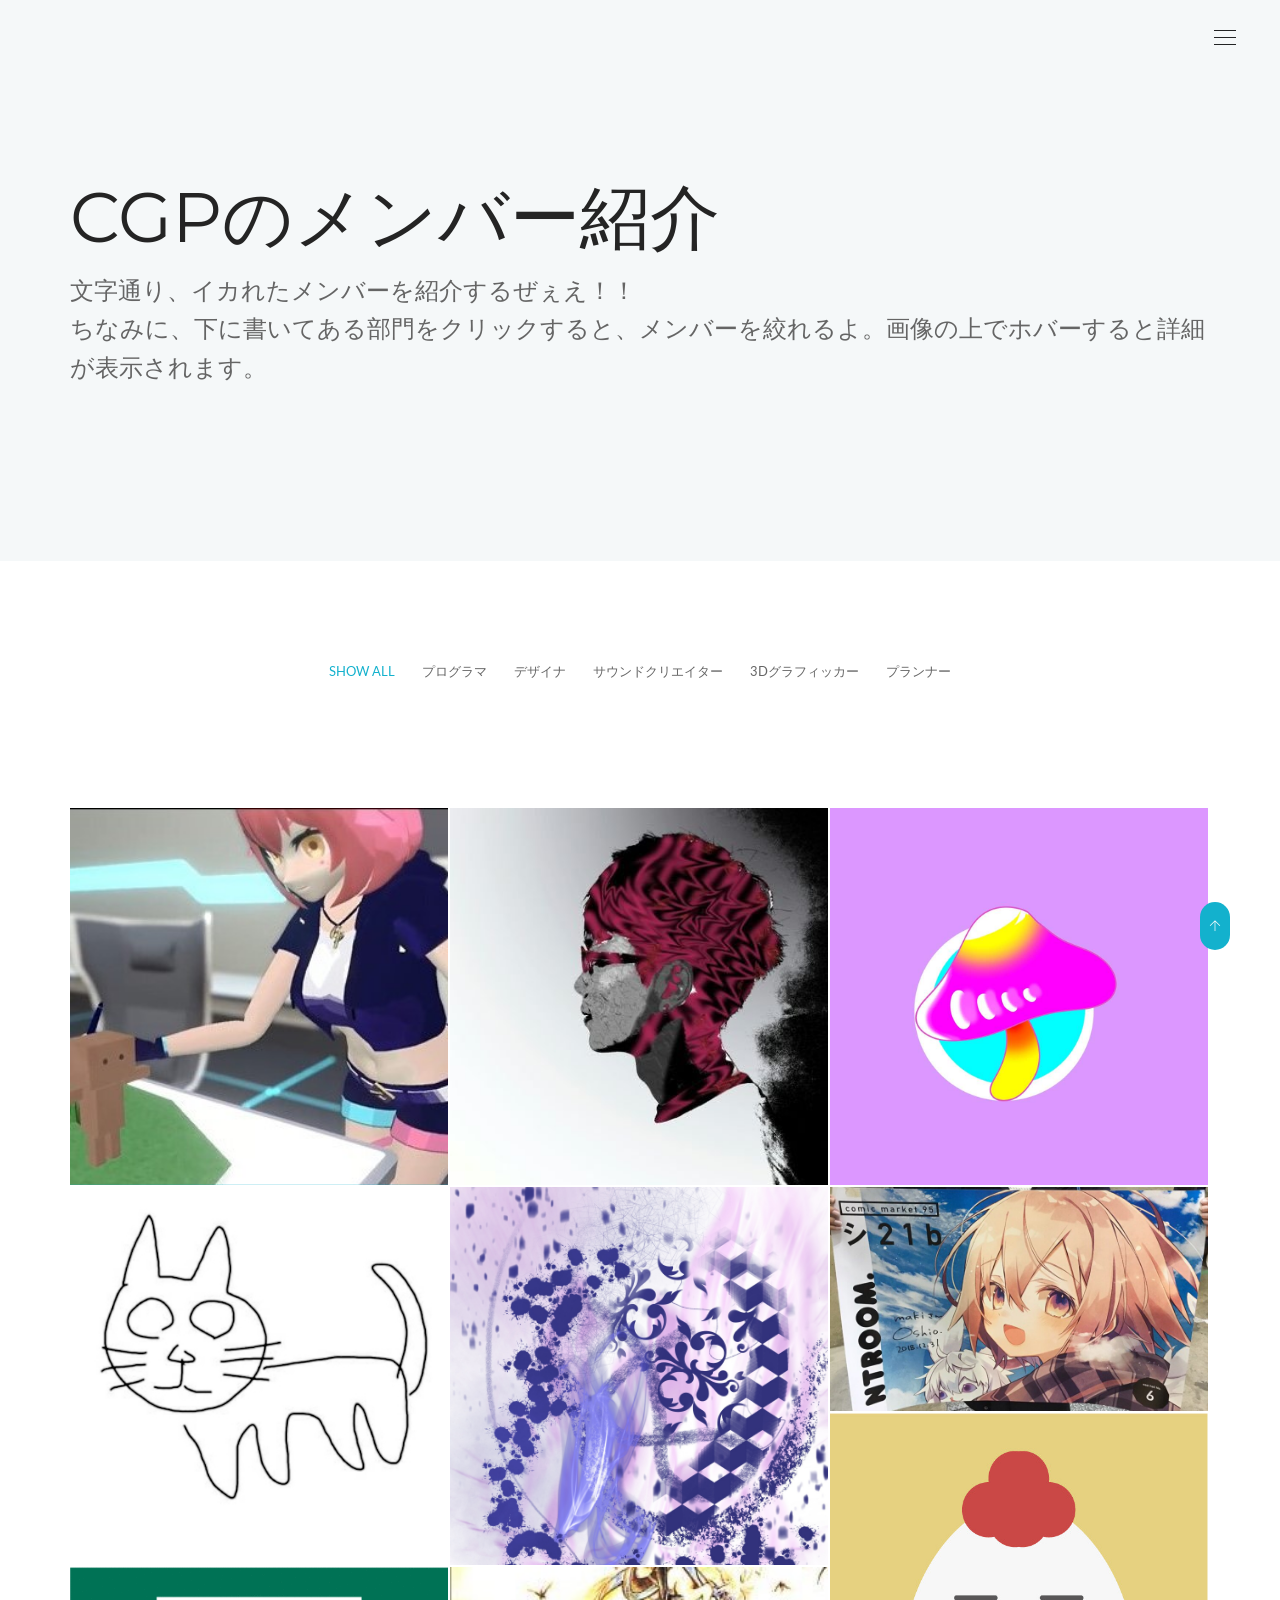
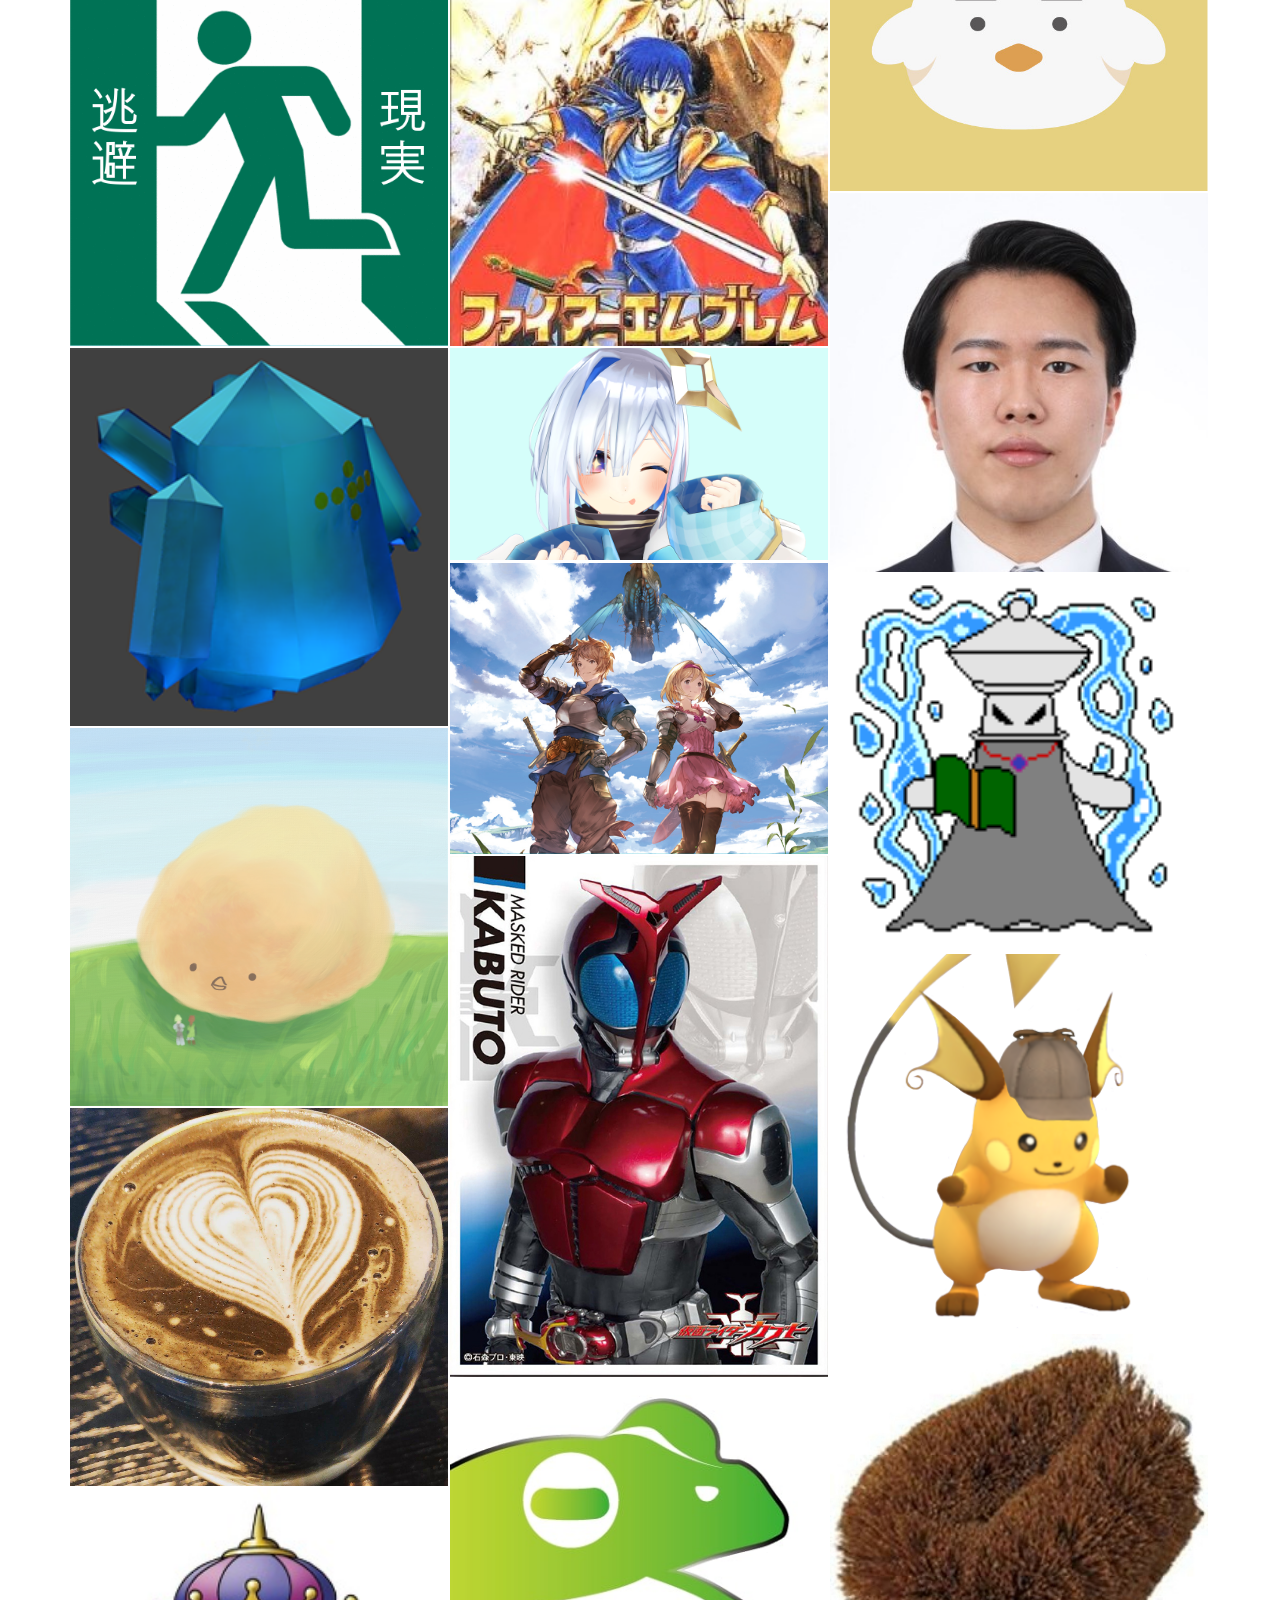
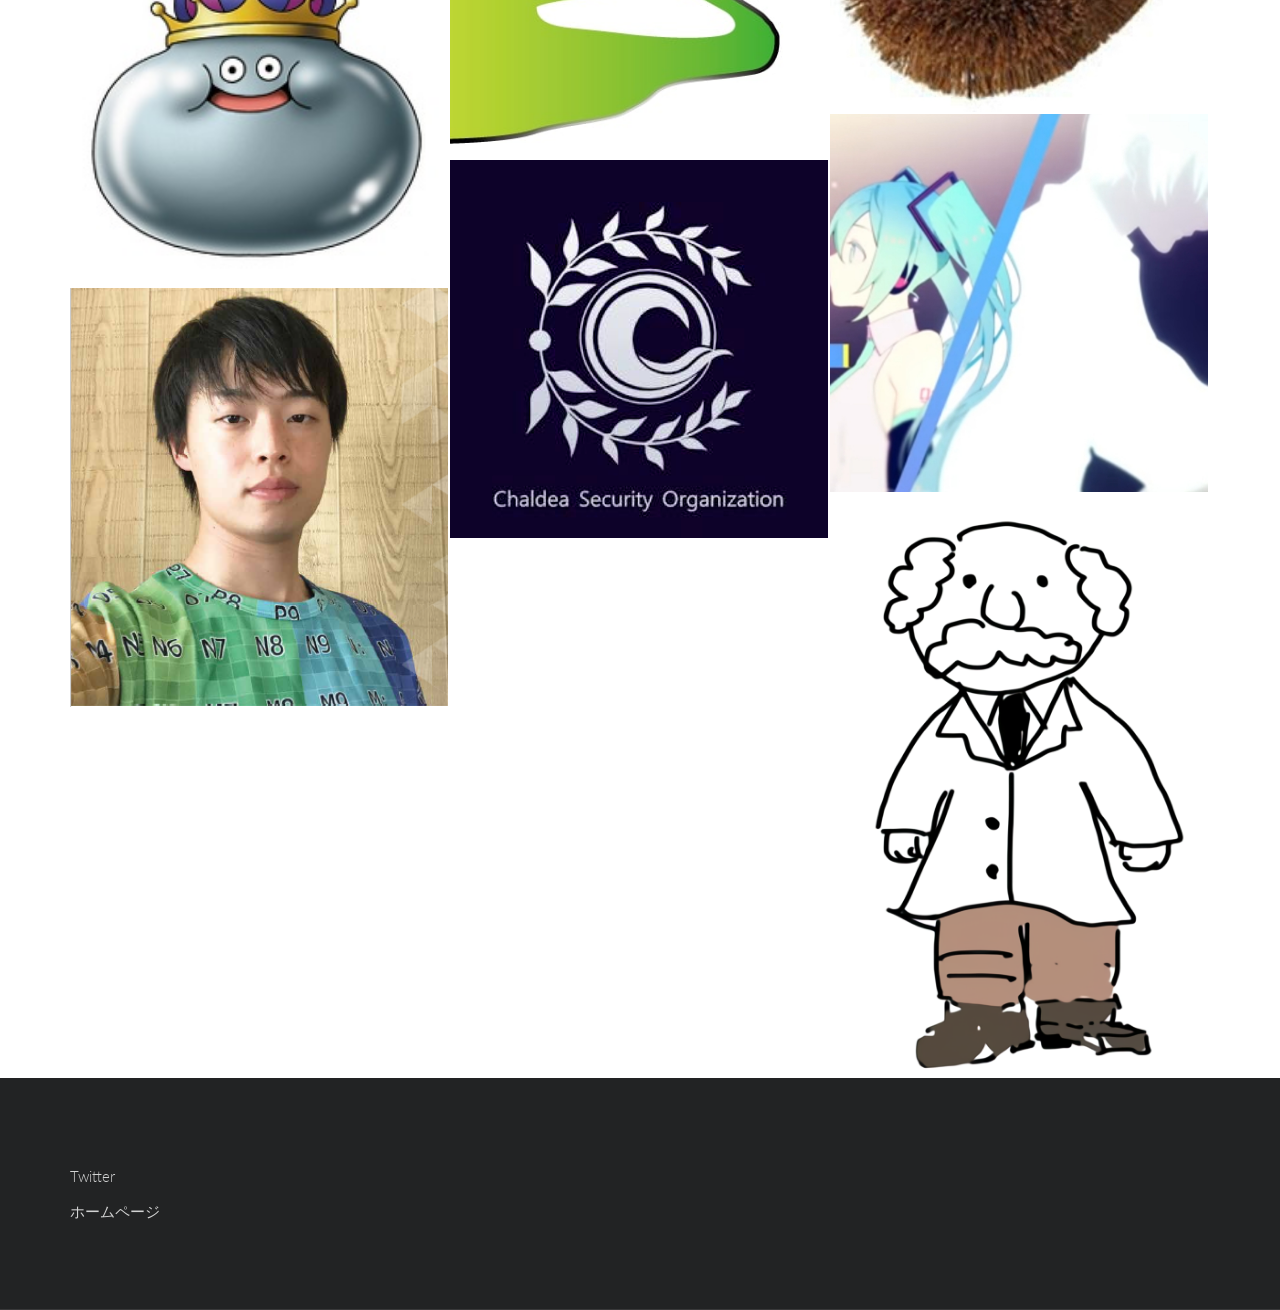
<file: index.html>
<!DOCTYPE html>
<html lang="ja" class="no-js">
    <!-- Begin Head -->
    <head>
        <!-- Basic -->
        <meta charset="utf-8"/>
        <meta name="viewport" content="width=device-width, initial-scale=1, shrink-to-fit=no">
        <meta http-equiv="x-ua-compatible" content="ie=edge">
        <title>CGPmember</title>

        <!-- Web Fonts -->
        <link href="https://fonts.googleapis.com/css?family=Lato:300,400,400i|Montserrat:400,700" rel="stylesheet">

        <!-- Vendor Styles -->
        <link href="vendor/bootstrap/css/bootstrap.min.css" rel="stylesheet" type="text/css"/>
        <link href="css/animate.css" rel="stylesheet" type="text/css"/>
        <link href="vendor/themify/themify.css" rel="stylesheet" type="text/css"/>
        <link href="vendor/scrollbar/scrollbar.min.css" rel="stylesheet" type="text/css"/>
        <link href="vendor/swiper/swiper.min.css" rel="stylesheet" type="text/css"/>
        <link href="vendor/cubeportfolio/css/cubeportfolio.min.css" rel="stylesheet" type="text/css"/>

        <!-- Theme Styles -->
        <link href="css/style.css" rel="stylesheet" type="text/css"/>
        <link href="css/global/global.css" rel="stylesheet" type="text/css"/>

        <!-- Favicon -->
        <!--
        <link rel="shortcut icon" href="img/favicon.ico" type="image/x-icon">
        <link rel="apple-touch-icon" href="img/apple-touch-icon.png">
        -->
    </head>
    <!-- End Head -->

    <!-- Body --> <!-- Bootstrapなどで構成されたテンプレを調整したものです。基本ここからはItem要素コピペで自己紹介できます。なにか面白いことしたければ、↑の global.css 覗いてみてください。-->
    <body>

        <!--========== HEADER ==========-->
        <header class="navbar-fixed-top s-header js__header-sticky js__header-overlay">
            <!-- Navbar -->
            <div class="s-header__navbar">
                <div class="s-header__container">
                    <div class="s-header__navbar-row">
                        <div class="s-header__navbar-row-col">
                            <!-- Logo -->
                            <!--
                            <div class="s-header__logo">
                                <a href="xxx" class="s-header__logo-link">
                                    <img class="s-header__logo-img" src="img/dark_logo.png" alt="Logo">
                                </a>
                            </div>
                            -->
                            <!-- End Logo -->
                        </div>
                        <div class="s-header__navbar-row-col">
                            <!-- Trigger -->
                            <a href="javascript:void(0);" class="s-header__trigger s-header__trigger--dark js__trigger">
                                <span class="s-header__trigger-icon"></span>
                                <svg x="0rem" y="0rem" width="3.125rem" height="3.125rem" viewbox="0 0 54 54">
                                    <circle fill="transparent" stroke="#fff" stroke-width="1" cx="27" cy="27" r="25" stroke-dasharray="157 157" stroke-dashoffset="157"></circle>
                                </svg>
                            </a>
                            <!-- End Trigger -->
                        </div>
                    </div>
                </div>
            </div>
            <!-- End Navbar -->

            <!-- Overlay -->
            <div class="s-header-bg-overlay js__bg-overlay">
                <!-- Nav -->
                <nav class="s-header__nav js__scrollbar">
                    <div class="container-fluid">
                        <!-- Menu List -->
                        <ul class="list-unstyled s-header__nav-menu">
                            <li class="s-header__nav-menu-item"><a class="s-header__nav-menu-link s-header__nav-menu-link-divider -is-active" href="https://creagameproject.github.io/">Index</a></li>
                            <li class="s-header__nav-menu-item"><a class="s-header__nav-menu-link s-header__nav-menu-link-divider" href="https://creagamep.wixsite.com/creagamep">ホームページ</a></li>
                            <li class="s-header__nav-menu-item"><a class="s-header__nav-menu-link s-header__nav-menu-link-divider" href="https://twitter.com/CGP_wakayama">Twitter</a></li>
                        </ul>
                        <!-- End Menu List -->
                    </div>
                </nav>
                <!-- End Nav -->
            </div>
            <!-- End Overlay -->
        </header>
        <!--========== END HEADER ==========-->

        <!--========== PROMO BLOCK ==========-->
        <div class="g-bg-color--sky-light">
            <div class="container g-padding-y-125--xs">
                <div class="g-padding-y-50--xs">
                    <h1 class="g-font-size-35--xs g-font-size-55--sm g-font-size-70--lg">CGPのメンバー紹介</h1>
                    <p class="g-font-size-22--xs g-font-size-24--md g-margin-b-0--xs">文字通り、イカれたメンバーを紹介するぜぇえ！！<br>
                    ちなみに、下に書いてある部門をクリックすると、メンバーを絞れるよ。画像の上でホバーすると詳細が表示されます。</p>
                </div>
            </div>
        </div>
        <!--========== END PROMO BLOCK ==========-->

        <!--========== PAGE CONTENT ==========-->
        <!-- Portfolio Filter -->
        <div class="container g-padding-y-100--xs">
            <div class="s-portfolio">
                <div id="js__filters-portfolio-gallery" class="s-portfolio__filter-v1 cbp-l-filters-text cbp-l-filters-center">
                    <div data-filter="*" class="s-portfolio__filter-v1-item cbp-filter-item cbp-filter-item-active">Show All</div>
                    <div data-filter=".prog" class="s-portfolio__filter-v1-item cbp-filter-item">プログラマ</div>
                    <div data-filter=".des" class="s-portfolio__filter-v1-item cbp-filter-item">デザイナ</div>
                    <div data-filter=".sound" class="s-portfolio__filter-v1-item cbp-filter-item">サウンドクリエイター</div>
                    <div data-filter=".3d" class="s-portfolio__filter-v1-item cbp-filter-item">3Dグラフィッカー</div>
                    <div data-filter=".plan" class="s-portfolio__filter-v1-item cbp-filter-item">プランナー</div>
                </div>
            </div>
        </div>
        <!-- End Portfolio Filter -->

        <!-- Portfolio Gallery -->　<!-- Item　をコピペしてください！-->
        <div class="container">
            <div id="js__grid-portfolio-gallery" class="cbp">
                <!-- Item０ -->
                <!--部門は例にならって記入してください！！　↓ これらのこと。-->
                <div class="s-portfolio__item cbp-item">
                    <div class="s-portfolio__img-effect">
                        <img src="img/CGPchan.jpg" alt="CGPchan">
                    </div>
                    <div class="s-portfolio__caption-hover--cc">
                        <div class="g-margin-b-25--xs">
                            <h2 class="g-font-size-18--xs g-color--white g-margin-b-5--xs">CGPちゃん</h2>
                            <p class="g-color--white-opacity">今、あなたの後ろにいるの。<br>よかったら私の動画↓↓↓見てね</p>
                        </div>
                        <ul class="list-inline g-ul-li-lr-5--xs g-margin-b-0--xs">
                            <li>
                                <a href="img/CGPchan.jpg" class="cbp-lightbox s-icon s-icon--sm s-icon--white-bg g-radius--circle" data-title="CGPちゃん">
                                    <i class="ti-fullscreen"></i>
                                </a>
                            </li>

                            <!--なにかみせたいリンクがあればここに。なければ li ごと消してください。-->
                            <li>
                                <a href="https://drive.google.com/file/d/1lrMqKVi1TlNi2N8bdFkS55UkUaDRwJog/view?usp=sharing" class="s-icon s-icon--sm s-icon s-icon--white-bg g-radius--circle">
                                    <i class="ti-link"></i>
                                </a>
                            </li>
                        </ul>
                    </div>
                </div>
                <!-- Item１ -->
                <!--部門は例にならって記入してください！！　↓ これらのこと。-->
                <div class="s-portfolio__item cbp-item des sound plan">
                    <div class="s-portfolio__img-effect">
                        <img src="img/yamaso.jpg" alt="yamaso">
                    </div>
                    <div class="s-portfolio__caption-hover--cc">
                        <div class="g-margin-b-25--xs">
                            <h2 class="g-font-size-18--xs g-color--white g-margin-b-5--xs">やまそうです。</h2>
                            <p class="g-color--white-opacity">代表してます。<br>人と飯食うのが好きです。ガンダムも好きです。MDメジャーです。企画と音とデザインがメイン？？　教えてｗ<br>
                            リンクからHP見れます。</p>
                        </div>
                        <ul class="list-inline g-ul-li-lr-5--xs g-margin-b-0--xs">
                            <li>
                                <a href="img/yamaso.jpg" class="cbp-lightbox s-icon s-icon--sm s-icon--white-bg g-radius--circle" data-title="やまそう <br/> by Yamaso">
                                    <i class="ti-fullscreen"></i>
                                </a>
                            </li>

                            <!--なにかみせたいリンクがあればここに。なければ li ごと消してください。-->
                            <li>
                                <a href="https://yamaso.github.io" class="s-icon s-icon--sm s-icon s-icon--white-bg g-radius--circle">
                                    <i class="ti-link"></i>
                                </a>
                            </li>
                        </ul>
                    </div>
                </div>

                <!-- Item２ -->
                <!--部門は例にならって記入してください！！　↓ これらのこと。-->
                <div class="s-portfolio__item cbp-item prog">
                    <div class="s-portfolio__img-effect">
                        <img src="img/omori.JPG" alt="omori">
                    </div>
                    <div class="s-portfolio__caption-hover--cc">
                        <div class="g-margin-b-25--xs">
                            <h3 class="g-font-size-18--xs g-color--white g-margin-b-5--xs">大森</h3>
                            <p class="g-color--white-opacity">これでも副代表です。<br>代表の心のケアを主に担当してます。(本当は代表にCGPでやったらいいこととか進言してるよ)プログラマーだけどよくわかりません。でも質問があれば受け付けます(C,C++,C#,Python)。NIメジャーです。</p>
                        </div>
                        <ul class="list-inline g-ul-li-lr-5--xs g-margin-b-0--xs">
                            <li>
                                <a href="img/omori.JPG" class="cbp-lightbox s-icon s-icon--sm s-icon--white-bg g-radius--circle" data-title="大森 <br/> by 近澤">
                                    <i class="ti-fullscreen"></i>
                                </a>
                            </li>

                            <!--なにかみせたいリンクがあればここに。なければ li ごと消してください。-->
                            <!--
                            <li>
                                <a href="" class="s-icon s-icon--sm s-icon s-icon--white-bg g-radius--circle">
                                    <i class="ti-link"></i>
                                </a>
                            </li>
                            -->
                        </ul>
                    </div>
                </div>

                <!-- Item３ -->
                <!--部門は例にならって記入してください！！　↓ これらのこと。-->
                <div class="s-portfolio__item cbp-item prog">
                    <script type="text/javascript" src="js/waineko.js"></script>
                    <div class="s-portfolio__img-effect wainekobody" style="position: relative;">
                        <img src="img/waineko/wainekobody.jpg" alt="Yuga(Pr)">
                        <div>
                            <img src="img/waineko/righteye.png" class="wainekoeye" style="position:absolute;">
                        </div>
                        <div>
                            <img src="img/waineko/lefteye.png" class="wainekoeye" style="position:absolute;">
                        </div>
                    </div>
                    <div class="s-portfolio__caption-hover--cc">
                        <div class="g-margin-b-25--xs">
                            <h4 class="g-font-size-18--xs g-color--white g-margin-b-5--xs">キタバヤシです。</h4>
                            <p class="g-color--white-opacity">プログラマー部門所属のキタバヤシです;<br>IIメジャーです。; //よくUnityで遊んでます<br>/*周りからは「暇人」に見えてるらしい。<br>いや、暇じゃないから。*/</p>
                        </div>
                        <ul class="list-inline g-ul-li-lr-5--xs g-margin-b-0--xs">
                            <li>
                                <a href="img/waineko.jpg" class="cbp-lightbox s-icon s-icon--sm s-icon--white-bg g-radius--circle" data-title="ワイは猫やで。略してワイ猫。">
                                    <i class="ti-fullscreen"></i>
                                </a>
                            </li>

                            <!--なにかみせたいリンクがあればここに。なければ li ごと消してください。-->
                        </ul>
                    </div>
                </div>
                <!-- Item4 -->
                <!--部門は例にならって記入してください！！　↓ これらのこと。-->
                <div class="s-portfolio__item cbp-item prog sound">
                    <div class="s-portfolio__img-effect">
                        <img src="img/nakano_prof.jpg" alt="Nakano(Pr, SC)">
                    </div>
                    <div class="s-portfolio__caption-hover--cc">
                        <div class="g-margin-b-25--xs">
                            <h4 class="g-font-size-18--xs g-color--white g-margin-b-5--xs">中野</h4>
                            <p class="g-color--white-opacity">プログラムかサウンドに関して困ったことがあれば気軽に聞いてもらえると嬉しいです。<br>音楽はポストロックとドラムンベースが好きです。</p>
                        </div>
                        <ul class="list-inline g-ul-li-lr-5--xs g-margin-b-0--xs">
                            <li>
                                <a href="img/nakano_prof.jpg" class="cbp-lightbox s-icon s-icon--sm s-icon--white-bg g-radius--circle" data-title="適当なブラシで適当に塗りたくったやつ">
                                    <i class="ti-fullscreen"></i>
                                </a>
                            </li>

                            <!--なにかみせたいリンクがあればここに。なければ li ごと消してください。-->

                            <li>
                                <a href="https://soundcloud.com/qk4spq3kvk8f" class="s-icon s-icon--sm s-icon s-icon--white-bg g-radius--circle">
                                    <i class="ti-link"></i>
                                </a>
                            </li>
                        </ul>
                    </div>
                </div>
                <!-- End Item -->
<div class="s-portfolio__item cbp-item  prog des">
                    <div class="s-portfolio__img-effect">
                        <img src="img/maki.jpg" alt="maki">
                    </div>
                    <div class="s-portfolio__caption-hover--cc">
                        <div class="g-margin-b-25--xs">
                            <h3 class="g-font-size-18--xs g-color--white g-margin-b-5--xs">maki</h3>
                            <p class="g-color--white-opacity">年明けすぐにVの沼に使った者です。趣味は浅く広くが多いのでイラストやゲームなど興味があればなんでも話しかけてください〜</p>
                        </div>
                        <ul class="list-inline g-ul-li-lr-5--xs g-margin-b-0--xs">
                            <li>
                                <a href="img/maki.jpg" class="cbp-lightbox s-icon s-icon--sm s-icon--white-bg g-radius--circle" data-title="maki">
                                    <i class="ti-fullscreen"></i>
                                </a>
                            </li>
                        </ul>
                    </div>
                </div>

                 <!-- Item6 -->
                <!--部門は例にならって記入してください！！　↓ これらのこと。-->
                <div class="s-portfolio__item cbp-item des">
                    <div class="s-portfolio__img-effect">
                        <img src="img/ueno.jpg" alt="ueno(DE)">
                    </div>
                    <div class="s-portfolio__caption-hover--cc">
                        <div class="g-margin-b-25--xs">
                            <h2 class="g-font-size-18--xs g-color--white g-margin-b-5--xs">ウエノ</h2>
                            <p class="g-color--white-opacity">MDメジャー3回生<br>感覚派デザイナー<br>たけのこ派</p>
                        </div>
                        <ul class="list-inline g-ul-li-lr-5--xs g-margin-b-0--xs">
                            <li>
                                <a href="img/ueno.jpg" class="cbp-lightbox s-icon s-icon--sm s-icon--white-bg g-radius--circle" data-title="ueno(DE)">
                                    <i class="ti-fullscreen"></i>
                                </a>
                            </li>

                            <!--なにかみせたいリンクがあればここに。なければ li ごと消してください。-->

                        </ul>
                    </div>
                </div>

                 <!-- Item7 -->
                <!--部門は例にならって記入してください！！　↓ これらのこと。-->
                <div class="s-portfolio__item cbp-item des">
                    <div class="s-portfolio__img-effect">
                        <img src="img/charlie.png" alt="chikazawa(De)">
                    </div>
                    <div class="s-portfolio__caption-hover--cc">
                        <div class="g-margin-b-25--xs">
                            <h2 class="g-font-size-18--xs g-color--white g-margin-b-5--xs">チカザワ</h2>
                            <p class="g-color--white-opacity">MDメジャーの坊主頭（1年中）<br>エフェクト作成と V にお熱。<br>いもけんぴ、おいしいね。</p>
                        </div>
                        <ul class="list-inline g-ul-li-lr-5--xs g-margin-b-0--xs">
                            <li>
                                <a href="img/charlie.png" class="cbp-lightbox s-icon s-icon--sm s-icon--white-bg g-radius--circle" data-title="chikazawa(De)">
                                    <i class="ti-fullscreen"></i>
                                </a>
                            </li>

                            <!--なにかみせたいリンクがあればここに。なければ li ごと消してください。-->

                        </ul>
                    </div>
                </div>

                <!-- End Item -->

				 <!-- Item7 -->
                <!--部門は例にならって記入してください！！　↓ これらのこと。-->
                <div class="s-portfolio__item cbp-item plan prog">
                    <div class="s-portfolio__img-effect">
                        <img src="img/noto.jpg" alt="noto(Pl,Pr)">
                    </div>
                    <div class="s-portfolio__caption-hover--cc">
                        <div class="g-margin-b-25--xs">
                            <h2 class="g-font-size-18--xs g-color--white g-margin-b-5--xs">noto</h2>
                            <p class="g-color--white-opacity">プランナー部門チーフです。ゲーム業界への就職目指して活動してます。業界に興味ある人,一緒に切磋琢磨しましょう！</p>
                        </div>
                        <ul class="list-inline g-ul-li-lr-5--xs g-margin-b-0--xs">
                            <li>
                                <a href="img/noto.jpg" class="cbp-lightbox s-icon s-icon--sm s-icon--white-bg g-radius--circle" data-title="noto(Pl,Pr)">
                                    <i class="ti-fullscreen"></i>
                                </a>
                            </li>

                            <!--なにかみせたいリンクがあればここに。なければ li ごと消してください。-->
							<li>
								<p class="g-color--white-opacity">↓目指している会社とゲーム業界関係のイベントです！興味あったら一緒に参加しましょう！</p>
                                <a href="https://www.intsys.co.jp/" class="s-icon s-icon--sm s-icon s-icon--white-bg g-radius--circle">
                                    <i class="ti-link"></i>
                                </a>
								<a href="https://www.farrier.jp/shunme" class="s-icon s-icon--sm s-icon s-icon--white-bg g-radius--circle">
                                    <i class="ti-link"></i>
                                </a>
                            </li>
                        </ul>
                    </div>
                </div>

                <!-- End Item -->
                <div class="s-portfolio__item cbp-item  des 3d">
                    <div class="s-portfolio__img-effect">
                        <img src="img/廣野明大.jpg" alt="廣野明大">
                    </div>
                    <div class="s-portfolio__caption-hover--cc">
                        <div class="g-margin-b-25--xs">
                            <h3 class="g-font-size-18--xs g-color--white g-margin-b-5--xs">廣野明大</h3>
                            <p class="g-color--white-opacity">仮面ライダー響鬼が好き。</p>
                        </div>
                        <ul class="list-inline g-ul-li-lr-5--xs g-margin-b-0--xs">
                            <li>
                                <a href="img/廣野明大.jpg" class="cbp-lightbox s-icon s-icon--sm s-icon--white-bg g-radius--circle" data-title="廣野明大">
                                    <i class="ti-fullscreen"></i>
                                </a>
                            </li>

                            <!--なにかみせたいリンクがあればここに。なければ li ごと消してください。-->
                            <li>
                                <a href="https://www.toei-video.co.jp/special/hibiki/" class="s-icon s-icon--sm s-icon s-icon--white-bg g-radius--circle">
                                    <i class="ti-link"></i>
                                </a>
                            </li>
                        </ul>
                    </div>
                </div>
                <div class="s-portfolio__item cbp-item  des 3d">
                    <div class="s-portfolio__img-effect">
                        <img src="img/ISHIMURA.jpg" alt="ISHIMURA">
                    </div>
                    <div class="s-portfolio__caption-hover--cc">
                        <div class="g-margin-b-25--xs">
                            <h3 class="g-font-size-18--xs g-color--white g-margin-b-5--xs">ISHIMURA</h3>
                            <p class="g-color--white-opacity">じゃきー！じゃきー！じゃきー！</p>
                        </div>
                        <ul class="list-inline g-ul-li-lr-5--xs g-margin-b-0--xs">
                            <li>
                                <a href="img/ISHIMURA.jpg" class="cbp-lightbox s-icon s-icon--sm s-icon--white-bg g-radius--circle" data-title="ISHIMURA">
                                    <i class="ti-fullscreen"></i>
                                </a>
                            </li>

                            <!--なにかみせたいリンクがあればここに。なければ li ごと消してください。-->
                            <li>
                                <a href="https://zukan.pokemon.co.jp/detail/378" class="s-icon s-icon--sm s-icon s-icon--white-bg g-radius--circle">
                                    <i class="ti-link"></i>
                                </a>
                            </li>
                        </ul>
                    </div>
                </div>
                <div class="s-portfolio__item cbp-item  prog">
                    <div class="s-portfolio__img-effect">
                        <img src="img/土橋.jpg" alt="土橋">
                    </div>
                    <div class="s-portfolio__caption-hover--cc">
                        <div class="g-margin-b-25--xs">
                            <h3 class="g-font-size-18--xs g-color--white g-margin-b-5--xs">土橋</h3>
                            <p class="g-color--white-opacity">元老院所属の隠居おじさん。 ホロ沼にはまりし者。 かなたんのCh登録してね。</p>
                        </div>
                        <ul class="list-inline g-ul-li-lr-5--xs g-margin-b-0--xs">
                            <li>
                                <a href="img/土橋.jpg" class="cbp-lightbox s-icon s-icon--sm s-icon--white-bg g-radius--circle" data-title="土橋">
                                    <i class="ti-fullscreen"></i>
                                </a>
                            </li>

                            <!--なにかみせたいリンクがあればここに。なければ li ごと消してください。-->
                            <li>
                                <a href="https://www.youtube.com/channel/UCZlDXzGoo7d44bwdNObFacg" class="s-icon s-icon--sm s-icon s-icon--white-bg g-radius--circle">
                                    <i class="ti-link"></i>
                                </a>
                            </li>
                        </ul>
                    </div>
                </div>
                <div class="s-portfolio__item cbp-item  des">
                    <div class="s-portfolio__img-effect">
                        <img src="img/Nishioka.jpg" alt="Nishioka">
                    </div>
                    <div class="s-portfolio__caption-hover--cc">
                        <div class="g-margin-b-25--xs">
                            <h3 class="g-font-size-18--xs g-color--white g-margin-b-5--xs">Nishioka</h3>
                            <p class="g-color--white-opacity">De部門。MDメジャー。APEX。グラブル。です。</p>
                        </div>
                        <ul class="list-inline g-ul-li-lr-5--xs g-margin-b-0--xs">
                            <li>
                                <a href="img/Nishioka.jpg" class="cbp-lightbox s-icon s-icon--sm s-icon--white-bg g-radius--circle" data-title="Nishioka">
                                    <i class="ti-fullscreen"></i>
                                </a>
                            </li>

                            <!--なにかみせたいリンクがあればここに。なければ li ごと消してください。-->
                            <li>
                                <a href="" class="s-icon s-icon--sm s-icon s-icon--white-bg g-radius--circle">
                                    <i class="ti-link"></i>
                                </a>
                            </li>
                        </ul>
                    </div>
                </div>
                <div class="s-portfolio__item cbp-item  des">
                    <div class="s-portfolio__img-effect">
                        <img src="img/Kanchi.jpg" alt="Kanchi">
                    </div>
                    <div class="s-portfolio__caption-hover--cc">
                        <div class="g-margin-b-25--xs">
                            <h3 class="g-font-size-18--xs g-color--white g-margin-b-5--xs">Kanchi</h3>
                            <p class="g-color--white-opacity">De部門所属、EDメジャーです。白猫、マイクラしてます。</p>
                        </div>
                        <ul class="list-inline g-ul-li-lr-5--xs g-margin-b-0--xs">
                            <li>
                                <a href="img/Kanchi.jpg" class="cbp-lightbox s-icon s-icon--sm s-icon--white-bg g-radius--circle" data-title="Kanchi">
                                    <i class="ti-fullscreen"></i>
                                </a>
                            </li>

                            <!--なにかみせたいリンクがあればここに。なければ li ごと消してください。-->
                            <li>
                                <a href="" class="s-icon s-icon--sm s-icon s-icon--white-bg g-radius--circle">
                                    <i class="ti-link"></i>
                                </a>
                            </li>
                        </ul>
                    </div>
                </div>
                <div class="s-portfolio__item cbp-item  des 3d">
                    <div class="s-portfolio__img-effect">
                        <img src="img/三原沙文.jpg" alt="三原沙文">
                    </div>
                    <div class="s-portfolio__caption-hover--cc">
                        <div class="g-margin-b-25--xs">
                            <h3 class="g-font-size-18--xs g-color--white g-margin-b-5--xs">三原沙文</h3>
                            <p class="g-color--white-opacity">たけのこ派でそば派でこしあん派で白みそ派でボブヘアー派でつり目派でズボン派なゲームしたりアニメ見たりしながら生きている女です。iPadで絵を描く。</p>
                        </div>
                        <ul class="list-inline g-ul-li-lr-5--xs g-margin-b-0--xs">
                            <li>
                                <a href="img/三原沙文.jpg" class="cbp-lightbox s-icon s-icon--sm s-icon--white-bg g-radius--circle" data-title="三原沙文">
                                    <i class="ti-fullscreen"></i>
                                </a>
                            </li>

                            <!--なにかみせたいリンクがあればここに。なければ li ごと消してください。-->
                            <li>
                                <a href="" class="s-icon s-icon--sm s-icon s-icon--white-bg g-radius--circle">
                                    <i class="ti-link"></i>
                                </a>
                            </li>
                        </ul>
                    </div>
                </div>
                <div class="s-portfolio__item cbp-item  des plan">
                    <div class="s-portfolio__img-effect">
                        <img src="img/橘　航輝.jpg" alt="橘　航輝">
                    </div>
                    <div class="s-portfolio__caption-hover--cc">
                        <div class="g-margin-b-25--xs">
                            <h3 class="g-font-size-18--xs g-color--white g-margin-b-5--xs">橘　航輝</h3>
                            <p class="g-color--white-opacity">よろしく</p>
                        </div>
                        <ul class="list-inline g-ul-li-lr-5--xs g-margin-b-0--xs">
                            <li>
                                <a href="img/橘　航輝.jpg" class="cbp-lightbox s-icon s-icon--sm s-icon--white-bg g-radius--circle" data-title="橘　航輝">
                                    <i class="ti-fullscreen"></i>
                                </a>
                            </li>

                            <!--なにかみせたいリンクがあればここに。なければ li ごと消してください。-->
                            <li>
                                <a href="https://artsandculture.google.com/?hl=ja" class="s-icon s-icon--sm s-icon s-icon--white-bg g-radius--circle">
                                    <i class="ti-link"></i>
                                </a>
                            </li>
                        </ul>
                    </div>
                </div>
                <div class="s-portfolio__item cbp-item  3d">
                    <div class="s-portfolio__img-effect">
                        <img src="img/古居.jpg" alt="古居">
                    </div>
                    <div class="s-portfolio__caption-hover--cc">
                        <div class="g-margin-b-25--xs">
                            <h3 class="g-font-size-18--xs g-color--white g-margin-b-5--xs">古居</h3>
                            <p class="g-color--white-opacity">4年生 / SIメジャー / GW研究室 /  3D部門 / 妄想屋 /  無属性 / 永遠の中二病 / 面倒オタク/  ポケモンと仮面ライダーだいすき /  ニコニコ動画だいすき /  よろしくお願いしま～す^^</p>
                        </div>
                        <ul class="list-inline g-ul-li-lr-5--xs g-margin-b-0--xs">
                            <li>
                                <a href="img/古居.jpg" class="cbp-lightbox s-icon s-icon--sm s-icon--white-bg g-radius--circle" data-title="古居">
                                    <i class="ti-fullscreen"></i>
                                </a>
                            </li>

                            <!--なにかみせたいリンクがあればここに。なければ li ごと消してください。-->
                            <li>
                                <a href="" class="s-icon s-icon--sm s-icon s-icon--white-bg g-radius--circle">
                                    <i class="ti-link"></i>
                                </a>
                            </li>
                        </ul>
                    </div>
                </div>
                <div class="s-portfolio__item cbp-item  des sound">
                    <div class="s-portfolio__img-effect">
                        <img src="img/ともみん.jpg" alt="ともみん">
                    </div>
                    <div class="s-portfolio__caption-hover--cc">
                        <div class="g-margin-b-25--xs">
                            <h3 class="g-font-size-18--xs g-color--white g-margin-b-5--xs">ともみん</h3>
                            <p class="g-color--white-opacity">やあ　NI/SIメジャーなともみそです　あだ名多すぎて定まらない男</p>
                        </div>
                        <ul class="list-inline g-ul-li-lr-5--xs g-margin-b-0--xs">
                            <li>
                                <a href="img/ともみん.jpg" class="cbp-lightbox s-icon s-icon--sm s-icon--white-bg g-radius--circle" data-title="ともみん">
                                    <i class="ti-fullscreen"></i>
                                </a>
                            </li>

                            <!--なにかみせたいリンクがあればここに。なければ li ごと消してください。-->
                            <li>
                                <a href="" class="s-icon s-icon--sm s-icon s-icon--white-bg g-radius--circle">
                                    <i class="ti-link"></i>
                                </a>
                            </li>
                        </ul>
                    </div>
                </div>
                <div class="s-portfolio__item cbp-item  prog">
                    <div class="s-portfolio__img-effect">
                        <img src="img/杉﨑.jpg" alt="杉﨑">
                    </div>
                    <div class="s-portfolio__caption-hover--cc">
                        <div class="g-margin-b-25--xs">
                            <h3 class="g-font-size-18--xs g-color--white g-margin-b-5--xs">杉﨑</h3>
                            <p class="g-color--white-opacity">プログラマ部門の杉﨑です。よろしくお願いします。</p>
                        </div>
                        <ul class="list-inline g-ul-li-lr-5--xs g-margin-b-0--xs">
                            <li>
                                <a href="img/杉﨑.jpg" class="cbp-lightbox s-icon s-icon--sm s-icon--white-bg g-radius--circle" data-title="杉﨑">
                                    <i class="ti-fullscreen"></i>
                                </a>
                            </li>

                            <!--なにかみせたいリンクがあればここに。なければ li ごと消してください。-->
                            <li>
                                <a href="" class="s-icon s-icon--sm s-icon s-icon--white-bg g-radius--circle">
                                    <i class="ti-link"></i>
                                </a>
                            </li>
                        </ul>
                    </div>
                </div>

                <div class="s-portfolio__item cbp-item prog">
                    <div class="s-portfolio__img-effect">
                        <img src="img/ito.jpg" alt="伊藤">
                    </div>
                    <div class="s-portfolio__caption-hover--cc">
                        <div class="g-margin-b-25--xs">
                            <h2 class="g-font-size-18--xs g-color--white g-margin-b-5--xs">伊藤</h2>
                            <p class="g-color--white-opacity">どうも、プログラマ部門でサブチーフをしてます２回生の伊藤です！リンクから過去にあるゲームジャムに投稿した作品を遊べるのでよかったら遊んでみてください！</p>
                        </div>
                        <ul class="list-inline g-ul-li-lr-5--xs g-margin-b-0--xs">
                            <li>
                                <a href="img/ito.jpg" class="cbp-lightbox s-icon s-icon--sm s-icon--white-bg g-radius--circle" data-title="伊藤">
                                    <i class="ti-fullscreen"></i>
                                </a>
                            </li>

                            <li>
                                <a href="https://unityroom.com/games/bakusow-toq" class="s-icon s-icon--sm s-icon s-icon--white-bg g-radius--circle">
                                    <i class="ti-link"></i>
                                </a>
                            </li>
                        </ul>
                    </div>
                </div>

                <div class="s-portfolio__item cbp-item  sound">
                    <div class="s-portfolio__img-effect">
                        <img src="img/Ootsuji.jpg" alt="Ootsuji">
                    </div>
                    <div class="s-portfolio__caption-hover--cc">
                        <div class="g-margin-b-25--xs">
                            <h3 class="g-font-size-18--xs g-color--white g-margin-b-5--xs">Ootsuji</h3>
                            <p class="g-color--white-opacity">サウンド部門に所属しています。2回生の大辻です。よくゲームのBGMの耳コピアレンジしたりしてます。</p>
                        </div>
                        <ul class="list-inline g-ul-li-lr-5--xs g-margin-b-0--xs">
                            <li>
                                <a href="img/Ootsuji.jpg" class="cbp-lightbox s-icon s-icon--sm s-icon--white-bg g-radius--circle" data-title="Ootsuji">
                                    <i class="ti-fullscreen"></i>
                                </a>
                            </li>

                            <!--なにかみせたいリンクがあればここに。なければ li ごと消してください。-->
                            <li>
                                <a href="" class="s-icon s-icon--sm s-icon s-icon--white-bg g-radius--circle">
                                    <i class="ti-link"></i>
                                </a>
                            </li>
                        </ul>
                    </div>
                </div>
                <div class="s-portfolio__item cbp-item  sound">
                    <div class="s-portfolio__img-effect">
                        <img src="img/TakadaShi.jpg" alt="TakadaShi">
                    </div>
                    <div class="s-portfolio__caption-hover--cc">
                        <div class="g-margin-b-25--xs">
                            <h3 class="g-font-size-18--xs g-color--white g-margin-b-5--xs">TakadaShi</h3>
                            <p class="g-color--white-opacity">シス工3回MD サウンド部門チーフ/ボカロが好き</p>
                        </div>
                        <ul class="list-inline g-ul-li-lr-5--xs g-margin-b-0--xs">
                            <li>
                                <a href="img/TakadaShi.jpg" class="cbp-lightbox s-icon s-icon--sm s-icon--white-bg g-radius--circle" data-title="TakadaShi">
                                    <i class="ti-fullscreen"></i>
                                </a>
                            </li>

                            <!--なにかみせたいリンクがあればここに。なければ li ごと消してください。-->
                            <li>
                                <a href="https://www.youtube.com/channel/UC-zysuBQ2I_gLMjy7aQgBWQ" class="s-icon s-icon--sm s-icon s-icon--white-bg g-radius--circle">
                                    <i class="ti-link"></i>
                                </a>
                            </li>
                        </ul>
                    </div>
                </div>
                <div class="s-portfolio__item cbp-item  prog des">
                    <div class="s-portfolio__img-effect">
                        <img src="img/ishimaru Takato.jpg" alt="ishimaru Takato">
                    </div>
                    <div class="s-portfolio__caption-hover--cc">
                        <div class="g-margin-b-25--xs">
                            <h3 class="g-font-size-18--xs g-color--white g-margin-b-5--xs">ishimaru Takato</h3>
                            <p class="g-color--white-opacity">プログラマーとデザイナー両方やっている。アプリはfgoとチェンクロが好き。睡眠と昼寝と二度寝が好き。</p>
                        </div>
                        <ul class="list-inline g-ul-li-lr-5--xs g-margin-b-0--xs">
                            <li>
                                <a href="img/ishimaru Takato.jpg" class="cbp-lightbox s-icon s-icon--sm s-icon--white-bg g-radius--circle" data-title="ishimaru Takato">
                                    <i class="ti-fullscreen"></i>
                                </a>
                            </li>

                            <!--なにかみせたいリンクがあればここに。なければ li ごと消してください。-->
                            <li>
                                <a href="" class="s-icon s-icon--sm s-icon s-icon--white-bg g-radius--circle">
                                    <i class="ti-link"></i>
                                </a>
                            </li>
                        </ul>
                    </div>
                </div>
                <div class="s-portfolio__item cbp-item  des 3d">
                    <div class="s-portfolio__img-effect">
                        <img src="img/津田哲志.jpg" alt="津田哲志">
                    </div>
                    <div class="s-portfolio__caption-hover--cc">
                        <div class="g-margin-b-25--xs">
                            <h3 class="g-font-size-18--xs g-color--white g-margin-b-5--xs">津田哲志</h3>
                            <p class="g-color--white-opacity">3D部門チーフ/3Dが生きがい/Blender教狂信者/にじさんじ・ホロライブ大好きマン。バーチャルっていいよね。3D関係の質問はなんでもどうぞ！！  リンクは個人的に大好きな曲です(ホラー注意)</p>
                        </div>
                        <ul class="list-inline g-ul-li-lr-5--xs g-margin-b-0--xs">
                            <li>
                                <a href="img/津田哲志.jpg" class="cbp-lightbox s-icon s-icon--sm s-icon--white-bg g-radius--circle" data-title="津田哲志">
                                    <i class="ti-fullscreen"></i>
                                </a>
                            </li>

                            <!--なにかみせたいリンクがあればここに。なければ li ごと消してください。-->
                            <li>
                                <a href="https://youtu.be/iSsct7423J4" class="s-icon s-icon--sm s-icon s-icon--white-bg g-radius--circle">
                                    <i class="ti-link"></i>
                                </a>
                            </li>
                        </ul>
                    </div>
                </div>
                <div class="s-portfolio__item cbp-item 3d">
                    <div class="s-portfolio__img-effect">
                        <img src="img/hatatata.jpeg" alt="畠中">
                    </div>
                    <div class="s-portfolio__caption-hover--cc">
                        <div class="g-margin-b-25--xs">
                            <h2 class="g-font-size-18--xs g-color--white g-margin-b-5--xs">畠中</h2>
                            <p class="g-color--white-opacity">経済学部というレアキャラ。<br>ネット小説好き</p>
                        </div>
                        <ul class="list-inline g-ul-li-lr-5--xs g-margin-b-0--xs">
                            <li>
                                <a href="img/hatatata.jpeg" class="cbp-lightbox s-icon s-icon--sm s-icon--white-bg g-radius--circle" data-title="畠中">
                                    <i class="ti-fullscreen"></i>
                                </a>
                            </li>

                            <!--なにかみせたいリンクがあればここに。なければ li ごと消してください。-->

                        </ul>
                    </div>
                </div>
                </div>
            <!-- End Portfolio Gallery -->
        </div>
        <!-- End Portfolio -->
        <!--========== END PAGE CONTENT ==========-->

        <!--========== FOOTER ==========-->
        <footer class="g-bg-color--dark">
            <!-- Links -->
            <div class="g-hor-divider__dashed--white-opacity-lightest">
                <div class="container g-padding-y-80--xs">
                    <div class="row">
                        <div class="col-sm-2 g-margin-b-20--xs g-margin-b-0--md">
                            <ul class="list-unstyled g-ul-li-tb-5--xs g-margin-b-0--xs">
                                <li><a class="g-font-size-15--xs g-color--white-opacity" href="https://twitter.com/CGP_wakayama">Twitter</a></li>
                                <li><a class="g-font-size-15--xs g-color--white-opacity" href="https://creagamep.wixsite.com/creagamep">ホームページ</a></li>
                            </ul>
                        </div>
                    </div>
                </div>
            </div>
            <!-- End Links -->

        </footer>
        <!--========== END FOOTER ==========-->

        <!-- Back To Top -->
        <a href="javascript:void(0);" class="s-back-to-top js__back-to-top"></a>

        <!--========== JAVASCRIPTS (Load javascripts at bottom, this will reduce page load time) ==========-->
        <!-- Vendor -->
        <script type="text/javascript" src="vendor/jquery.min.js"></script>
        <script type="text/javascript" src="vendor/jquery.migrate.min.js"></script>
        <script type="text/javascript" src="vendor/bootstrap/js/bootstrap.min.js"></script>
        <script type="text/javascript" src="vendor/jquery.smooth-scroll.min.js"></script>
        <script type="text/javascript" src="vendor/jquery.back-to-top.min.js"></script>
        <script type="text/javascript" src="vendor/scrollbar/jquery.scrollbar.min.js"></script>
        <script type="text/javascript" src="vendor/swiper/swiper.jquery.min.js"></script>
        <script type="text/javascript" src="vendor/cubeportfolio/js/jquery.cubeportfolio.min.js"></script>
        <script type="text/javascript" src="vendor/jquery.wow.min.js"></script>

        <!-- General Components and Settings -->
        <script type="text/javascript" src="js/global.min.js"></script>
        <script type="text/javascript" src="js/components/header-sticky.min.js"></script>
        <script type="text/javascript" src="js/components/scrollbar.min.js"></script>
        <script type="text/javascript" src="js/components/swiper.min.js"></script>
        <script type="text/javascript" src="js/components/portfolio-3-col.min.js"></script>
        <script type="text/javascript" src="js/components/wow.min.js"></script>
        <!--========== END JAVASCRIPTS ==========-->

    </body>
    <!-- End Body -->
</html>
</file>
<file: vendor/themify/themify.css>
@font-face {
	font-family: 'themify';
	src:url('fonts/themify.eot?-fvbane');
	src:url('fonts/themify.eot?#iefix-fvbane') format('embedded-opentype'),
		url('fonts/themify.woff?-fvbane') format('woff'),
		url('fonts/themify.ttf?-fvbane') format('truetype'),
		url('fonts/themify.svg?-fvbane#themify') format('svg');
	font-weight: normal;
	font-style: normal;
}

[class^="ti-"], [class*=" ti-"] {
	font-family: 'themify';
	speak: none;
	font-style: normal;
	font-weight: normal;
	font-variant: normal;
	text-transform: none;
	line-height: 1;

	/* Better Font Rendering =========== */
	-webkit-font-smoothing: antialiased;
	-moz-osx-font-smoothing: grayscale;
}

.ti-wand:before {
	content: "\e600";
}
.ti-volume:before {
	content: "\e601";
}
.ti-user:before {
	content: "\e602";
}
.ti-unlock:before {
	content: "\e603";
}
.ti-unlink:before {
	content: "\e604";
}
.ti-trash:before {
	content: "\e605";
}
.ti-thought:before {
	content: "\e606";
}
.ti-target:before {
	content: "\e607";
}
.ti-tag:before {
	content: "\e608";
}
.ti-tablet:before {
	content: "\e609";
}
.ti-star:before {
	content: "\e60a";
}
.ti-spray:before {
	content: "\e60b";
}
.ti-signal:before {
	content: "\e60c";
}
.ti-shopping-cart:before {
	content: "\e60d";
}
.ti-shopping-cart-full:before {
	content: "\e60e";
}
.ti-settings:before {
	content: "\e60f";
}
.ti-search:before {
	content: "\e610";
}
.ti-zoom-in:before {
	content: "\e611";
}
.ti-zoom-out:before {
	content: "\e612";
}
.ti-cut:before {
	content: "\e613";
}
.ti-ruler:before {
	content: "\e614";
}
.ti-ruler-pencil:before {
	content: "\e615";
}
.ti-ruler-alt:before {
	content: "\e616";
}
.ti-bookmark:before {
	content: "\e617";
}
.ti-bookmark-alt:before {
	content: "\e618";
}
.ti-reload:before {
	content: "\e619";
}
.ti-plus:before {
	content: "\e61a";
}
.ti-pin:before {
	content: "\e61b";
}
.ti-pencil:before {
	content: "\e61c";
}
.ti-pencil-alt:before {
	content: "\e61d";
}
.ti-paint-roller:before {
	content: "\e61e";
}
.ti-paint-bucket:before {
	content: "\e61f";
}
.ti-na:before {
	content: "\e620";
}
.ti-mobile:before {
	content: "\e621";
}
.ti-minus:before {
	content: "\e622";
}
.ti-medall:before {
	content: "\e623";
}
.ti-medall-alt:before {
	content: "\e624";
}
.ti-marker:before {
	content: "\e625";
}
.ti-marker-alt:before {
	content: "\e626";
}
.ti-arrow-up:before {
	content: "\e627";
}
.ti-arrow-right:before {
	content: "\e628";
}
.ti-arrow-left:before {
	content: "\e629";
}
.ti-arrow-down:before {
	content: "\e62a";
}
.ti-lock:before {
	content: "\e62b";
}
.ti-location-arrow:before {
	content: "\e62c";
}
.ti-link:before {
	content: "\e62d";
}
.ti-layout:before {
	content: "\e62e";
}
.ti-layers:before {
	content: "\e62f";
}
.ti-layers-alt:before {
	content: "\e630";
}
.ti-key:before {
	content: "\e631";
}
.ti-import:before {
	content: "\e632";
}
.ti-image:before {
	content: "\e633";
}
.ti-heart:before {
	content: "\e634";
}
.ti-heart-broken:before {
	content: "\e635";
}
.ti-hand-stop:before {
	content: "\e636";
}
.ti-hand-open:before {
	content: "\e637";
}
.ti-hand-drag:before {
	content: "\e638";
}
.ti-folder:before {
	content: "\e639";
}
.ti-flag:before {
	content: "\e63a";
}
.ti-flag-alt:before {
	content: "\e63b";
}
.ti-flag-alt-2:before {
	content: "\e63c";
}
.ti-eye:before {
	content: "\e63d";
}
.ti-export:before {
	content: "\e63e";
}
.ti-exchange-vertical:before {
	content: "\e63f";
}
.ti-desktop:before {
	content: "\e640";
}
.ti-cup:before {
	content: "\e641";
}
.ti-crown:before {
	content: "\e642";
}
.ti-comments:before {
	content: "\e643";
}
.ti-comment:before {
	content: "\e644";
}
.ti-comment-alt:before {
	content: "\e645";
}
.ti-close:before {
	content: "\e646";
}
.ti-clip:before {
	content: "\e647";
}
.ti-angle-up:before {
	content: "\e648";
}
.ti-angle-right:before {
	content: "\e649";
}
.ti-angle-left:before {
	content: "\e64a";
}
.ti-angle-down:before {
	content: "\e64b";
}
.ti-check:before {
	content: "\e64c";
}
.ti-check-box:before {
	content: "\e64d";
}
.ti-camera:before {
	content: "\e64e";
}
.ti-announcement:before {
	content: "\e64f";
}
.ti-brush:before {
	content: "\e650";
}
.ti-briefcase:before {
	content: "\e651";
}
.ti-bolt:before {
	content: "\e652";
}
.ti-bolt-alt:before {
	content: "\e653";
}
.ti-blackboard:before {
	content: "\e654";
}
.ti-bag:before {
	content: "\e655";
}
.ti-move:before {
	content: "\e656";
}
.ti-arrows-vertical:before {
	content: "\e657";
}
.ti-arrows-horizontal:before {
	content: "\e658";
}
.ti-fullscreen:before {
	content: "\e659";
}
.ti-arrow-top-right:before {
	content: "\e65a";
}
.ti-arrow-top-left:before {
	content: "\e65b";
}
.ti-arrow-circle-up:before {
	content: "\e65c";
}
.ti-arrow-circle-right:before {
	content: "\e65d";
}
.ti-arrow-circle-left:before {
	content: "\e65e";
}
.ti-arrow-circle-down:before {
	content: "\e65f";
}
.ti-angle-double-up:before {
	content: "\e660";
}
.ti-angle-double-right:before {
	content: "\e661";
}
.ti-angle-double-left:before {
	content: "\e662";
}
.ti-angle-double-down:before {
	content: "\e663";
}
.ti-zip:before {
	content: "\e664";
}
.ti-world:before {
	content: "\e665";
}
.ti-wheelchair:before {
	content: "\e666";
}
.ti-view-list:before {
	content: "\e667";
}
.ti-view-list-alt:before {
	content: "\e668";
}
.ti-view-grid:before {
	content: "\e669";
}
.ti-uppercase:before {
	content: "\e66a";
}
.ti-upload:before {
	content: "\e66b";
}
.ti-underline:before {
	content: "\e66c";
}
.ti-truck:before {
	content: "\e66d";
}
.ti-timer:before {
	content: "\e66e";
}
.ti-ticket:before {
	content: "\e66f";
}
.ti-thumb-up:before {
	content: "\e670";
}
.ti-thumb-down:before {
	content: "\e671";
}
.ti-text:before {
	content: "\e672";
}
.ti-stats-up:before {
	content: "\e673";
}
.ti-stats-down:before {
	content: "\e674";
}
.ti-split-v:before {
	content: "\e675";
}
.ti-split-h:before {
	content: "\e676";
}
.ti-smallcap:before {
	content: "\e677";
}
.ti-shine:before {
	content: "\e678";
}
.ti-shift-right:before {
	content: "\e679";
}
.ti-shift-left:before {
	content: "\e67a";
}
.ti-shield:before {
	content: "\e67b";
}
.ti-notepad:before {
	content: "\e67c";
}
.ti-server:before {
	content: "\e67d";
}
.ti-quote-right:before {
	content: "\e67e";
}
.ti-quote-left:before {
	content: "\e67f";
}
.ti-pulse:before {
	content: "\e680";
}
.ti-printer:before {
	content: "\e681";
}
.ti-power-off:before {
	content: "\e682";
}
.ti-plug:before {
	content: "\e683";
}
.ti-pie-chart:before {
	content: "\e684";
}
.ti-paragraph:before {
	content: "\e685";
}
.ti-panel:before {
	content: "\e686";
}
.ti-package:before {
	content: "\e687";
}
.ti-music:before {
	content: "\e688";
}
.ti-music-alt:before {
	content: "\e689";
}
.ti-mouse:before {
	content: "\e68a";
}
.ti-mouse-alt:before {
	content: "\e68b";
}
.ti-money:before {
	content: "\e68c";
}
.ti-microphone:before {
	content: "\e68d";
}
.ti-menu:before {
	content: "\e68e";
}
.ti-menu-alt:before {
	content: "\e68f";
}
.ti-map:before {
	content: "\e690";
}
.ti-map-alt:before {
	content: "\e691";
}
.ti-loop:before {
	content: "\e692";
}
.ti-location-pin:before {
	content: "\e693";
}
.ti-list:before {
	content: "\e694";
}
.ti-light-bulb:before {
	content: "\e695";
}
.ti-Italic:before {
	content: "\e696";
}
.ti-info:before {
	content: "\e697";
}
.ti-infinite:before {
	content: "\e698";
}
.ti-id-badge:before {
	content: "\e699";
}
.ti-hummer:before {
	content: "\e69a";
}
.ti-home:before {
	content: "\e69b";
}
.ti-help:before {
	content: "\e69c";
}
.ti-headphone:before {
	content: "\e69d";
}
.ti-harddrives:before {
	content: "\e69e";
}
.ti-harddrive:before {
	content: "\e69f";
}
.ti-gift:before {
	content: "\e6a0";
}
.ti-game:before {
	content: "\e6a1";
}
.ti-filter:before {
	content: "\e6a2";
}
.ti-files:before {
	content: "\e6a3";
}
.ti-file:before {
	content: "\e6a4";
}
.ti-eraser:before {
	content: "\e6a5";
}
.ti-envelope:before {
	content: "\e6a6";
}
.ti-download:before {
	content: "\e6a7";
}
.ti-direction:before {
	content: "\e6a8";
}
.ti-direction-alt:before {
	content: "\e6a9";
}
.ti-dashboard:before {
	content: "\e6aa";
}
.ti-control-stop:before {
	content: "\e6ab";
}
.ti-control-shuffle:before {
	content: "\e6ac";
}
.ti-control-play:before {
	content: "\e6ad";
}
.ti-control-pause:before {
	content: "\e6ae";
}
.ti-control-forward:before {
	content: "\e6af";
}
.ti-control-backward:before {
	content: "\e6b0";
}
.ti-cloud:before {
	content: "\e6b1";
}
.ti-cloud-up:before {
	content: "\e6b2";
}
.ti-cloud-down:before {
	content: "\e6b3";
}
.ti-clipboard:before {
	content: "\e6b4";
}
.ti-car:before {
	content: "\e6b5";
}
.ti-calendar:before {
	content: "\e6b6";
}
.ti-book:before {
	content: "\e6b7";
}
.ti-bell:before {
	content: "\e6b8";
}
.ti-basketball:before {
	content: "\e6b9";
}
.ti-bar-chart:before {
	content: "\e6ba";
}
.ti-bar-chart-alt:before {
	content: "\e6bb";
}
.ti-back-right:before {
	content: "\e6bc";
}
.ti-back-left:before {
	content: "\e6bd";
}
.ti-arrows-corner:before {
	content: "\e6be";
}
.ti-archive:before {
	content: "\e6bf";
}
.ti-anchor:before {
	content: "\e6c0";
}
.ti-align-right:before {
	content: "\e6c1";
}
.ti-align-left:before {
	content: "\e6c2";
}
.ti-align-justify:before {
	content: "\e6c3";
}
.ti-align-center:before {
	content: "\e6c4";
}
.ti-alert:before {
	content: "\e6c5";
}
.ti-alarm-clock:before {
	content: "\e6c6";
}
.ti-agenda:before {
	content: "\e6c7";
}
.ti-write:before {
	content: "\e6c8";
}
.ti-window:before {
	content: "\e6c9";
}
.ti-widgetized:before {
	content: "\e6ca";
}
.ti-widget:before {
	content: "\e6cb";
}
.ti-widget-alt:before {
	content: "\e6cc";
}
.ti-wallet:before {
	content: "\e6cd";
}
.ti-video-clapper:before {
	content: "\e6ce";
}
.ti-video-camera:before {
	content: "\e6cf";
}
.ti-vector:before {
	content: "\e6d0";
}
.ti-themify-logo:before {
	content: "\e6d1";
}
.ti-themify-favicon:before {
	content: "\e6d2";
}
.ti-themify-favicon-alt:before {
	content: "\e6d3";
}
.ti-support:before {
	content: "\e6d4";
}
.ti-stamp:before {
	content: "\e6d5";
}
.ti-split-v-alt:before {
	content: "\e6d6";
}
.ti-slice:before {
	content: "\e6d7";
}
.ti-shortcode:before {
	content: "\e6d8";
}
.ti-shift-right-alt:before {
	content: "\e6d9";
}
.ti-shift-left-alt:before {
	content: "\e6da";
}
.ti-ruler-alt-2:before {
	content: "\e6db";
}
.ti-receipt:before {
	content: "\e6dc";
}
.ti-pin2:before {
	content: "\e6dd";
}
.ti-pin-alt:before {
	content: "\e6de";
}
.ti-pencil-alt2:before {
	content: "\e6df";
}
.ti-palette:before {
	content: "\e6e0";
}
.ti-more:before {
	content: "\e6e1";
}
.ti-more-alt:before {
	content: "\e6e2";
}
.ti-microphone-alt:before {
	content: "\e6e3";
}
.ti-magnet:before {
	content: "\e6e4";
}
.ti-line-double:before {
	content: "\e6e5";
}
.ti-line-dotted:before {
	content: "\e6e6";
}
.ti-line-dashed:before {
	content: "\e6e7";
}
.ti-layout-width-full:before {
	content: "\e6e8";
}
.ti-layout-width-default:before {
	content: "\e6e9";
}
.ti-layout-width-default-alt:before {
	content: "\e6ea";
}
.ti-layout-tab:before {
	content: "\e6eb";
}
.ti-layout-tab-window:before {
	content: "\e6ec";
}
.ti-layout-tab-v:before {
	content: "\e6ed";
}
.ti-layout-tab-min:before {
	content: "\e6ee";
}
.ti-layout-slider:before {
	content: "\e6ef";
}
.ti-layout-slider-alt:before {
	content: "\e6f0";
}
.ti-layout-sidebar-right:before {
	content: "\e6f1";
}
.ti-layout-sidebar-none:before {
	content: "\e6f2";
}
.ti-layout-sidebar-left:before {
	content: "\e6f3";
}
.ti-layout-placeholder:before {
	content: "\e6f4";
}
.ti-layout-menu:before {
	content: "\e6f5";
}
.ti-layout-menu-v:before {
	content: "\e6f6";
}
.ti-layout-menu-separated:before {
	content: "\e6f7";
}
.ti-layout-menu-full:before {
	content: "\e6f8";
}
.ti-layout-media-right-alt:before {
	content: "\e6f9";
}
.ti-layout-media-right:before {
	content: "\e6fa";
}
.ti-layout-media-overlay:before {
	content: "\e6fb";
}
.ti-layout-media-overlay-alt:before {
	content: "\e6fc";
}
.ti-layout-media-overlay-alt-2:before {
	content: "\e6fd";
}
.ti-layout-media-left-alt:before {
	content: "\e6fe";
}
.ti-layout-media-left:before {
	content: "\e6ff";
}
.ti-layout-media-center-alt:before {
	content: "\e700";
}
.ti-layout-media-center:before {
	content: "\e701";
}
.ti-layout-list-thumb:before {
	content: "\e702";
}
.ti-layout-list-thumb-alt:before {
	content: "\e703";
}
.ti-layout-list-post:before {
	content: "\e704";
}
.ti-layout-list-large-image:before {
	content: "\e705";
}
.ti-layout-line-solid:before {
	content: "\e706";
}
.ti-layout-grid4:before {
	content: "\e707";
}
.ti-layout-grid3:before {
	content: "\e708";
}
.ti-layout-grid2:before {
	content: "\e709";
}
.ti-layout-grid2-thumb:before {
	content: "\e70a";
}
.ti-layout-cta-right:before {
	content: "\e70b";
}
.ti-layout-cta-left:before {
	content: "\e70c";
}
.ti-layout-cta-center:before {
	content: "\e70d";
}
.ti-layout-cta-btn-right:before {
	content: "\e70e";
}
.ti-layout-cta-btn-left:before {
	content: "\e70f";
}
.ti-layout-column4:before {
	content: "\e710";
}
.ti-layout-column3:before {
	content: "\e711";
}
.ti-layout-column2:before {
	content: "\e712";
}
.ti-layout-accordion-separated:before {
	content: "\e713";
}
.ti-layout-accordion-merged:before {
	content: "\e714";
}
.ti-layout-accordion-list:before {
	content: "\e715";
}
.ti-ink-pen:before {
	content: "\e716";
}
.ti-info-alt:before {
	content: "\e717";
}
.ti-help-alt:before {
	content: "\e718";
}
.ti-headphone-alt:before {
	content: "\e719";
}
.ti-hand-point-up:before {
	content: "\e71a";
}
.ti-hand-point-right:before {
	content: "\e71b";
}
.ti-hand-point-left:before {
	content: "\e71c";
}
.ti-hand-point-down:before {
	content: "\e71d";
}
.ti-gallery:before {
	content: "\e71e";
}
.ti-face-smile:before {
	content: "\e71f";
}
.ti-face-sad:before {
	content: "\e720";
}
.ti-credit-card:before {
	content: "\e721";
}
.ti-control-skip-forward:before {
	content: "\e722";
}
.ti-control-skip-backward:before {
	content: "\e723";
}
.ti-control-record:before {
	content: "\e724";
}
.ti-control-eject:before {
	content: "\e725";
}
.ti-comments-smiley:before {
	content: "\e726";
}
.ti-brush-alt:before {
	content: "\e727";
}
.ti-youtube:before {
	content: "\e728";
}
.ti-vimeo:before {
	content: "\e729";
}
.ti-twitter:before {
	content: "\e72a";
}
.ti-time:before {
	content: "\e72b";
}
.ti-tumblr:before {
	content: "\e72c";
}
.ti-skype:before {
	content: "\e72d";
}
.ti-share:before {
	content: "\e72e";
}
.ti-share-alt:before {
	content: "\e72f";
}
.ti-rocket:before {
	content: "\e730";
}
.ti-pinterest:before {
	content: "\e731";
}
.ti-new-window:before {
	content: "\e732";
}
.ti-microsoft:before {
	content: "\e733";
}
.ti-list-ol:before {
	content: "\e734";
}
.ti-linkedin:before {
	content: "\e735";
}
.ti-layout-sidebar-2:before {
	content: "\e736";
}
.ti-layout-grid4-alt:before {
	content: "\e737";
}
.ti-layout-grid3-alt:before {
	content: "\e738";
}
.ti-layout-grid2-alt:before {
	content: "\e739";
}
.ti-layout-column4-alt:before {
	content: "\e73a";
}
.ti-layout-column3-alt:before {
	content: "\e73b";
}
.ti-layout-column2-alt:before {
	content: "\e73c";
}
.ti-instagram:before {
	content: "\e73d";
}
.ti-google:before {
	content: "\e73e";
}
.ti-github:before {
	content: "\e73f";
}
.ti-flickr:before {
	content: "\e740";
}
.ti-facebook:before {
	content: "\e741";
}
.ti-dropbox:before {
	content: "\e742";
}
.ti-dribbble:before {
	content: "\e743";
}
.ti-apple:before {
	content: "\e744";
}
.ti-android:before {
	content: "\e745";
}
.ti-save:before {
	content: "\e746";
}
.ti-save-alt:before {
	content: "\e747";
}
.ti-yahoo:before {
	content: "\e748";
}
.ti-wordpress:before {
	content: "\e749";
}
.ti-vimeo-alt:before {
	content: "\e74a";
}
.ti-twitter-alt:before {
	content: "\e74b";
}
.ti-tumblr-alt:before {
	content: "\e74c";
}
.ti-trello:before {
	content: "\e74d";
}
.ti-stack-overflow:before {
	content: "\e74e";
}
.ti-soundcloud:before {
	content: "\e74f";
}
.ti-sharethis:before {
	content: "\e750";
}
.ti-sharethis-alt:before {
	content: "\e751";
}
.ti-reddit:before {
	content: "\e752";
}
.ti-pinterest-alt:before {
	content: "\e753";
}
.ti-microsoft-alt:before {
	content: "\e754";
}
.ti-linux:before {
	content: "\e755";
}
.ti-jsfiddle:before {
	content: "\e756";
}
.ti-joomla:before {
	content: "\e757";
}
.ti-html5:before {
	content: "\e758";
}
.ti-flickr-alt:before {
	content: "\e759";
}
.ti-email:before {
	content: "\e75a";
}
.ti-drupal:before {
	content: "\e75b";
}
.ti-dropbox-alt:before {
	content: "\e75c";
}
.ti-css3:before {
	content: "\e75d";
}
.ti-rss:before {
	content: "\e75e";
}
.ti-rss-alt:before {
	content: "\e75f";
}
</file>
<file: css/style.css>
/*----------------------------------
	Common HTML elements and more for easier usage
------------------------------------*/
html {
  overflow-x: hidden;
}

html, html a, body {
  -webkit-font-smoothing: antialiased;
}

html {
  font-size: 16px;
  -webkit-tap-highlight-color: transparent;
}

body {
  font-size: 1rem;
  font-family: Lato, sans-serif;
  color: #222324;
  line-height: 1.6;
  background-color: #fff;
}

/* Typography */
h1, h2, h3, h4, h5, h6 {
  font-weight: 400;
  font-family: Montserrat, sans-serif;
  line-height: 1.2;
  color: #242424;
  margin-top: 0;
  margin-bottom: .5rem;
}

h1,
h2,
h3,
h4,
h5,
h6 {
  text-transform: capitalize;
  margin-bottom: 0.75rem;
}

h1 a,
h2 a,
h3 a,
h4 a,
h5 a,
h6 a {
  color: #242424;
  transition-duration: 200ms;
  transition-property: all;
  transition-timing-function: cubic-bezier(0.7, 1, 0.7, 1);
}

h1 a:focus, h1 a:hover,
h2 a:focus,
h2 a:hover,
h3 a:focus,
h3 a:hover,
h4 a:focus,
h4 a:hover,
h5 a:focus,
h5 a:hover,
h6 a:focus,
h6 a:hover {
  color: #13b1cd;
  transition-duration: 200ms;
  transition-property: all;
  transition-timing-function: cubic-bezier(0.7, 1, 0.7, 1);
}

h1 {
  font-size: 2.5rem;
}

h2 {
  font-size: 2rem;
}

h3 {
  font-size: 1.75rem;
}

h4 {
  font-size: 1.5rem;
}

h5 {
  font-size: 1.25rem;
}

h6 {
  font-size: 1rem;
}

em,
li {
  font-size: 1rem;
  font-weight: 300;
  color: #242424;
}

em > a,
li > a {
  color: #242424;
}

em > a:hover,
li > a:hover {
  color: #13b1cd;
}

small {
  color: #656565;
}

label {
  font-size: 0.8125rem;
  font-weight: 700;
  color: #242424;
  margin-bottom: .25rem;
}

i {
  line-height: 1;
}

/* Paragraph */
p {
  font-size: 0.9375rem;
  font-weight: 300;
  color: #656565;
  line-height: 1.6;
  margin-top: 0;
  margin-bottom: 1rem;
}

/* Links */
a {
  color: #13b1cd;
  text-decoration: none;
}

a:focus, a:hover {
  color: #1095ac;
  text-decoration: none;
}

a:focus {
  outline: none;
}

/*----------------------------------
  Selection
------------------------------------*/
::selection {
  color: #fff;
  background: #13b1cd;
  text-shadow: none;
}

::-webkit-selection {
  color: #fff;
  background: #13b1cd;
  text-shadow: none;
}

:active,
:focus {
  outline: none;
}

/*----------------------------------
  Button
------------------------------------*/
.s-btn {
  display: inline-block;
  text-align: center;
  vertical-align: middle;
  border: none;
  white-space: nowrap;
  touch-action: manipulation;
  cursor: pointer;
  user-select: none;
  transition-duration: 300ms;
  transition-property: all;
  transition-timing-function: cubic-bezier(0.7, 1, 0.7, 1);
}

.s-btn:focus, .s-btn:hover {
  text-decoration: none;
  transition-duration: 300ms;
  transition-property: all;
  transition-timing-function: cubic-bezier(0.7, 1, 0.7, 1);
}

.s-btn.focus {
  text-decoration: none;
}

.s-btn:active, .s-btn.active {
  background-image: none;
  outline: 0;
}

.s-btn.disabled, .s-btn:disabled,
fieldset[disabled] .s-btn {
  cursor: not-allowed;
  opacity: .65;
}

.s-btn__element--left, .s-btn__element--right {
  display: table-cell;
  vertical-align: middle;
  text-align: left;
}

/* Sizes
------------------------------ */
.s-btn--xs {
  font-size: 0.75rem;
  font-weight: 400;
  padding: 0.5rem 1.25rem;
}

.s-btn--sm {
  font-size: 0.875rem;
  font-weight: 400;
  padding: 0.75rem 1.25rem;
}

.s-btn--md {
  font-size: 0.8125rem;
  font-weight: 400;
  padding: 1rem 2.5rem;
}

.s-btn-icon--md {
  font-size: 1rem;
  padding: 0.9375rem 1.5625rem 0.75rem;
}

/* Styles
------------------------------ */
.s-btn--white-brd {
  color: #fff;
  background: transparent;
  border-width: 0.0625rem;
  border-style: solid;
  border-color: #fff;
}

.s-btn--white-brd:focus, .s-btn--white-brd:hover {
  color: #222324;
  background: #fff;
  border-color: #fff;
}

.s-btn--white-bg {
  color: #222324;
  background: #fff;
}

.s-btn--white-bg:focus, .s-btn--white-bg:hover {
  color: #13b1cd;
  background: #fff;
}

.s-btn--dark-bg {
  color: #fff;
  background: #222324;
  border-width: 0.0625rem;
  border-style: solid;
  border-color: #222324;
}

.s-btn--dark-bg:focus, .s-btn--dark-bg:hover {
  color: #fff;
  background: #13b1cd;
  border-color: #13b1cd;
}

.s-btn--dark-brd {
  color: #222324;
  background: transparent;
  border-width: 0.0625rem;
  border-style: solid;
  border-color: #222324;
}

.s-btn--dark-brd:focus, .s-btn--dark-brd:hover {
  color: #fff;
  background: #222324;
  border-color: #222324;
}

.s-btn--primary-bg {
  color: #fff;
  background: #13b1cd;
  border-width: 0.0625rem;
  border-style: solid;
  border-color: #13b1cd;
}

.s-btn--primary-bg:focus, .s-btn--primary-bg:hover {
  color: #fff;
  background: #13b1cd;
  border-color: #13b1cd;
}

.s-btn--primary-brd {
  color: #13b1cd;
  background: transparent;
  border-width: 0.0625rem;
  border-style: solid;
  border-color: #13b1cd;
}

.s-btn--primary-brd:focus, .s-btn--primary-brd:hover {
  color: #fff;
  background: #13b1cd;
  border-color: #13b1cd;
}

.s-btn-icon--white-brd {
  border-left: none;
}

.s-btn-icon--dark-brd {
  border-left: none;
}

/*----------------------------------
  Clients v1
------------------------------------*/
.s-clients-v1 {
  display: block;
  width: 6.25rem;
  height: auto;
  margin: 0 auto;
  opacity: 1;
  cursor: pointer;
  transition-duration: 200ms;
  transition-property: all;
  transition-timing-function: cubic-bezier(0.7, 1, 0.7, 1);
}

.s-clients-v1:hover {
  opacity: .8;
  transition-duration: 200ms;
  transition-property: all;
  transition-timing-function: cubic-bezier(0.7, 1, 0.7, 1);
}

/*----------------------------------
  FAQ
------------------------------------*/
.s-faq__pseudo {
  position: relative;
}

.s-faq__pseudo:before {
  position: absolute;
  left: 12.5rem;
  bottom: -1rem;
  z-index: -1;
  font-size: 9.375rem;
  font-family: Playfair Display, serif;
  color: rgba(245, 248, 249, 0.8);
  content: "\0026";
}

.s-faq-grid__divider {
  display: inline-block;
  border-bottom: 0.0625rem solid rgba(255, 255, 255, 0.3);
  margin: .3125rem 0;
}

.s-faq-grid__title {
  font-size: 1rem;
  color: #fff;
  margin: .3125rem 0 0 .5rem;
}

.s-faq .cbp-caption {
  border-bottom: none;
}

/*----------------------------------
  Form Input
------------------------------------*/
/* Form Input v1 */
.s-form-v1__input {
  height: 3.375rem;
  color: #fff;
  font-size: 0.875rem;
  font-weight: 300;
  background: transparent;
  border-color: #fff;
  border-right: none;
  box-shadow: none;
  letter-spacing: .1rem;
  text-transform: uppercase;
  padding: .625rem 2.5rem;
}

.s-form-v1__input::-webkit-input-placeholder {
  color: #fff;
}

.s-form-v1__input::-moz-placeholder {
  color: #fff;
}

.s-form-v1__input:-ms-input-placeholder {
  color: #fff;
}

.s-form-v1__input::placeholder {
  color: #fff;
}

.s-form-v1__input:focus {
  box-shadow: none;
  border-color: #fff;
  background: rgba(255, 255, 255, 0.1);
}

/* Form Input v2 */
.s-form-v2__input {
  height: 3.5rem;
  font-size: 0.875rem;
  font-weight: 300;
  color: #656565;
  border: none;
  box-shadow: none;
  letter-spacing: .1rem;
  text-transform: uppercase;
  padding: .625rem 1.25rem;
  transition-duration: 300ms;
  transition-property: all;
  transition-timing-function: cubic-bezier(0.7, 1, 0.7, 1);
}

.s-form-v2__input::-webkit-input-placeholder {
  color: #656565;
}

.s-form-v2__input::-moz-placeholder {
  color: #656565;
}

.s-form-v2__input:-ms-input-placeholder {
  color: #656565;
}

.s-form-v2__input::placeholder {
  color: #656565;
}

.s-form-v2__input:focus {
  font-weight: 400;
  color: #656565;
  box-shadow: none;
  transition-duration: 300ms;
  transition-property: all;
  transition-timing-function: cubic-bezier(0.7, 1, 0.7, 1);
}

.s-form-v2__input:focus::-webkit-input-placeholder {
  color: #656565;
}

.s-form-v2__input:focus::-moz-placeholder {
  color: #656565;
}

.s-form-v2__input:focus:-ms-input-placeholder {
  color: #656565;
}

.s-form-v2__input:focus::placeholder {
  color: #656565;
}

/* Form Input v3 */
.s-form-v3__input {
  position: relative;
  height: 3.125rem;
  font-size: 0.8125rem;
  font-weight: 400;
  color: rgba(255, 255, 255, 0.7);
  border: none;
  border-bottom: 0.0625rem solid rgba(255, 255, 255, 0.5);
  background: transparent;
  box-shadow: none;
  border-radius: 0;
  letter-spacing: .1rem;
  text-transform: uppercase;
  padding: 0 1.25rem 0 0;
  transition-duration: 300ms;
  transition-property: all;
  transition-timing-function: cubic-bezier(0.7, 1, 0.7, 1);
}

.s-form-v3__input::-webkit-input-placeholder {
  color: rgba(255, 255, 255, 0.7);
}

.s-form-v3__input::-moz-placeholder {
  color: rgba(255, 255, 255, 0.7);
}

.s-form-v3__input:-ms-input-placeholder {
  color: rgba(255, 255, 255, 0.7);
}

.s-form-v3__input::placeholder {
  color: rgba(255, 255, 255, 0.7);
}

.s-form-v3__input:focus {
  color: #fff;
  border-color: rgba(255, 255, 255, 0.99);
  box-shadow: none;
}

.s-form-v3__input:focus::-webkit-input-placeholder {
  color: #fff;
}

.s-form-v3__input:focus::-moz-placeholder {
  color: #fff;
}

.s-form-v3__input:focus:-ms-input-placeholder {
  color: #fff;
}

.s-form-v3__input:focus::placeholder {
  color: #fff;
}

/* Form Input v4 */
.s-form-v4__input {
  position: relative;
  height: 3.125rem;
  font-size: 0.8125rem;
  font-weight: 400;
  color: rgba(34, 35, 36, 0.5);
  border: none;
  border-bottom: .0625rem solid;
  background: rgba(34, 35, 36, 0.3);
  background: transparent;
  box-shadow: none;
  border-radius: 0;
  letter-spacing: .1rem;
  text-transform: uppercase;
  padding: 0 1.25rem .3125rem 1rem;
  transition-duration: 300ms;
  transition-property: all;
  transition-timing-function: cubic-bezier(0.7, 1, 0.7, 1);
}

.s-form-v4__input::-webkit-input-placeholder {
  color: rgba(34, 35, 36, 0.5);
}

.s-form-v4__input::-moz-placeholder {
  color: rgba(34, 35, 36, 0.5);
}

.s-form-v4__input:-ms-input-placeholder {
  color: rgba(34, 35, 36, 0.5);
}

.s-form-v4__input::placeholder {
  color: rgba(34, 35, 36, 0.5);
}

.s-form-v4__input:focus {
  color: #222324;
  border-color: #222324;
  box-shadow: none;
}

.s-form-v4__input:focus::-webkit-input-placeholder {
  color: #222324;
}

.s-form-v4__input:focus::-moz-placeholder {
  color: #222324;
}

.s-form-v4__input:focus:-ms-input-placeholder {
  color: #222324;
}

.s-form-v4__input:focus::placeholder {
  color: #222324;
}

.s-form-v4__icon {
  font-size: 1.125rem;
  color: rgba(34, 35, 36, 0.7);
  border-bottom: 0.0625rem solid #222324;
  padding: 0 .75rem .95rem;
}

/* Form Input v5 */
.s-form-v5__input {
  height: 3.375rem;
  color: #656565;
  font-size: 0.875rem;
  font-weight: 300;
  background: transparent;
  border-color: #222324;
  border-right: none;
  box-shadow: none;
  letter-spacing: .1rem;
  text-transform: uppercase;
  padding: .625rem 2.5rem;
}

.s-form-v5__input::-webkit-input-placeholder {
  color: #656565;
}

.s-form-v5__input::-moz-placeholder {
  color: #656565;
}

.s-form-v5__input:-ms-input-placeholder {
  color: #656565;
}

.s-form-v5__input::placeholder {
  color: #656565;
}

.s-form-v5__input:focus {
  color: #222324;
  box-shadow: none;
  border-color: #222324;
}

.s-form-v5__input:focus::-webkit-input-placeholder {
  color: #222324;
}

.s-form-v5__input:focus::-moz-placeholder {
  color: #222324;
}

.s-form-v5__input:focus:-ms-input-placeholder {
  color: #222324;
}

.s-form-v5__input:focus::placeholder {
  color: #222324;
}

/*----------------------------------
  Icons
------------------------------------*/
.s-icon {
  display: inline-block;
  text-align: center;
  vertical-align: middle;
  transition-duration: 300ms;
  transition-property: all;
  transition-timing-function: cubic-bezier(0.7, 1, 0.7, 1);
}

.s-icon:focus, .s-icon:hover {
  text-decoration: none;
  transition-duration: 300ms;
  transition-property: all;
  transition-timing-function: cubic-bezier(0.7, 1, 0.7, 1);
}

/* Sizes
------------------------------ */
.s-icon--sm {
  width: 2.5rem;
  height: 2.5rem;
  font-size: 0.8125rem;
  padding: 0.6875rem;
}

.s-icon--md {
  width: 3.125rem;
  height: 3.125rem;
  font-size: 1.125rem;
  padding: 0.75rem;
}

.s-icon--lg {
  width: 3.5rem;
  height: 3.5rem;
  font-size: 1.625rem;
  padding: 0.5625rem 1rem;
}

/* Styles
------------------------------ */
.s-icon--white-brd {
  color: #fff;
  background: transparent;
  border-width: 0.0625rem;
  border-style: solid;
  border-color: #fff;
  line-height: 1.4;
}

.s-icon--white-brd:focus, .s-icon--white-brd:hover {
  color: #fff;
  background: #13b1cd;
  border-color: #13b1cd;
}

.s-icon--white-bg {
  color: #222324;
  background: #fff;
  border-width: 0.0625rem;
  border-style: solid;
  border-color: #fff;
  line-height: 1.4;
}

.s-icon--white-bg:focus, .s-icon--white-bg:hover {
  color: #13b1cd;
  background: #fff;
  border-color: #fff;
}

.s-icon--primary-brd {
  color: #13b1cd;
  background: transparent;
  border-width: 0.0625rem;
  border-style: solid;
  border-color: #13b1cd;
  line-height: 1.4;
}

.s-icon--primary-brd:focus, .s-icon--primary-brd:hover {
  color: #fff;
  background: #13b1cd;
  border-color: #13b1cd;
}

.s-icon--primary-bg {
  color: #fff;
  background: #13b1cd;
  line-height: 1.6;
}

/*----------------------------------
  Promo Block
------------------------------------*/
/* Promo Block v1 */
.s-promo-block-v1__square-effect {
  position: relative;
}

.s-promo-block-v1__square-effect:before {
  position: absolute;
  top: -5rem;
  left: -1.875rem;
  width: 18.75rem;
  height: 10.9375rem;
  border: .625rem solid;
  border-color: rgba(255, 255, 255, 0.2);
  content: " ";
}

.s-promo-block-v1__square-effect:after {
  position: absolute;
  right: 0;
  bottom: -2rem;
  width: 9.375rem;
  height: 9.375rem;
  border: .625rem solid;
  z-index: -1;
  border-color: rgba(108, 184, 237, 0.9);
  content: " ";
}

/* Promo Block v2 */
.s-promo-block-v2 {
  position: relative;
  z-index: 1;
}

.s-promo-block-v2:before {
  position: absolute;
  top: 0;
  left: 0;
  right: 0;
  bottom: 0;
  z-index: -1;
  width: 100%;
  height: 100%;
  background-image: linear-gradient(145deg, rgba(152, 119, 234, 0.7) -25%, #13b1cd 100%);
  background-repeat: repeat-x;
  content: " ";
}

.s-promo-block-v2__form {
  position: absolute;
  top: 50%;
  right: 0;
  -webkit-transform: translate3d(0, -50%, 0);
  transform: translate3d(0, -50%, 0);
}

@media (max-width: 61.9em) {
  .s-promo-block-v2__form {
    position: static;
    -webkit-transform: translate3d(0, 0, 0);
    transform: translate3d(0, 0, 0);
  }
}

/* Promo Block v3 */
.s-promo-block-v3__divider {
  position: relative;
  padding-bottom: 1.875rem;
}

.s-promo-block-v3__divider:before {
  position: absolute;
  top: 0;
  left: 0;
  right: 0;
  bottom: 0;
  width: 100%;
  height: 0.1875rem;
  background-image: linear-gradient(145deg, rgba(152, 119, 234, 0.9) -25%, #13b1cd 100%);
  background-repeat: repeat-x;
  content: " ";
}

.s-promo-block-v3__date {
  line-height: .8;
  margin-right: 1rem;
}

.s-promo-block-v3__month, .s-promo-block-v3__year {
  display: block;
  line-height: 1.3;
}

.s-promo-block-v3__month {
  vertical-align: top;
}

/* Promo Block v4 */
.s-promo-block-v4 {
  position: relative;
  z-index: 1;
}

.s-promo-block-v4:before {
  position: absolute;
  top: 0;
  left: 0;
  right: 0;
  bottom: 0;
  z-index: -1;
  width: 100%;
  height: 100%;
  background-image: linear-gradient(to bottom, rgba(34, 35, 36, 0.3) 0%, rgba(19, 177, 205, 0.6) 100%);
  background-repeat: repeat-x;
  content: " ";
}

/* Promo Block v5 */
.s-promo-block-v5 {
  position: relative;
  z-index: 1;
}

.s-promo-block-v5:before {
  position: absolute;
  top: 0;
  left: 0;
  right: 0;
  bottom: 0;
  z-index: -1;
  width: 100%;
  height: 100%;
  background-image: linear-gradient(90deg, rgba(28, 123, 172, 0.93) 0%, rgba(19, 177, 205, 0.93) 100%);
  background-repeat: repeat-x;
  content: " ";
}

/* Promo Block v6 */
.s-promo-block-v6 {
  position: relative;
  z-index: 1;
}

.s-promo-block-v6:before {
  position: absolute;
  top: 0;
  left: 0;
  right: 0;
  bottom: 0;
  z-index: -1;
  width: 100%;
  height: 100%;
  background-image: linear-gradient(-180deg, rgba(28, 123, 172, 0.1) 0%, #13b1cd 80%);
  background-repeat: repeat-x;
  content: " ";
}

/* Promo Block v7 */
.s-promo-block-v7 {
  position: relative;
  z-index: 1;
}

.s-promo-block-v7:before {
  position: absolute;
  top: 0;
  left: 0;
  right: 0;
  bottom: 0;
  z-index: -1;
  width: 100%;
  height: 100%;
  background-image: linear-gradient(145deg, rgba(19, 177, 205, 0.97) 0%, rgba(152, 119, 234, 0.97) 100%);
  background-repeat: repeat-x;
  content: " ";
}

/*----------------------------------
  Mockup
------------------------------------*/
/* Mockup v1 */
.s-mockup-v1 {
  position: relative;
  width: 55rem;
  height: auto;
  z-index: 1;
}

@media (max-width: 61.9em) {
  .s-mockup-v1 {
    width: 100%;
    height: auto;
  }
}

/* Mockup v2 */
.s-mockup-v2 {
  position: absolute;
  left: 6.25rem;
  bottom: 6.25rem;
  width: 25rem;
  height: auto;
}

@media (max-width: 33.9em) {
  .s-mockup-v2 {
    display: none;
  }
}

@media (min-width: 34em) {
  .s-mockup-v2 {
    position: absolute;
    left: 0.625rem;
    bottom: 0.625rem;
    width: 18.75rem;
    height: auto;
  }
}

@media (min-width: 48em) {
  .s-mockup-v2 {
    position: absolute;
    left: 5rem;
    bottom: 5rem;
    width: 18.75rem;
    height: auto;
  }
}

/*----------------------------------
  Plan
------------------------------------*/
/* Plan v1 */
.s-plan-v1 {
  box-shadow: 0.625rem 0.625rem 0.9375rem 0 rgba(31, 31, 31, 0.075);
}

.s-plan-v1__price-mark, .s-plan-v1__price-tag {
  color: #13b1cd;
}

.s-plan-v1__price-mark {
  font-size: 1.375rem;
  vertical-align: top;
}

.s-plan-v1__price-tag {
  font-size: 1.875rem;
  line-height: 1.1;
}

/* Plan v2 */
@media (min-width: 62em) {
  .s-plan-v2__main {
    position: relative;
    z-index: 1;
    box-shadow: 0 -1.25rem 3.125rem 0 rgba(34, 35, 36, 0.05);
    margin-top: -.4375rem;
  }
}

/*----------------------------------
  Process v1
------------------------------------*/
.s-process-v1 {
  position: relative;
}

.s-process-v1:before {
  position: absolute;
  top: 3.125rem;
  left: 60%;
  width: 80%;
  height: 0.0625rem;
  background: rgba(255, 255, 255, 0.2);
  content: " ";
  margin-top: -.03125rem;
}

@media (max-width: 47.9em) {
  .s-process-v1:before {
    display: none;
  }
}

.s-process-v1:last-child:before {
  display: none;
}

/*----------------------------------
  Scroll To Section
------------------------------------*/
/* Scroll To Section v1 */
.s-scroll-to-section-v1--bc {
  position: absolute;
  left: 50%;
  bottom: 0.625rem;
  z-index: 1;
  -webkit-transform: translate3d(-50%, 0, 0);
  transform: translate3d(-50%, 0, 0);
  text-align: center;
}

/*----------------------------------
  Team v1
------------------------------------*/
.s-team-v1 {
  position: relative;
  cursor: pointer;
}

.s-team-v1:before {
  position: absolute;
  top: 0;
  left: 0;
  z-index: 1;
  width: 100%;
  height: 100%;
  content: " ";
  transition-duration: 300ms;
  transition-property: all;
  transition-timing-function: cubic-bezier(0.7, 1, 0.7, 1);
}

.s-team-v1:hover:before {
  box-shadow: 0 0 1.25rem 0.3125rem rgba(34, 35, 36, 0.07);
}

/*----------------------------------
  Video
------------------------------------*/
.s-video__bg {
  position: relative;
}

.s-video__bg:before {
  position: absolute;
  top: 0;
  left: 0;
  width: 100%;
  height: 100%;
  z-index: 1;
  background-image: linear-gradient(145deg, rgba(103, 181, 241, 0.8) 0, rgba(152, 119, 234, 0.8) 100%);
  background-repeat: repeat-x;
  content: " ";
}

/* Video v2 */
.s-video-v2__bg {
  position: relative;
}

.s-video-v2__bg:before {
  position: absolute;
  top: 0;
  left: 0;
  width: 100%;
  height: 100%;
  z-index: 1;
  background: rgba(34, 35, 36, 0.85);
  content: " ";
}

/*----------------------------------
  Header
------------------------------------*/
.s-header__navbar {
  background: transparent;
  transition-duration: 300ms;
  transition-property: all;
  transition-timing-function: cubic-bezier(0.7, 1, 0.7, 1);
}

/* Container
------------------------------ */
.s-header__container {
  width: 100%;
  height: auto;
  display: table;
  padding: .75rem 1.875rem;
}

.s-header__container:before, .s-header__container:after {
  content: " ";
  display: table;
}

.s-header__container:after {
  clear: both;
}

.container-fluid {
  padding-left: 2.1875rem;
  padding-right: 2.1875rem;
}

/* Navbar Row
------------------------------ */
.s-header__navbar-row {
  position: relative;
  display: table-row;
  clear: both;
}

.s-header__navbar-row-col {
  width: 50%;
  display: table-cell;
  vertical-align: middle;
}

/* Logo
------------------------------ */
.s-header__logo {
  position: relative;
  z-index: 9999;
  width: 100%;
  height: auto;
  float: left;
}

.s-header__logo-link {
  display: inline-block;
  padding: 1rem 0;
}

.s-header__logo-link:focus, .s-header__logo-link:hover {
  text-decoration: none;
}

.s-header__logo-img-default, .s-header__logo-img-shrink {
  display: block;
  transition-duration: 300ms;
  transition-property: all;
  transition-timing-function: cubic-bezier(0.7, 1, 0.7, 1);
}

.s-header__logo-img-default {
  opacity: 1;
}

.s-header__logo-img-shrink {
  position: absolute;
  top: 1rem;
  left: 0;
  opacity: 0;
}

@media (max-width: 61.9em) {
  .s-header__logo {
    width: auto;
    height: auto;
    float: left;
  }
}

/* Trigger
------------------------------ */
.s-header__trigger {
  position: relative;
  z-index: 9999;
  width: 3.125rem;
  height: 3.125rem;
  float: right;
  overflow: hidden;
  transition-duration: 500ms;
  transition-property: all;
  transition-timing-function: cubic-bezier(0.7, 1, 0.7, 1);
}

/* Trigger Icon */
.s-header__trigger-icon {
  position: absolute;
  top: 50%;
  left: 50%;
  right: auto;
  bottom: auto;
  width: 1.375rem;
  height: 0.0625rem;
  background: #fff;
  -webkit-transform: translate3d(-50%, -50%, 0);
  transform: translate3d(-50%, -50%, 0);
  transition-duration: 500ms;
  transition-property: all;
  transition-timing-function: cubic-bezier(0.7, 1, 0.7, 1);
}

.s-header__trigger-icon:before, .s-header__trigger-icon:after {
  position: absolute;
  top: 0;
  width: 100%;
  height: 100%;
  background: inherit;
  content: " ";
  -webkit-transform: translate3d(0, 0, 0);
  transform: translate3d(0, 0, 0);
  -webkit-backface-visibility: hidden;
  backface-visibility: hidden;
  -webkit-transition: transform 0.5s, width 0.5s, top 0.3s;
  transition: transform 0.5s, width 0.5s, top 0.3s;
}

.s-header__trigger-icon:before {
  -webkit-transform-origin: left top;
  transform-origin: left top;
  -webkit-transform: translate3d(0, 0.4375rem, 0);
  transform: translate3d(0, 0.4375rem, 0);
}

.s-header__trigger-icon:after {
  -webkit-transform-origin: left top;
  transform-origin: left top;
  -webkit-transform: translate3d(0, -0.4375rem, 0);
  transform: translate3d(0, -0.4375rem, 0);
}

.s-header__trigger--dark .s-header__trigger-icon {
  background: #222324;
}

.s-header__trigger svg {
  position: absolute;
  top: 0;
  left: 0;
}

.s-header__trigger circle {
  -webkit-transition: stroke-dashoffset 0.4s 0s;
  transition: stroke-dashoffset 0.4s 0s;
}

/* Trigger Is Active Style */
.-is-active.s-header__trigger {
  -webkit-transform: rotate(90deg);
  transform: rotate(90deg);
}

.-is-active .s-header__trigger-icon {
  background: #fff;
}

.-is-active .s-header__trigger-icon:before, .-is-active .s-header__trigger-icon:after {
  width: 50%;
  -webkit-transition: transform 0.5s, width 0.5s;
  transition: transform 0.5s, width 0.5s;
}

.-is-active .s-header__trigger-icon:before {
  -webkit-transform: rotate(45deg);
  transform: rotate(45deg);
}

.-is-active .s-header__trigger-icon:after {
  -webkit-transform: rotate(-45deg);
  transform: rotate(-45deg);
}

.-is-active.s-header__trigger circle {
  stroke-dashoffset: 0;
  -webkit-transition: stroke-dashoffset 0.4s 0.3s;
  transition: stroke-dashoffset 0.4s 0.3s;
}

/* Overlay
------------------------------ */
.s-header-bg-overlay {
  position: fixed;
  top: 0;
  left: 0;
  z-index: 999;
  width: 100%;
  height: 100%;
  background: rgba(34, 35, 36, 0);
  visibility: hidden;
  -webkit-transition: all 1s ease-in 0.4s;
  transition: all 1s ease-in 0.4s;
}

.s-header-bg-overlay.-is-open {
  background: rgba(34, 35, 36, 0.99);
  visibility: visible;
  -webkit-transition: all 0.2s ease-out;
  transition: all 0.2s ease-out;
}

/* Nav
------------------------------ */
.s-header__nav {
  height: 100%;
  padding: 7.5rem 0;
}

/* Menu List */
.s-header__nav-menu {
  width: 18.75rem;
  float: right;
  text-align: right;
  margin-bottom: 0;
}

@media (max-width: 47.9em) {
  .s-header__nav-menu {
    width: 50%;
  }
}

@media (max-width: 33.9em) {
  .s-header__nav-menu {
    width: 100%;
    float: none;
  }
}

.s-header__nav-menu-item {
  padding: 0 0 0 5.625rem;
  margin-bottom: .3125rem;
}

@media (max-width: 47.9em) {
  .s-header__nav-menu-item {
    padding-left: 0;
  }
}

.s-header__nav-menu-link {
  display: inline-block;
  font-size: 1.25rem;
  font-weight: 300;
  color: #fff;
  opacity: .85;
  padding: .3125rem;
  transition-duration: 300ms;
  transition-property: all;
  transition-timing-function: cubic-bezier(0.7, 1, 0.7, 1);
}

.s-header__nav-menu-link-divider {
  position: relative;
}

.s-header__nav-menu-link-divider:before {
  position: absolute;
  top: 50%;
  right: -2.5rem;
  width: 2.1875rem;
  height: 0.0625rem;
  background: rgba(255, 255, 255, 0);
  content: " ";
  transition-duration: 300ms;
  transition-property: all;
  transition-timing-function: cubic-bezier(0.7, 1, 0.7, 1);
}

.s-header__nav-menu-link-divider[href]:focus, .s-header__nav-menu-link-divider[href]:hover {
  color: #fff;
}

.s-header__nav-menu-link-divider[href]:hover:before {
  right: 0;
  background: white;
}

.s-header__nav-menu-link-divider:focus, .s-header__nav-menu-link-divider:hover {
  color: #fff;
}

.s-header__nav-menu-link-divider:hover {
  opacity: 1;
  padding-right: 2.5rem;
}

.s-header__nav-menu-link-divider.-is-active {
  padding-right: 2.5rem;
}

.s-header__nav-menu-link-divider.-is-active:before {
  right: 0;
  background: white;
}

/* Action
------------------------------ */
.s-header__action {
  margin-bottom: 0;
}

.s-header__action--lb {
  position: absolute;
  left: 1.875rem;
  bottom: 1.875rem;
}

.s-header__action--rb {
  position: absolute;
  right: 1.875rem;
  bottom: 1.875rem;
}

.s-header__action-item {
  padding: 0;
  margin-left: .1875rem;
  margin-right: .3125rem;
}

.s-header__action-link {
  position: relative;
  font-size: 0.75rem;
  color: rgba(255, 255, 255, 0.4);
  text-transform: uppercase;
  padding: .3125rem;
}

.s-header__action-link:first-child {
  padding-left: 0;
}

.s-header__action-link:last-child {
  padding-right: 0;
}

.s-header__action-link:hover {
  color: rgba(255, 255, 255, 0.7);
}

.s-header__action-link.-is-active {
  color: white;
}

/* Menu Open/Close
------------------------------ */
.s-header-bg-overlay .s-header__nav-menu-item {
  opacity: 0;
  -webkit-transition: all 0.4s ease-in;
  transition: all 0.4s ease-in;
  -webkit-transform: translate3d(0, 1.25rem, 0);
  transform: translate3d(0, 1.25rem, 0);
}

.s-header-bg-overlay .s-header__action-item {
  opacity: 0;
  -webkit-transition: all 0.3s ease-in;
  transition: all 0.3s ease-in;
}

@media (max-width: 47.9em) {
  .s-header-bg-overlay.-is-open .s-header__nav-menu-item,
  .s-header-bg-overlay.-is-open .s-header__action-item {
    opacity: 1;
  }
}

@media (min-width: 34em) {
  .s-header-bg-overlay.-is-open .s-header__nav-menu-item {
    opacity: 1;
  }
  .s-header-bg-overlay.-is-open .s-header__nav-menu-item:nth-child(1) {
    -webkit-transition: all 0.4s 0.2s ease-out;
    transition: all 0.4s 0.2s ease-out;
    -webkit-transform: translate3d(0, 0, 0);
    transform: translate3d(0, 0, 0);
  }
  .s-header-bg-overlay.-is-open .s-header__nav-menu-item:nth-child(2) {
    -webkit-transition: all 0.4s 0.4s ease-out;
    transition: all 0.4s 0.4s ease-out;
    -webkit-transform: translate3d(0, 0, 0);
    transform: translate3d(0, 0, 0);
  }
  .s-header-bg-overlay.-is-open .s-header__nav-menu-item:nth-child(3) {
    -webkit-transition: all 0.4s 0.6s ease-out;
    transition: all 0.4s 0.6s ease-out;
    -webkit-transform: translate3d(0, 0, 0);
    transform: translate3d(0, 0, 0);
  }
  .s-header-bg-overlay.-is-open .s-header__nav-menu-item:nth-child(4) {
    -webkit-transition: all 0.4s 0.8s ease-out;
    transition: all 0.4s 0.8s ease-out;
    -webkit-transform: translate3d(0, 0, 0);
    transform: translate3d(0, 0, 0);
  }
  .s-header-bg-overlay.-is-open .s-header__nav-menu-item:nth-child(5) {
    -webkit-transition: all 0.4s 1s ease-out;
    transition: all 0.4s 1s ease-out;
    -webkit-transform: translate3d(0, 0, 0);
    transform: translate3d(0, 0, 0);
  }
  .s-header-bg-overlay.-is-open .s-header__nav-menu-item:nth-child(6) {
    -webkit-transition: all 0.4s 1.2s ease-out;
    transition: all 0.4s 1.2s ease-out;
    -webkit-transform: translate3d(0, 0, 0);
    transform: translate3d(0, 0, 0);
  }
  .s-header-bg-overlay.-is-open .s-header__nav-menu-item:nth-child(7) {
    -webkit-transition: all 0.4s 1.4s ease-out;
    transition: all 0.4s 1.4s ease-out;
    -webkit-transform: translate3d(0, 0, 0);
    transform: translate3d(0, 0, 0);
  }
  .s-header-bg-overlay.-is-open .s-header__nav-menu-item:nth-child(8) {
    -webkit-transition: all 0.4s 1.6s ease-out;
    transition: all 0.4s 1.6s ease-out;
    -webkit-transform: translate3d(0, 0, 0);
    transform: translate3d(0, 0, 0);
  }
  .s-header-bg-overlay.-is-open .s-header__nav-menu-item:nth-child(9) {
    -webkit-transition: all 0.4s 1.8s ease-out;
    transition: all 0.4s 1.8s ease-out;
    -webkit-transform: translate3d(0, 0, 0);
    transform: translate3d(0, 0, 0);
  }
  .s-header-bg-overlay.-is-open .s-header__nav-menu-item:nth-child(10) {
    -webkit-transition: all 0.4s 2s ease-out;
    transition: all 0.4s 2s ease-out;
    -webkit-transform: translate3d(0, 0, 0);
    transform: translate3d(0, 0, 0);
  }
  .s-header-bg-overlay.-is-open .s-header__action-item {
    opacity: 1;
  }
  .s-header-bg-overlay.-is-open .s-header__action-item:nth-child(1) {
    -webkit-transition: all 0.4s 0.4s ease-out;
    transition: all 0.4s 0.4s ease-out;
  }
  .s-header-bg-overlay.-is-open .s-header__action-item:nth-child(2) {
    -webkit-transition: all 0.4s 0.8s ease-out;
    transition: all 0.4s 0.8s ease-out;
  }
  .s-header-bg-overlay.-is-open .s-header__action-item:nth-child(3) {
    -webkit-transition: all 0.4s 1.2s ease-out;
    transition: all 0.4s 1.2s ease-out;
  }
}

/* Shrink
------------------------------ */
/* Navbar */
.s-header__shrink .s-header__navbar {
  box-shadow: 0 0 0.9375rem 0 rgba(34, 35, 36, 0.05);
}

.s-header__shrink.-is-open .s-header__navbar {
  background: transparent;
}

/* Logo */
.s-header__shrink.-is-open .s-header__logo-img-default {
  opacity: 1;
}

.s-header__shrink.-is-open .s-header__logo-img-shrink {
  opacity: 0;
}

.s-header__shrink .s-header__navbar {
  background: #fff;
}

.s-header__shrink .s-header__logo-img-default {
  opacity: 0;
}

.s-header__shrink .s-header__logo-img-shrink {
  opacity: 1;
}

/* Trigger Icon */
.s-header__shrink.-is-open .s-header__trigger-icon {
  background: #fff;
}

.s-header__shrink .s-header__trigger-icon {
  background: #222324;
}

/*----------------------------------
  Header v2
------------------------------------*/
/* Navbar
------------------------------ */
.s-header-v2__navbar {
  position: relative;
  z-index: 1000;
  min-height: 3.125rem;
  border-bottom: 0.0625rem solid rgba(255, 255, 255, 0.3);
  transition-duration: 300ms;
  transition-property: all;
  transition-timing-function: cubic-bezier(0.7, 1, 0.7, 1);
}

.s-header-v2__navbar:before, .s-header-v2__navbar:after {
  content: " ";
  display: table;
}

.s-header-v2__navbar:after {
  clear: both;
}

@media (max-width: 61.9em) {
  .s-header-v2__navbar {
    background: #fff;
    box-shadow: 0 0 0.9375rem 0.25rem rgba(34, 35, 36, 0.05);
  }
}

/* Navbar Row
------------------------------ */
.s-header-v2__navbar-row {
  display: table-row;
  clear: both;
}

@media (max-width: 61.9em) {
  .s-header-v2__navbar-row {
    display: inherit;
  }
}

/* Columns */
.s-header-v2__navbar-col {
  display: table-cell;
  vertical-align: middle;
}

@media (max-width: 61.9em) {
  .s-header-v2__navbar-col {
    display: block;
  }
}

/* Space */
.s-header-v2__navbar-col-width--180 {
  width: 11.250rem;
}

@media (max-width: 61.9em) {
  .s-header-v2__navbar-col-width--180 {
    width: auto;
  }
}

/* Variations */
@media (min-width: 62em) {
  .s-header-v2__navbar-col--left {
    float: left;
  }
  .s-header-v2__navbar-col--left .dropdown__mega-menu {
    right: auto;
    left: 10rem;
  }
}

@media (min-width: 62em) {
  .s-header-v2__navbar-col--right {
    float: right;
  }
}

/* Navbar Toggle
------------------------------ */
.s-header-v2__toggle {
  position: relative;
  display: none;
  float: right;
  background: transparent;
  border: none;
  outline: none;
  line-height: 4.3rem;
  padding: .5625rem .3125rem .5625rem .625rem;
  margin: 0;
}

.s-header-v2__toggle-icon-bar {
  position: relative;
  width: 1.315rem;
  height: 0.0625rem;
  display: inline-block;
  transition-duration: 300ms;
  transition-property: all;
  transition-timing-function: cubic-bezier(0.7, 1, 0.7, 1);
}

.s-header-v2__toggle-icon-bar, .s-header-v2__toggle-icon-bar:before, .s-header-v2__toggle-icon-bar:after {
  background: #222324;
}

.s-header-v2__toggle-icon-bar:before, .s-header-v2__toggle-icon-bar:after {
  position: absolute;
  left: 0;
  content: " ";
  transition-duration: 300ms;
  transition-property: all;
  transition-timing-function: cubic-bezier(0.7, 1, 0.7, 1);
}

.s-header-v2__toggle-icon-bar:before {
  width: 0.625rem;
  height: 0.0625rem;
  bottom: .625rem;
}

.s-header-v2__toggle-icon-bar:after {
  width: 1rem;
  height: 0.0625rem;
  top: -.3125rem;
}

.s-header-v2__toggle:hover .s-header-v2__toggle-icon-bar:before, .s-header-v2__toggle:hover .s-header-v2__toggle-icon-bar:after {
  width: 1.315rem;
  height: 0.0625rem;
}

@media (max-width: 61.9em) {
  .s-header-v2__toggle {
    display: block;
  }
}

/* Logo
------------------------------ */
.s-header-v2__logo {
  width: 100%;
  height: auto;
  float: left;
}

.s-header-v2__logo-link {
  display: inline-block;
  padding: 1rem 1.25rem 1rem 0;
  transition-duration: 300ms;
  transition-property: all;
  transition-timing-function: cubic-bezier(0.7, 1, 0.7, 1);
}

.s-header-v2__logo-link:focus, .s-header-v2__logo-link:hover {
  text-decoration: none;
}

.s-header-v2__logo-img {
  display: inline-block;
}

.s-header-v2__logo-img--default {
  display: block;
}

@media (max-width: 61.9em) {
  .s-header-v2__logo-img--default {
    display: none;
  }
}

.s-header-v2__logo-img--shrink {
  display: none;
}

@media (max-width: 61.9em) {
  .s-header-v2__logo-img--shrink {
    display: block;
  }
}

@media (max-width: 61.9em) {
  .s-header-v2__logo {
    width: auto;
    height: auto;
    float: left;
  }
  .s-header-v2__logo-link {
    padding-left: .875rem;
    padding-right: .625rem;
  }
}

/* Collapse
------------------------------ */
@media (max-width: 61.9em) {
  .s-header-v2__navbar-collapse {
    width: 100%;
    padding: 0 .9375rem !important;
  }
}

@media (max-width: 61.9em) {
  .s-header-v2__navbar-collapse.collapse {
    display: none !important;
  }
  .s-header-v2__navbar-collapse.collapse.in {
    display: block !important;
    max-height: 35rem;
    overflow-y: auto !important;
  }
}

/* Nav Menu
------------------------------ */
.s-header-v2__nav {
  list-style: none;
  padding-left: 0;
  margin-bottom: 0;
}

.s-header-v2__nav:before, .s-header-v2__nav:after {
  content: " ";
  display: table;
}

.s-header-v2__nav:after {
  clear: both;
}

@media (max-width: 61.9em) {
  .s-header-v2__nav {
    background: #fff;
    padding: 1.25rem 0;
  }
}

.s-header-v2__nav-item {
  position: relative;
  display: block;
  float: left;
}

.s-header-v2__nav-item:last-child .s-header-v2__nav-link {
  margin-right: 0;
}

@media (max-width: 61.9em) {
  .s-header-v2__nav-item {
    float: none;
  }
}

.s-header-v2__nav-item .dropdown-backdrop {
  position: relative;
}

.s-header-v2__nav-link {
  position: relative;
  display: block;
  font-size: 0.8125rem;
  font-weight: 700;
  font-family: Montserrat, sans-serif;
  color: rgba(255, 255, 255, 0.75);
  line-height: 5.5rem;
  text-transform: uppercase;
  margin: 0 .9rem;
  transition-duration: 300ms;
  transition-property: all;
  transition-timing-function: cubic-bezier(0.7, 1, 0.7, 1);
}

.s-header-v2__nav-link:hover {
  color: #fff;
}

.s-header-v2__nav-link:focus {
  color: rgba(255, 255, 255, 0.75);
}

.s-header-v2__nav-link.-is-active {
  color: #fff;
}

@media (max-width: 61.9em) {
  .s-header-v2__nav-link {
    color: rgba(34, 35, 36, 0.7);
    line-height: 1.6;
    margin: 1.5rem 0;
  }
  .s-header-v2__nav-link:focus, .s-header-v2__nav-link:hover {
    color: rgba(34, 35, 36, 0.7);
  }
  .s-header-v2__nav-link.-is-active {
    color: #13b1cd;
  }
}

/* Dropdown
------------------------------ */
.s-header-v2__dropdown-menu {
  display: none;
  font-size: 0.8125rem;
  min-width: 13.750rem;
  background: #fff;
  border: none;
  border-radius: 0;
  box-shadow: 0 0.3125rem 0.75rem rgba(34, 35, 36, 0.05);
  padding: .9375rem 0;
  margin-top: 0;
}

@media (max-width: 61.9em) {
  .s-header-v2__dropdown-menu {
    position: static;
    float: none;
    box-shadow: none;
  }
}

.s-header-v2__dropdown-menu:focus .s-header-v2__dropdown-menu-link, .s-header-v2__dropdown-menu:hover .s-header-v2__dropdown-menu-link {
  background: transparent;
}

.s-header-v2__dropdown-menu-link {
  font-size: 0.875rem;
  font-weight: 400;
  font-family: Lato, sans-serif;
  color: rgba(34, 35, 36, 0.7) !important;
  padding: .4375rem 2rem .4375rem 1.375rem !important;
  transition-duration: 300ms;
  transition-property: all;
  transition-timing-function: cubic-bezier(0.7, 1, 0.7, 1);
}

.s-header-v2__dropdown-menu-link:hover {
  color: #13b1cd !important;
}

.s-header-v2__dropdown-menu-link.-is-active {
  color: #13b1cd !important;
}

/* Dropdown Menu Open On Hover
------------------------------ */
@media (min-width: 62em) {
  .s-header-v2__dropdown-on-hover:hover > .s-header-v2__dropdown-menu {
    display: block;
  }
}

/* Shrink
------------------------------ */
@media (min-width: 62em) {
  .s-header__shrink .s-header-v2__navbar {
    background: #fff;
    box-shadow: 0 0 0.9375rem 0.25rem rgba(34, 35, 36, 0.05);
  }
  /* Toggle */
  .s-header__shrink .s-header-v2__toggle-icon-bar--white, .s-header__shrink .s-header-v2__toggle-icon-bar--white:before, .s-header__shrink .s-header-v2__toggle-icon-bar--white:after {
    background: #222324;
  }
  /* Logo */
  .s-header__shrink .s-header-v2__logo-img--default {
    display: none;
  }
  .s-header__shrink .s-header-v2__logo-img--shrink {
    display: block;
  }
  /* Nav Link */
  .s-header__shrink .s-header-v2__nav-link {
    color: rgba(34, 35, 36, 0.7);
  }
  .s-header__shrink .s-header-v2__nav-link:hover {
    color: #13b1cd;
  }
  .s-header__shrink .s-header-v2__nav-link:focus {
    color: rgba(34, 35, 36, 0.7);
  }
  .s-header__shrink .s-header-v2__nav-link.-is-active {
    color: #13b1cd;
  }
}

/*----------------------------------
  Footer
------------------------------------*/
.s-footer__logo {
  position: relative;
  z-index: 1;
}

.s-footer__logo:before {
  position: absolute;
  top: 0;
  left: 0.9375rem;
  bottom: 0;
  width: 70%;
  height: auto;
  z-index: -1;
  background: url("../img/widgets/worldmap.png") no-repeat center center;
  background-size: cover;
  content: " ";
}

/*----------------------------------
  Back To Top
------------------------------------*/
.s-back-to-top {
  position: fixed;
  right: 3.125rem;
  bottom: -3.125rem;
  display: block;
  width: 1.875rem;
  height: 3rem;
  z-index: 9;
  background: #13b1cd;
  border-radius: 3.125rem;
  text-align: center;
  transition-duration: 300ms;
  transition-property: all;
  transition-timing-function: cubic-bezier(0.7, 1, 0.7, 1);
}

.s-back-to-top:before {
  display: block;
  font-size: 0.75rem;
  font-style: normal;
  font-family: themify;
  color: #fff;
  line-height: 3rem;
  content: "\e627";
  transition-duration: 300ms;
  transition-property: all;
  transition-timing-function: cubic-bezier(0.7, 1, 0.7, 1);
}

.s-back-to-top:hover {
  background: #fff;
}

.s-back-to-top:hover:before {
  color: #13b1cd;
}

.s-back-to-top:focus, .s-back-to-top:hover {
  text-decoration: none;
}

/* The button becomes visible */
.s-back-to-top.-is-visible {
  bottom: 3.125rem;
  opacity: .8;
}

.s-back-to-top.-is-visible:hover {
  opacity: 1;
}

/* If the user keeps scrolling down, the button is out of focus and becomes less visible */
.s-back-to-top.-zoom-out {
  opacity: .6;
}

/*----------------------------------
  Cubeportfolio
------------------------------------*/
.s-portfolio__filter-v1-item {
  font-size: 0.8125rem;
  color: #656565 !important;
  text-transform: uppercase;
  margin-bottom: 0 !important;
}

.s-portfolio__filter-v1-item:hover {
  color: #242424 !important;
}

.s-portfolio__filter-v1-item.cbp-filter-item-active {
  color: #13b1cd !important;
}

.s-portfolio__filter-v1.cbp-l-filters-text {
  margin-bottom: 0;
}

/* Image Effect
------------------------------ */
.s-portfolio__img-effect {
  position: relative;
  display: block;
  min-height: 100%;
}

.s-portfolio__img-effect:after {
  position: absolute;
  top: 0;
  left: 0;
  right: 0;
  width: 100%;
  height: 100%;
  background: rgba(19, 177, 205, 0.95);
  content: " ";
  -webkit-transform: translate3d(0, 100%, 0);
  transform: translate3d(0, 100%, 0);
  transition-duration: 400ms;
  transition-property: all;
  transition-timing-function: cubic-bezier(0.7, 1, 0.7, 1);
}

.s-portfolio__item:hover .s-portfolio__img-effect:after {
  -webkit-transform: translate3d(0, 0, 0);
  transform: translate3d(0, 0, 0);
}

/* Position
------------------------------ */
.s-portfolio__caption-hover--cc {
  position: absolute;
  top: 50%;
  left: 0;
  right: 0;
  text-align: center;
  padding: 1.875rem;
  opacity: 0;
  -webkit-transform: translate3d(0, 100%, 0);
  transform: translate3d(0, 100%, 0);
  transition-duration: 400ms;
  transition-property: all;
  transition-timing-function: cubic-bezier(0.7, 1, 0.7, 1);
}

.s-portfolio__item:hover .s-portfolio__caption-hover--cc {
  opacity: 1;
  -webkit-transform: translate3d(0, -50%, 0);
  transform: translate3d(0, -50%, 0);
}

/* Paginations v1
------------------------------ */
.s-portfolio__paginations-v1 .cbp-nav-controls {
  display: none;
}

.s-portfolio__paginations-v1 .cbp-nav-pagination {
  padding-left: .625rem;
}

.s-portfolio__paginations-v1 .cbp-nav-pagination-item {
  margin: 0 .9375rem;
}

.s-portfolio__paginations-v1 .cbp-nav-pagination-active {
  background: #13b1cd;
}

/* Tab v1
------------------------------ */
.s-tab__filter-v1 {
  display: block;
  font-size: 1.75rem;
  color: #fff;
  text-align: center;
  border: none;
  cursor: pointer;
  letter-spacing: .0625rem;
  line-height: 2rem;
  padding: 0 0 2rem;
  margin: 0 0 2rem;
  transition-duration: 300ms;
  transition-property: all;
  transition-timing-function: cubic-bezier(0.7, 1, 0.7, 1);
}

.s-tab__filter-v1:before {
  position: absolute;
  left: 50%;
  bottom: 0;
  width: 5rem;
  height: 0.0625rem;
  background: rgba(255, 255, 255, 0.3);
  content: " ";
  margin-left: -2.5rem;
}

.s-tab__filter-v1:last-child {
  padding: 0;
  margin: 0;
}

.s-tab__filter-v1:last-child:before {
  display: none;
}

.s-tab__filter-v1.cbp-filter-item-active {
  color: #13b1cd;
}

.s-tab__grid-v1-item {
  font-size: 0.9375rem;
  font-weight: 300;
  color: #656565;
}

/*----------------------------------
  Google Map
------------------------------------*/
/* Custom Style */
.s-google-map,
.s-google-map .s-google-container {
  position: relative;
}

/* Info Window: White background and box outline */
.gm-style > div:first-child > div + div > div:last-child > div > div:first-child > div {
  background-color: #fff !important;
  box-shadow: none !important;
}

/* Info Window: Arrow colour */
.gm-style > div:first-child > div + div > div:last-child > div > div:first-child > div > div > div {
  background-color: #fff !important;
  box-shadow: none !important;
}

.gm-style > div:first-child > div + div > div:last-child > div > div:first-child > div:first-child {
  display: none;
}

/* Info Window: Let's remove image icon inside close button */
.gm-style > div:first-child > div + div > div:last-child > div > div:last-child > img {
  display: none;
}

/* Info Window: New arrow style */
.gm-style > div:first-child > div + div > div:last-child > div > div:last-child {
  overflow: inherit !important;
}

.gm-style > div:first-child > div + div > div:last-child > div > div:last-child:after {
  position: absolute;
  top: 0;
  right: 0;
  font-size: 0.75rem;
  font-family: themify;
  color: #656565;
  content: "\e646";
}

/* Info Window: Positioning of infowindow */
.gm-style-iw {
  top: 1.375rem !important;
  left: 1.375rem !important;
}

/*----------------------------------
  Swiper
------------------------------------*/
.s-swiper {
  position: relative;
  width: 100%;
  overflow: hidden;
}

/* Arrows v1
------------------------------ */
.s-swiper__arrow-v1--left, .s-swiper__arrow-v1--right {
  position: absolute;
  top: 50%;
  z-index: 1;
  -webkit-transform: translate3d(0, -50%, 0);
  transform: translate3d(0, -50%, 0);
}

@media (max-width: 47.9em) {
  .s-swiper__arrow-v1--left, .s-swiper__arrow-v1--right {
    opacity: 0;
  }
}

.s-swiper__arrow-v1--left {
  left: 2rem;
}

.s-swiper__arrow-v1--right {
  right: 2rem;
}

@media (max-width: 47.9em) {
  .s-swiper:hover .s-swiper__arrow-v1--left, .s-swiper:hover .s-swiper__arrow-v1--right {
    opacity: 1;
  }
}

/* Pagination v1
------------------------------ */
.s-swiper__pagination-v1--bc {
  position: absolute;
  bottom: 1.875rem !important;
  text-align: center;
  z-index: 1;
}

.s-swiper__pagination-v1 .swiper-pagination-bullet {
  width: 1rem;
  height: 0.5625rem;
  border-radius: 0.9375rem;
  opacity: .7;
  transition-duration: 300ms;
  transition-property: all;
  transition-timing-function: cubic-bezier(0.7, 1, 0.7, 1);
}

.s-swiper__pagination-v1 .swiper-pagination-bullet-active {
  width: 1.875rem;
  background: #13b1cd;
  opacity: 1;
}

.s-swiper__pagination-v1--white .swiper-pagination-bullet {
  background: #fff;
}

.s-swiper__pagination-v1--white .swiper-pagination-bullet-active {
  background: #13b1cd;
}

.s-swiper__pagination-v1--dark .swiper-pagination-bullet {
  background: #b2b2b2;
}

.s-swiper__pagination-v1--dark .swiper-pagination-bullet-active {
  background: #13b1cd;
}
</file>
<file: css/global/global.css>
/*----------------------------------
  Font Size
------------------------------------*/
.g-font-size-10--xs {
  font-size: 0.625rem !important;
}

.g-font-size-11--xs {
  font-size: 0.6875rem !important;
}

.g-font-size-12--xs {
  font-size: 0.75rem !important;
}

.g-font-size-13--xs {
  font-size: 0.8125rem !important;
}

.g-font-size-14--xs {
  font-size: 0.875rem !important;
}

.g-font-size-15--xs {
  font-size: 0.9375rem !important;
}

.g-font-size-16--xs {
  font-size: 1rem !important;
}

.g-font-size-17--xs {
  font-size: 1.0625rem !important;
}

.g-font-size-18--xs {
  font-size: 1.125rem !important;
}

.g-font-size-19--xs {
  font-size: 1.1875rem !important;
}

.g-font-size-20--xs {
  font-size: 1.25rem !important;
}

.g-font-size-22--xs {
  font-size: 1.375rem !important;
}

.g-font-size-24--xs {
  font-size: 1.5rem !important;
}

.g-font-size-26--xs {
  font-size: 1.625rem !important;
}

.g-font-size-28--xs {
  font-size: 1.75rem !important;
}

.g-font-size-30--xs {
  font-size: 1.875rem !important;
}

.g-font-size-32--xs {
  font-size: 2rem !important;
}

.g-font-size-34--xs {
  font-size: 2.125rem !important;
}

.g-font-size-36--xs {
  font-size: 2.25rem !important;
}

.g-font-size-38--xs {
  font-size: 2.375rem !important;
}

.g-font-size-40--xs {
  font-size: 2.5rem !important;
}

.g-font-size-42--xs {
  font-size: 2.625rem !important;
}

.g-font-size-44--xs {
  font-size: 2.75rem !important;
}

.g-font-size-46--xs {
  font-size: 2.875rem !important;
}

.g-font-size-48--xs {
  font-size: 3rem !important;
}

.g-font-size-50--xs {
  font-size: 3.125rem !important;
}

.g-font-size-55--xs {
  font-size: 3.4375rem !important;
}

.g-font-size-60--xs {
  font-size: 3.75rem !important;
}

.g-font-size-65--xs {
  font-size: 4.0625rem !important;
}

.g-font-size-70--xs {
  font-size: 4.375rem !important;
}

.g-font-size-75--xs {
  font-size: 4.6875rem !important;
}

.g-font-size-80--xs {
  font-size: 5rem !important;
}

.g-font-size-85--xs {
  font-size: 5.3125rem !important;
}

.g-font-size-90--xs {
  font-size: 5.625rem !important;
}

.g-font-size-95--xs {
  font-size: 5.9375rem !important;
}

.g-font-size-100--xs {
  font-size: 6.25rem !important;
}

.g-font-size-105--xs {
  font-size: 6.5625rem !important;
}

.g-font-size-110--xs {
  font-size: 6.875rem !important;
}

.g-font-size-115--xs {
  font-size: 7.1875rem !important;
}

.g-font-size-120--xs {
  font-size: 7.5rem !important;
}

.g-font-size-125--xs {
  font-size: 7.8125rem !important;
}

.g-font-size-130--xs {
  font-size: 8.125rem !important;
}

.g-font-size-135--xs {
  font-size: 8.4375rem !important;
}

.g-font-size-140--xs {
  font-size: 8.75rem !important;
}

.g-font-size-145--xs {
  font-size: 9.0625rem !important;
}

.g-font-size-150--xs {
  font-size: 9.375rem !important;
}

/* Small screen / phone */
@media (min-width: 34em) {
  .g-font-size-10--sm {
    font-size: 0.625rem !important;
  }
  .g-font-size-11--sm {
    font-size: 0.6875rem !important;
  }
  .g-font-size-12--sm {
    font-size: 0.75rem !important;
  }
  .g-font-size-13--sm {
    font-size: 0.8125rem !important;
  }
  .g-font-size-14--sm {
    font-size: 0.875rem !important;
  }
  .g-font-size-15--sm {
    font-size: 0.9375rem !important;
  }
  .g-font-size-16--sm {
    font-size: 1rem !important;
  }
  .g-font-size-17--sm {
    font-size: 1.0625rem !important;
  }
  .g-font-size-18--sm {
    font-size: 1.125rem !important;
  }
  .g-font-size-19--sm {
    font-size: 1.1875rem !important;
  }
  .g-font-size-20--sm {
    font-size: 1.25rem !important;
  }
  .g-font-size-22--sm {
    font-size: 1.375rem !important;
  }
  .g-font-size-24--sm {
    font-size: 1.5rem !important;
  }
  .g-font-size-26--sm {
    font-size: 1.625rem !important;
  }
  .g-font-size-28--sm {
    font-size: 1.75rem !important;
  }
  .g-font-size-30--sm {
    font-size: 1.875rem !important;
  }
  .g-font-size-32--sm {
    font-size: 2rem !important;
  }
  .g-font-size-34--sm {
    font-size: 2.125rem !important;
  }
  .g-font-size-36--sm {
    font-size: 2.25rem !important;
  }
  .g-font-size-38--sm {
    font-size: 2.375rem !important;
  }
  .g-font-size-40--sm {
    font-size: 2.5rem !important;
  }
  .g-font-size-42--sm {
    font-size: 2.625rem !important;
  }
  .g-font-size-44--sm {
    font-size: 2.75rem !important;
  }
  .g-font-size-46--sm {
    font-size: 2.875rem !important;
  }
  .g-font-size-48--sm {
    font-size: 3rem !important;
  }
  .g-font-size-50--sm {
    font-size: 3.125rem !important;
  }
  .g-font-size-55--sm {
    font-size: 3.4375rem !important;
  }
  .g-font-size-60--sm {
    font-size: 3.75rem !important;
  }
  .g-font-size-65--sm {
    font-size: 4.0625rem !important;
  }
  .g-font-size-70--sm {
    font-size: 4.375rem !important;
  }
  .g-font-size-75--sm {
    font-size: 4.6875rem !important;
  }
  .g-font-size-80--sm {
    font-size: 5rem !important;
  }
  .g-font-size-85--sm {
    font-size: 5.3125rem !important;
  }
  .g-font-size-90--sm {
    font-size: 5.625rem !important;
  }
  .g-font-size-95--sm {
    font-size: 5.9375rem !important;
  }
  .g-font-size-100--sm {
    font-size: 6.25rem !important;
  }
  .g-font-size-105--sm {
    font-size: 6.5625rem !important;
  }
  .g-font-size-110--sm {
    font-size: 6.875rem !important;
  }
  .g-font-size-115--sm {
    font-size: 7.1875rem !important;
  }
  .g-font-size-120--sm {
    font-size: 7.5rem !important;
  }
  .g-font-size-125--sm {
    font-size: 7.8125rem !important;
  }
  .g-font-size-130--sm {
    font-size: 8.125rem !important;
  }
  .g-font-size-135--sm {
    font-size: 8.4375rem !important;
  }
  .g-font-size-140--sm {
    font-size: 8.75rem !important;
  }
  .g-font-size-145--sm {
    font-size: 9.0625rem !important;
  }
  .g-font-size-150--sm {
    font-size: 9.375rem !important;
  }
}

/* Medium screen / tablet */
@media (min-width: 48em) {
  .g-font-size-10--md {
    font-size: 0.625rem !important;
  }
  .g-font-size-11--md {
    font-size: 0.6875rem !important;
  }
  .g-font-size-12--md {
    font-size: 0.75rem !important;
  }
  .g-font-size-13--md {
    font-size: 0.8125rem !important;
  }
  .g-font-size-14--md {
    font-size: 0.875rem !important;
  }
  .g-font-size-15--md {
    font-size: 0.9375rem !important;
  }
  .g-font-size-16--md {
    font-size: 1rem !important;
  }
  .g-font-size-17--md {
    font-size: 1.0625rem !important;
  }
  .g-font-size-18--md {
    font-size: 1.125rem !important;
  }
  .g-font-size-19--md {
    font-size: 1.1875rem !important;
  }
  .g-font-size-20--md {
    font-size: 1.25rem !important;
  }
  .g-font-size-22--md {
    font-size: 1.375rem !important;
  }
  .g-font-size-24--md {
    font-size: 1.5rem !important;
  }
  .g-font-size-26--md {
    font-size: 1.625rem !important;
  }
  .g-font-size-28--md {
    font-size: 1.75rem !important;
  }
  .g-font-size-30--md {
    font-size: 1.875rem !important;
  }
  .g-font-size-32--md {
    font-size: 2rem !important;
  }
  .g-font-size-34--md {
    font-size: 2.125rem !important;
  }
  .g-font-size-36--md {
    font-size: 2.25rem !important;
  }
  .g-font-size-38--md {
    font-size: 2.375rem !important;
  }
  .g-font-size-40--md {
    font-size: 2.5rem !important;
  }
  .g-font-size-42--md {
    font-size: 2.625rem !important;
  }
  .g-font-size-44--md {
    font-size: 2.75rem !important;
  }
  .g-font-size-46--md {
    font-size: 2.875rem !important;
  }
  .g-font-size-48--md {
    font-size: 3rem !important;
  }
  .g-font-size-50--md {
    font-size: 3.125rem !important;
  }
  .g-font-size-55--md {
    font-size: 3.4375rem !important;
  }
  .g-font-size-60--md {
    font-size: 3.75rem !important;
  }
  .g-font-size-65--md {
    font-size: 4.0625rem !important;
  }
  .g-font-size-70--md {
    font-size: 4.375rem !important;
  }
  .g-font-size-75--md {
    font-size: 4.6875rem !important;
  }
  .g-font-size-80--md {
    font-size: 5rem !important;
  }
  .g-font-size-85--md {
    font-size: 5.3125rem !important;
  }
  .g-font-size-90--md {
    font-size: 5.625rem !important;
  }
  .g-font-size-95--md {
    font-size: 5.9375rem !important;
  }
  .g-font-size-100--md {
    font-size: 6.25rem !important;
  }
  .g-font-size-105--md {
    font-size: 6.5625rem !important;
  }
  .g-font-size-110--md {
    font-size: 6.875rem !important;
  }
  .g-font-size-115--md {
    font-size: 7.1875rem !important;
  }
  .g-font-size-120--md {
    font-size: 7.5rem !important;
  }
  .g-font-size-125--md {
    font-size: 7.8125rem !important;
  }
  .g-font-size-130--md {
    font-size: 8.125rem !important;
  }
  .g-font-size-135--md {
    font-size: 8.4375rem !important;
  }
  .g-font-size-140--md {
    font-size: 8.75rem !important;
  }
  .g-font-size-145--md {
    font-size: 9.0625rem !important;
  }
  .g-font-size-150--md {
    font-size: 9.375rem !important;
  }
}

/* Extra large screen / wide desktop */
@media (min-width: 62em) {
  .g-font-size-10--lg {
    font-size: 0.625rem !important;
  }
  .g-font-size-11--lg {
    font-size: 0.6875rem !important;
  }
  .g-font-size-12--lg {
    font-size: 0.75rem !important;
  }
  .g-font-size-13--lg {
    font-size: 0.8125rem !important;
  }
  .g-font-size-14--lg {
    font-size: 0.875rem !important;
  }
  .g-font-size-15--lg {
    font-size: 0.9375rem !important;
  }
  .g-font-size-16--lg {
    font-size: 1rem !important;
  }
  .g-font-size-17--lg {
    font-size: 1.0625rem !important;
  }
  .g-font-size-18--lg {
    font-size: 1.125rem !important;
  }
  .g-font-size-19--lg {
    font-size: 1.1875rem !important;
  }
  .g-font-size-20--lg {
    font-size: 1.25rem !important;
  }
  .g-font-size-22--lg {
    font-size: 1.375rem !important;
  }
  .g-font-size-24--lg {
    font-size: 1.5rem !important;
  }
  .g-font-size-26--lg {
    font-size: 1.625rem !important;
  }
  .g-font-size-28--lg {
    font-size: 1.75rem !important;
  }
  .g-font-size-30--lg {
    font-size: 1.875rem !important;
  }
  .g-font-size-32--lg {
    font-size: 2rem !important;
  }
  .g-font-size-34--lg {
    font-size: 2.125rem !important;
  }
  .g-font-size-36--lg {
    font-size: 2.25rem !important;
  }
  .g-font-size-38--lg {
    font-size: 2.375rem !important;
  }
  .g-font-size-40--lg {
    font-size: 2.5rem !important;
  }
  .g-font-size-42--lg {
    font-size: 2.625rem !important;
  }
  .g-font-size-44--lg {
    font-size: 2.75rem !important;
  }
  .g-font-size-46--lg {
    font-size: 2.875rem !important;
  }
  .g-font-size-48--lg {
    font-size: 3rem !important;
  }
  .g-font-size-50--lg {
    font-size: 3.125rem !important;
  }
  .g-font-size-55--lg {
    font-size: 3.4375rem !important;
  }
  .g-font-size-60--lg {
    font-size: 3.75rem !important;
  }
  .g-font-size-65--lg {
    font-size: 4.0625rem !important;
  }
  .g-font-size-70--lg {
    font-size: 4.375rem !important;
  }
  .g-font-size-75--lg {
    font-size: 4.6875rem !important;
  }
  .g-font-size-80--lg {
    font-size: 5rem !important;
  }
  .g-font-size-85--lg {
    font-size: 5.3125rem !important;
  }
  .g-font-size-90--lg {
    font-size: 5.625rem !important;
  }
  .g-font-size-95--lg {
    font-size: 5.9375rem !important;
  }
  .g-font-size-100--lg {
    font-size: 6.25rem !important;
  }
  .g-font-size-105--lg {
    font-size: 6.5625rem !important;
  }
  .g-font-size-110--lg {
    font-size: 6.875rem !important;
  }
  .g-font-size-115--lg {
    font-size: 7.1875rem !important;
  }
  .g-font-size-120--lg {
    font-size: 7.5rem !important;
  }
  .g-font-size-125--lg {
    font-size: 7.8125rem !important;
  }
  .g-font-size-130--lg {
    font-size: 8.125rem !important;
  }
  .g-font-size-135--lg {
    font-size: 8.4375rem !important;
  }
  .g-font-size-140--lg {
    font-size: 8.75rem !important;
  }
  .g-font-size-145--lg {
    font-size: 9.0625rem !important;
  }
  .g-font-size-150--lg {
    font-size: 9.375rem !important;
  }
}

/*----------------------------------
  Font Family
------------------------------------*/
.g-font-family--primary {
  font-family: Lato, sans-serif !important;
}

.g-font-family--secondary {
  font-family: Montserrat, sans-serif !important;
}

.g-font-family--playfair {
  font-family: Playfair Display, serif !important;
}

/*----------------------------------
  Font Weight
------------------------------------*/
.g-font-weight--300 {
  font-weight: 300 !important;
}

.g-font-weight--400 {
  font-weight: 400 !important;
}

.g-font-weight--500 {
  font-weight: 500 !important;
}

.g-font-weight--600 {
  font-weight: 600 !important;
}

.g-font-weight--700 {
  font-weight: 700 !important;
}

/*----------------------------------
  Letter Spacing
------------------------------------*/
.g-letter-spacing--1 {
  letter-spacing: .0625rem;
}

.g-letter-spacing--2 {
  letter-spacing: .125rem;
}

.g-letter-spacing--3 {
  letter-spacing: .1875rem;
}

/*----------------------------------
  Display
------------------------------------*/
.g-display-none--xs {
  display: none;
}

.g-display-block--xs {
  display: block;
}

.g-display-inline--xs {
  display: inline;
}

.g-display-inline-block--xs {
  display: inline-block;
}

.g-display-inherit--xs {
  display: inherit;
}

.g-display-table--xs {
  display: table;
}

/* Small screen / phone */
@media (min-width: 34em) {
  .g-display-none--sm {
    display: none;
  }
  .g-display-block--sm {
    display: block;
  }
  .g-display-inline--sm {
    display: inline;
  }
  .g-display-inline-block--sm {
    display: inline-block;
  }
  .g-display-inherit--sm {
    display: inherit;
  }
  .g-display-table--sm {
    display: table;
  }
}

/* Medium screen / tablet */
@media (min-width: 48em) {
  .g-display-none--md {
    display: none;
  }
  .g-display-block--md {
    display: block;
  }
  .g-display-inline--md {
    display: inline;
  }
  .g-display-inline-block--md {
    display: inline-block;
  }
  .g-display-inherit--md {
    display: inherit;
  }
  .g-display-table--md {
    display: table;
  }
}

/* Extra large screen / wide desktop */
@media (min-width: 62em) {
  .g-display-none--lg {
    display: none;
  }
  .g-display-block--lg {
    display: block;
  }
  .g-display-inline--lg {
    display: inline;
  }
  .g-display-inline-block--lg {
    display: inline-block;
  }
  .g-display-inherit--lg {
    display: inherit;
  }
  .g-display-table--lg {
    display: table;
  }
}

/*----------------------------------
  Text Alignment
------------------------------------*/
.g-text-center--xs {
  text-align: center;
}

.g-text-left--xs {
  text-align: left;
}

.g-text-right--xs {
  text-align: right;
}

.g-text-inherit--xs {
  text-align: inherit;
}

/* Small screen / phone */
@media (min-width: 34em) {
  .g-text-center--sm {
    text-align: center;
  }
  .g-text-left--sm {
    text-align: left;
  }
  .g-text-right--sm {
    text-align: right;
  }
  .g-text-inherit--sm {
    text-align: inherit;
  }
}

/* Medium screen / tablet */
@media (min-width: 48em) {
  .g-text-center--md {
    text-align: center;
  }
  .g-text-left--md {
    text-align: left;
  }
  .g-text-right--md {
    text-align: right;
  }
  .g-text-inherit--md {
    text-align: inherit;
  }
}

/* Extra large screen / wide desktop */
@media (min-width: 62em) {
  .g-text-center--lg {
    text-align: center;
  }
  .g-text-left--lg {
    text-align: left;
  }
  .g-text-right--lg {
    text-align: right;
  }
  .g-text-inherit--lg {
    text-align: inherit;
  }
}

/*----------------------------------
  Pulls
------------------------------------*/
.g-pull-left--xs {
  float: left;
}

.g-pull-right--xs {
  float: right;
}

.g-pull-none--xs {
  float: none;
}

/* Small screen / phone */
@media (min-width: 34em) {
  .g-pull-left--sm {
    float: left;
  }
  .g-pull-right--sm {
    float: right;
  }
  .g-pull-none--sm {
    float: none;
  }
}

/* Medium screen / tablet */
@media (min-width: 48em) {
  .g-pull-left--md {
    float: left;
  }
  .g-pull-right--md {
    float: right;
  }
  .g-pull-none--md {
    float: none;
  }
}

/* Extra large screen / wide desktop */
@media (min-width: 62em) {
  .g-pull-left--lg {
    float: left;
  }
  .g-pull-right--lg {
    float: right;
  }
  .g-pull-none--lg {
    float: none;
  }
}

/*----------------------------------
  Fullheight
------------------------------------*/
.g-fullheight--xs {
  height: 100vh;
}

/* Small screen / phone */
@media (min-width: 34em) {
  .g-fullheight--sm {
    height: 100vh;
  }
}

/* Medium screen / tablet */
@media (min-width: 48em) {
  .g-fullheight--md {
    height: 100vh;
  }
}

/* Extra large screen / wide desktop */
@media (min-width: 62em) {
  .g-fullheight--lg {
    height: 100vh;
  }
}

/*----------------------------------
  Vertical Center Align
------------------------------------*/
.g-ver-center--xs {
  position: absolute;
  top: 50%;
  left: 0;
  right: 0;
  -webkit-transform: translate3d(0, -50%, 0);
  transform: translate3d(0, -50%, 0);
}

/* Small screen / phone */
@media (min-width: 34em) {
  .g-ver-center--sm {
    position: absolute;
    top: 50%;
    left: 0;
    right: 0;
    -webkit-transform: translate3d(0, -50%, 0);
    transform: translate3d(0, -50%, 0);
  }
}

/* Medium screen / tablet */
@media (min-width: 48em) {
  .g-ver-center--md {
    position: absolute;
    top: 50%;
    left: 0;
    right: 0;
    -webkit-transform: translate3d(0, -50%, 0);
    transform: translate3d(0, -50%, 0);
  }
}

/* Extra large screen / wide desktop */
@media (min-width: 62em) {
  .g-ver-center--lg {
    position: absolute;
    top: 50%;
    left: 0;
    right: 0;
    -webkit-transform: translate3d(0, -50%, 0);
    transform: translate3d(0, -50%, 0);
  }
}

/*----------------------------------
  Overflow
------------------------------------*/
.g-overflow--hidden {
  overflow: hidden;
}

/*----------------------------------
  Overlay
------------------------------------*/
.g-overlay {
  position: relative;
  z-index: 1;
}

.g-overlay:before {
  position: absolute;
  top: 0;
  left: 0;
  right: 0;
  z-index: -1;
  height: 100%;
  content: " ";
}

/*----------------------------------
  Background Position
------------------------------------*/
.g-bg-position--center {
  background-size: cover !important;
  background-position: center center !important;
}

.g-bg--fixed {
  background-attachment: fixed;
  min-height: 100%;
}

/*----------------------------------
  Promo Section
------------------------------------*/
.g-promo-section {
  position: relative;
}

.g-promo-section .g-promo-section__img-left--xs {
  position: absolute;
  top: 0;
  left: 0;
}

.g-promo-section .g-promo-section__img-right--xs {
  position: absolute;
  top: 0;
  right: 0;
}

/* Small screen / phone */
@media (min-width: 34em) {
  .g-promo-section__img-left--sm {
    position: absolute;
    top: 0;
    left: 0;
  }
  .g-promo-section__img-right--sm {
    position: absolute;
    top: 0;
    right: 0;
  }
}

/* Medium screen / tablet */
@media (min-width: 48em) {
  .g-promo-section__img-left--md {
    position: absolute;
    top: 0;
    left: 0;
  }
  .g-promo-section__img-right--md {
    position: absolute;
    top: 0;
    right: 0;
  }
}

/* Extra large screen / wide desktop */
@media (min-width: 62em) {
  .g-promo-section__img-left--lg {
    position: absolute;
    top: 0;
    left: 0;
  }
  .g-promo-section__img-right--lg {
    position: absolute;
    top: 0;
    right: 0;
  }
}

/*----------------------------------
  Horizontal Center Align
------------------------------------*/
.g-hor-centered-row--xs {
  width: 100%;
  display: table;
}

.g-hor-centered-row--xs .g-hor-centered-row__col {
  display: table-cell;
  float: none;
  vertical-align: middle;
}

/* Medium screen / tablet */
@media (min-width: 34em) {
  .g-hor-centered-row--sm {
    width: 100%;
    display: table;
  }
  .g-hor-centered-row--sm .g-hor-centered-row__col {
    display: table-cell;
    float: none;
    vertical-align: middle;
  }
}

/* Large screen / desktop */
@media (min-width: 48em) {
  .g-hor-centered-row--md {
    width: 100%;
    display: table;
  }
  .g-hor-centered-row--md .g-hor-centered-row__col {
    display: table-cell;
    float: none;
    vertical-align: middle;
  }
}

/* Extra large screen / wide desktop */
@media (min-width: 62em) {
  .g-hor-centered-row--lg {
    width: 100%;
    display: table;
  }
  .g-hor-centered-row--lg .g-hor-centered-row__col {
    display: table-cell;
    float: none;
    vertical-align: middle;
  }
}

/*----------------------------------
  Z-index
------------------------------------*/
.g-z-index--1 {
  z-index: 1;
}

.g-z-index--2 {
  z-index: 2;
}

/*----------------------------------
  Line Height
------------------------------------*/
.g-line-height--normal {
  line-height: normal;
}

.g-line-height--exs {
  line-height: .7;
}

.g-line-height--xs {
  line-height: 1;
}

.g-line-height--sm {
  line-height: 1.2;
}

.g-line-height {
  line-height: 1.4;
}

.g-line-height--lg {
  line-height: 1.6;
}

/*----------------------------------
  Media
------------------------------------*/
.g-media {
  float: left;
}

.g-media__body {
  overflow: hidden;
}

/*----------------------------------
  Box Shadow
------------------------------------*/
.g-position--relative {
  position: relative;
}

.g-position--absolute {
  position: absolute;
}

.g-position--overlay {
  position: relative;
  z-index: 1;
}

/*----------------------------------
  Divider
------------------------------------*/
.g-hor-divider__dashed--sky-light {
  border-bottom: 0.0625rem dashed #d5e2e6;
}

.g-hor-divider__solid--sky-light {
  border-bottom: 0.0625rem solid #f5f8f9;
}

.g-hor-divider__solid--white {
  border-bottom: 0.0625rem solid #fff;
}

.g-hor-divider__solid--heading-light {
  border-bottom: 0.0625rem solid #717171;
}

.g-hor-divider__dashed--white-opacity-lightest {
  border-bottom: 0.0625rem solid rgba(255, 255, 255, 0.1);
}

/*----------------------------------
  Border
------------------------------------*/
.g-hor-border-1__solid--primary {
  border: 0.0625rem solid #13b1cd;
}

.g-hor-border-4__solid--white {
  border: 0.25rem solid #fff;
}

/*----------------------------------
  Box Shadow
------------------------------------*/
.g-box-shadow__primary-v1 {
  box-shadow: 0 0.3125rem 1rem 0 rgba(19, 177, 205, 0.2);
}

.g-box-shadow__blueviolet-v1 {
  box-shadow: 0 0 3.125rem 0 rgba(152, 119, 234, 0.3);
}

.g-box-shadow__dark-lightest-v1 {
  box-shadow: 0 -5rem 2.5rem rgba(34, 35, 36, 0.05);
}

.g-box-shadow__dark-lightest-v2 {
  box-shadow: 0 1.25rem 1.25rem rgba(34, 35, 36, 0.05);
}

.g-box-shadow__dark-lightest-v3 {
  box-shadow: 0 0 2.5rem 0.3125rem rgba(34, 35, 36, 0.05);
}

.g-box-shadow__dark-lightest-v4 {
  box-shadow: 0 0.3125rem 1rem 0 rgba(34, 35, 36, 0.2);
}

/*----------------------------------
  Border Radius
------------------------------------*/
.g-radius--3 {
  border-radius: 0.1875rem !important;
}

.g-radius--4 {
  border-radius: 0.25rem !important;
}

.g-radius--10 {
  border-radius: 0.625rem !important;
}

.g-radius--50 {
  border-radius: 3.125rem !important;
}

.g-radius--circle {
  border-radius: 50% !important;
}

.g-radius--left-4 {
  border-top-left-radius: 0.25rem !important;
  border-bottom-left-radius: 0.25rem !important;
}

.g-radius--right-4 {
  border-top-right-radius: 0.25rem !important;
  border-bottom-right-radius: 0.25rem !important;
}

.g-radius--left-50 {
  border-top-left-radius: 3.125rem !important;
  border-bottom-left-radius: 3.125rem !important;
}

.g-radius--right-50 {
  border-top-right-radius: 3.125rem !important;
  border-bottom-right-radius: 3.125rem !important;
}

/*----------------------------------
  Media Queries
------------------------------------*/
@media (max-width: 33.9em) {
  .g-full-width--xs {
    width: 100%;
  }
}

@media (max-width: 33.9em) {
  .g-full-width-offset-0--xs {
    margin-left: 0;
  }
}

/*----------------------------------
  Container
------------------------------------*/
/* Small container */
.g-container--sm {
  padding-right: .9375rem;
  padding-left: .9375rem;
  margin-right: auto;
  margin-left: auto;
}

.g-container--sm:before, .g-container--sm:after {
  content: " ";
  display: table;
}

.g-container--sm:after {
  clear: both;
}

@media (min-width: 48em) {
  .g-container--sm {
    width: 750px;
  }
}

/* Medium container */
.g-container--md {
  padding-right: .9375rem;
  padding-left: .9375rem;
  margin-right: auto;
  margin-left: auto;
}

.g-container--md:before, .g-container--md:after {
  content: " ";
  display: table;
}

.g-container--md:after {
  clear: both;
}

@media (min-width: 48em) {
  .g-container--md {
    width: 750px;
  }
}

@media (min-width: 62em) {
  .g-container--md {
    width: 970px;
  }
}

/*----------------------------------
  Row
------------------------------------*/
/* No Space in a row class */
.g-row-col--0 {
  margin-right: 0;
  margin-left: 0;
}

.g-row-col--0 > [class*="col-"] {
  padding-left: 0;
  padding-right: 0;
}

.g-row-col--2 {
  margin-right: -.125rem;
  margin-left: -.125rem;
}

.g-row-col--2 > [class*="col-"] {
  padding-left: .125rem;
  padding-right: .125rem;
}

/* 5px space row class */
.g-row-col--5 {
  margin-right: -.3125rem;
  margin-left: -.3125rem;
}

.g-row-col--5 > [class*="col-"] {
  padding-left: .3125rem;
  padding-right: .3125rem;
}

/* 10px space row class */
.g-row-col--10 {
  margin-right: -.625rem;
  margin-left: -.625rem;
}

.g-row-col--10 > [class*="col-"] {
  padding-left: .625rem;
  padding-right: .625rem;
}

/*----------------------------------
  Width
------------------------------------*/
.g-width-auto--xs {
  width: auto;
}

.g-width-100-percent--xs {
  width: 100%;
}

.g-width-5--xs {
  width: 0.3125rem;
}

.g-width-10--xs {
  width: 0.625rem;
}

.g-width-15--xs {
  width: 0.9375rem;
}

.g-width-20--xs {
  width: 1.25rem;
}

.g-width-25--xs {
  width: 1.5625rem;
}

.g-width-30--xs {
  width: 1.875rem;
}

.g-width-35--xs {
  width: 2.1875rem;
}

.g-width-40--xs {
  width: 2.5rem;
}

.g-width-45--xs {
  width: 2.8125rem;
}

.g-width-50--xs {
  width: 3.125rem;
}

.g-width-60--xs {
  width: 3.75rem;
}

.g-width-70--xs {
  width: 4.375rem;
}

.g-width-80--xs {
  width: 5rem;
}

.g-width-90--xs {
  width: 5.625rem;
}

.g-width-100--xs {
  width: 6.25rem;
}

.g-width-150--xs {
  width: 9.375rem;
}

.g-width-200--xs {
  width: 12.5rem;
}

.g-width-250--xs {
  width: 15.625rem;
}

.g-width-300--xs {
  width: 18.75rem;
}

.g-width-350--xs {
  width: 21.875rem;
}

.g-width-400--xs {
  width: 25rem;
}

.g-width-450--xs {
  width: 28.125rem;
}

.g-width-500--xs {
  width: 31.25rem;
}

.g-width-550--xs {
  width: 34.375rem;
}

.g-width-600--xs {
  width: 37.5rem;
}

/* Small screen / phone */
@media (min-width: 34em) {
  .g-width-auto--sm {
    width: auto;
  }
  .g-width-100-percent--sm {
    width: 100%;
  }
  .g-width-5--sm {
    width: 0.3125rem;
  }
  .g-width-10--sm {
    width: 0.625rem;
  }
  .g-width-15--sm {
    width: 0.9375rem;
  }
  .g-width-20--sm {
    width: 1.25rem;
  }
  .g-width-25--sm {
    width: 1.5625rem;
  }
  .g-width-30--sm {
    width: 1.875rem;
  }
  .g-width-35--sm {
    width: 2.1875rem;
  }
  .g-width-40--sm {
    width: 2.5rem;
  }
  .g-width-45--sm {
    width: 2.8125rem;
  }
  .g-width-50--sm {
    width: 3.125rem;
  }
  .g-width-60--sm {
    width: 3.75rem;
  }
  .g-width-70--sm {
    width: 4.375rem;
  }
  .g-width-80--sm {
    width: 5rem;
  }
  .g-width-90--sm {
    width: 5.625rem;
  }
  .g-width-100--sm {
    width: 6.25rem;
  }
  .g-width-150--sm {
    width: 9.375rem;
  }
  .g-width-200--sm {
    width: 12.5rem;
  }
  .g-width-250--sm {
    width: 15.625rem;
  }
  .g-width-300--sm {
    width: 18.75rem;
  }
  .g-width-350--sm {
    width: 21.875rem;
  }
  .g-width-400--sm {
    width: 25rem;
  }
  .g-width-450--sm {
    width: 28.125rem;
  }
  .g-width-500--sm {
    width: 31.25rem;
  }
  .g-width-550--sm {
    width: 34.375rem;
  }
  .g-width-600--sm {
    width: 37.5rem;
  }
}

/* Medium screen / tablet */
@media (min-width: 48em) {
  .g-width-auto--md {
    width: auto;
  }
  .g-width-100-percent--md {
    width: 100%;
  }
  .g-width-5--md {
    width: 0.3125rem;
  }
  .g-width-10--md {
    width: 0.625rem;
  }
  .g-width-15--md {
    width: 0.9375rem;
  }
  .g-width-20--md {
    width: 1.25rem;
  }
  .g-width-25--md {
    width: 1.5625rem;
  }
  .g-width-30--md {
    width: 1.875rem;
  }
  .g-width-35--md {
    width: 2.1875rem;
  }
  .g-width-40--md {
    width: 2.5rem;
  }
  .g-width-45--md {
    width: 2.8125rem;
  }
  .g-width-50--md {
    width: 3.125rem;
  }
  .g-width-60--md {
    width: 3.75rem;
  }
  .g-width-70--md {
    width: 4.375rem;
  }
  .g-width-80--md {
    width: 5rem;
  }
  .g-width-90--md {
    width: 5.625rem;
  }
  .g-width-100--md {
    width: 6.25rem;
  }
  .g-width-150--md {
    width: 9.375rem;
  }
  .g-width-200--md {
    width: 12.5rem;
  }
  .g-width-250--md {
    width: 15.625rem;
  }
  .g-width-300--md {
    width: 18.75rem;
  }
  .g-width-350--md {
    width: 21.875rem;
  }
  .g-width-400--md {
    width: 25rem;
  }
  .g-width-450--md {
    width: 28.125rem;
  }
  .g-width-500--md {
    width: 31.25rem;
  }
  .g-width-550--md {
    width: 34.375rem;
  }
  .g-width-600--md {
    width: 37.5rem;
  }
}

/* Extra large screen / wide desktop */
@media (min-width: 62em) {
  .g-width-auto--lg {
    width: auto;
  }
  .g-width-100-percent--lg {
    width: 100%;
  }
  .g-width-5--lg {
    width: 0.3125rem;
  }
  .g-width-10--lg {
    width: 0.625rem;
  }
  .g-width-15--lg {
    width: 0.9375rem;
  }
  .g-width-20--lg {
    width: 1.25rem;
  }
  .g-width-25--lg {
    width: 1.5625rem;
  }
  .g-width-30--lg {
    width: 1.875rem;
  }
  .g-width-35--lg {
    width: 2.1875rem;
  }
  .g-width-40--lg {
    width: 2.5rem;
  }
  .g-width-45--lg {
    width: 2.8125rem;
  }
  .g-width-50--lg {
    width: 3.125rem;
  }
  .g-width-60--lg {
    width: 3.75rem;
  }
  .g-width-70--lg {
    width: 4.375rem;
  }
  .g-width-80--lg {
    width: 5rem;
  }
  .g-width-90--lg {
    width: 5.625rem;
  }
  .g-width-100--lg {
    width: 6.25rem;
  }
  .g-width-150--lg {
    width: 9.375rem;
  }
  .g-width-200--lg {
    width: 12.5rem;
  }
  .g-width-250--lg {
    width: 15.625rem;
  }
  .g-width-300--lg {
    width: 18.75rem;
  }
  .g-width-350--lg {
    width: 21.875rem;
  }
  .g-width-400--lg {
    width: 25rem;
  }
  .g-width-450--lg {
    width: 28.125rem;
  }
  .g-width-500--lg {
    width: 31.25rem;
  }
  .g-width-550--lg {
    width: 34.375rem;
  }
  .g-width-600--lg {
    width: 37.5rem;
  }
}

/*----------------------------------
  Height
------------------------------------*/
.g-height-auto--xs {
  height: auto;
}

.g-height-100-percent--xs {
  height: 100%;
}

.g-height-5--xs {
  height: 0.3125rem;
}

.g-height-10--xs {
  height: 0.625rem;
}

.g-height-15--xs {
  height: 0.9375rem;
}

.g-height-20--xs {
  height: 1.25rem;
}

.g-height-25--xs {
  height: 1.5625rem;
}

.g-height-30--xs {
  height: 1.875rem;
}

.g-height-35--xs {
  height: 2.1875rem;
}

.g-height-40--xs {
  height: 2.5rem;
}

.g-height-45--xs {
  height: 2.8125rem;
}

.g-height-50--xs {
  height: 3.125rem;
}

.g-height-60--xs {
  height: 3.75rem;
}

.g-height-70--xs {
  height: 4.375rem;
}

.g-height-80--xs {
  height: 5rem;
}

.g-height-90--xs {
  height: 5.625rem;
}

.g-height-100--xs {
  height: 6.25rem;
}

.g-height-150--xs {
  height: 9.375rem;
}

.g-height-200--xs {
  height: 12.5rem;
}

.g-height-250--xs {
  height: 15.625rem;
}

.g-height-300--xs {
  height: 18.75rem;
}

.g-height-350--xs {
  height: 21.875rem;
}

.g-height-400--xs {
  height: 25rem;
}

.g-height-450--xs {
  height: 28.125rem;
}

.g-height-500--xs {
  height: 31.25rem;
}

.g-height-550--xs {
  height: 34.375rem;
}

.g-height-600--xs {
  height: 37.5rem;
}

/* Small screen / phone */
@media (min-width: 34em) {
  .g-height-auto--sm {
    height: auto;
  }
  .g-height-100-percent--sm {
    height: 100%;
  }
  .g-height-5--sm {
    height: 0.3125rem;
  }
  .g-height-10--sm {
    height: 0.625rem;
  }
  .g-height-15--sm {
    height: 0.9375rem;
  }
  .g-height-20--sm {
    height: 1.25rem;
  }
  .g-height-25--sm {
    height: 1.5625rem;
  }
  .g-height-30--sm {
    height: 1.875rem;
  }
  .g-height-35--sm {
    height: 2.1875rem;
  }
  .g-height-40--sm {
    height: 2.5rem;
  }
  .g-height-45--sm {
    height: 2.8125rem;
  }
  .g-height-50--sm {
    height: 3.125rem;
  }
  .g-height-60--sm {
    height: 3.75rem;
  }
  .g-height-70--sm {
    height: 4.375rem;
  }
  .g-height-80--sm {
    height: 5rem;
  }
  .g-height-90--sm {
    height: 5.625rem;
  }
  .g-height-100--sm {
    height: 6.25rem;
  }
  .g-height-150--sm {
    height: 9.375rem;
  }
  .g-height-200--sm {
    height: 12.5rem;
  }
  .g-height-250--sm {
    height: 15.625rem;
  }
  .g-height-300--sm {
    height: 18.75rem;
  }
  .g-height-350--sm {
    height: 21.875rem;
  }
  .g-height-400--sm {
    height: 25rem;
  }
  .g-height-450--sm {
    height: 28.125rem;
  }
  .g-height-500--sm {
    height: 31.25rem;
  }
  .g-height-550--sm {
    height: 34.375rem;
  }
  .g-height-600--sm {
    height: 37.5rem;
  }
}

/* Medium screen / tablet */
@media (min-width: 48em) {
  .g-height-auto--md {
    height: auto;
  }
  .g-height-100-percent--md {
    height: 100%;
  }
  .g-height-5--md {
    height: 0.3125rem;
  }
  .g-height-10--md {
    height: 0.625rem;
  }
  .g-height-15--md {
    height: 0.9375rem;
  }
  .g-height-20--md {
    height: 1.25rem;
  }
  .g-height-25--md {
    height: 1.5625rem;
  }
  .g-height-30--md {
    height: 1.875rem;
  }
  .g-height-35--md {
    height: 2.1875rem;
  }
  .g-height-40--md {
    height: 2.5rem;
  }
  .g-height-45--md {
    height: 2.8125rem;
  }
  .g-height-50--md {
    height: 3.125rem;
  }
  .g-height-60--md {
    height: 3.75rem;
  }
  .g-height-70--md {
    height: 4.375rem;
  }
  .g-height-80--md {
    height: 5rem;
  }
  .g-height-90--md {
    height: 5.625rem;
  }
  .g-height-100--md {
    height: 6.25rem;
  }
  .g-height-150--md {
    height: 9.375rem;
  }
  .g-height-200--md {
    height: 12.5rem;
  }
  .g-height-250--md {
    height: 15.625rem;
  }
  .g-height-300--md {
    height: 18.75rem;
  }
  .g-height-350--md {
    height: 21.875rem;
  }
  .g-height-400--md {
    height: 25rem;
  }
  .g-height-450--md {
    height: 28.125rem;
  }
  .g-height-500--md {
    height: 31.25rem;
  }
  .g-height-550--md {
    height: 34.375rem;
  }
  .g-height-600--md {
    height: 37.5rem;
  }
}

/* Extra large screen / wide desktop */
@media (min-width: 62em) {
  .g-height-auto--lg {
    height: auto;
  }
  .g-height-100-percent--lg {
    height: 100%;
  }
  .g-height-5--lg {
    height: 0.3125rem;
  }
  .g-height-10--lg {
    height: 0.625rem;
  }
  .g-height-15--lg {
    height: 0.9375rem;
  }
  .g-height-20--lg {
    height: 1.25rem;
  }
  .g-height-25--lg {
    height: 1.5625rem;
  }
  .g-height-30--lg {
    height: 1.875rem;
  }
  .g-height-35--lg {
    height: 2.1875rem;
  }
  .g-height-40--lg {
    height: 2.5rem;
  }
  .g-height-45--lg {
    height: 2.8125rem;
  }
  .g-height-50--lg {
    height: 3.125rem;
  }
  .g-height-60--lg {
    height: 3.75rem;
  }
  .g-height-70--lg {
    height: 4.375rem;
  }
  .g-height-80--lg {
    height: 5rem;
  }
  .g-height-90--lg {
    height: 5.625rem;
  }
  .g-height-100--lg {
    height: 6.25rem;
  }
  .g-height-150--lg {
    height: 9.375rem;
  }
  .g-height-200--lg {
    height: 12.5rem;
  }
  .g-height-250--lg {
    height: 15.625rem;
  }
  .g-height-300--lg {
    height: 18.75rem;
  }
  .g-height-350--lg {
    height: 21.875rem;
  }
  .g-height-400--lg {
    height: 25rem;
  }
  .g-height-450--lg {
    height: 28.125rem;
  }
  .g-height-500--lg {
    height: 31.25rem;
  }
  .g-height-550--lg {
    height: 34.375rem;
  }
  .g-height-600--lg {
    height: 37.5rem;
  }
}

/*----------------------------------
  Margin Bottom
------------------------------------*/
.g-margin-b-2--xs {
  margin-bottom: .125rem;
}

.g-margin-b-4--xs {
  margin-bottom: .25rem;
}

.g-margin-b-0--xs {
  margin-bottom: 0rem;
}

.g-margin-b-5--xs {
  margin-bottom: 0.3125rem;
}

.g-margin-b-10--xs {
  margin-bottom: 0.625rem;
}

.g-margin-b-15--xs {
  margin-bottom: 0.9375rem;
}

.g-margin-b-20--xs {
  margin-bottom: 1.25rem;
}

.g-margin-b-25--xs {
  margin-bottom: 1.5625rem;
}

.g-margin-b-30--xs {
  margin-bottom: 1.875rem;
}

.g-margin-b-35--xs {
  margin-bottom: 2.1875rem;
}

.g-margin-b-40--xs {
  margin-bottom: 2.5rem;
}

.g-margin-b-45--xs {
  margin-bottom: 2.8125rem;
}

.g-margin-b-50--xs {
  margin-bottom: 3.125rem;
}

.g-margin-b-55--xs {
  margin-bottom: 3.4375rem;
}

.g-margin-b-60--xs {
  margin-bottom: 3.75rem;
}

.g-margin-b-65--xs {
  margin-bottom: 4.0625rem;
}

.g-margin-b-70--xs {
  margin-bottom: 4.375rem;
}

.g-margin-b-75--xs {
  margin-bottom: 4.6875rem;
}

.g-margin-b-80--xs {
  margin-bottom: 5rem;
}

.g-margin-b-85--xs {
  margin-bottom: 5.3125rem;
}

.g-margin-b-90--xs {
  margin-bottom: 5.625rem;
}

.g-margin-b-95--xs {
  margin-bottom: 5.9375rem;
}

.g-margin-b-100--xs {
  margin-bottom: 6.25rem;
}

.g-margin-b-105--xs {
  margin-bottom: 6.5625rem;
}

.g-margin-b-110--xs {
  margin-bottom: 6.875rem;
}

.g-margin-b-115--xs {
  margin-bottom: 7.1875rem;
}

.g-margin-b-120--xs {
  margin-bottom: 7.5rem;
}

.g-margin-b-125--xs {
  margin-bottom: 7.8125rem;
}

.g-margin-b-130--xs {
  margin-bottom: 8.125rem;
}

.g-margin-b-135--xs {
  margin-bottom: 8.4375rem;
}

.g-margin-b-140--xs {
  margin-bottom: 8.75rem;
}

.g-margin-b-145--xs {
  margin-bottom: 9.0625rem;
}

.g-margin-b-150--xs {
  margin-bottom: 9.375rem;
}

.g-margin-b-250--xs {
  margin-bottom: 15.625rem;
}

/* Small screen / phone */
@media (min-width: 34em) {
  .g-margin-b-2--sm {
    margin-bottom: .125rem;
  }
  .g-margin-b-4--sm {
    margin-bottom: .25rem;
  }
  .g-margin-b-0--sm {
    margin-bottom: 0rem;
  }
  .g-margin-b-250--sm {
    margin-bottom: 15.625rem;
  }
  .g-margin-b-5--sm {
    margin-bottom: 0.3125rem;
  }
  .g-margin-b-250--sm {
    margin-bottom: 15.625rem;
  }
  .g-margin-b-10--sm {
    margin-bottom: 0.625rem;
  }
  .g-margin-b-250--sm {
    margin-bottom: 15.625rem;
  }
  .g-margin-b-15--sm {
    margin-bottom: 0.9375rem;
  }
  .g-margin-b-250--sm {
    margin-bottom: 15.625rem;
  }
  .g-margin-b-20--sm {
    margin-bottom: 1.25rem;
  }
  .g-margin-b-250--sm {
    margin-bottom: 15.625rem;
  }
  .g-margin-b-25--sm {
    margin-bottom: 1.5625rem;
  }
  .g-margin-b-250--sm {
    margin-bottom: 15.625rem;
  }
  .g-margin-b-30--sm {
    margin-bottom: 1.875rem;
  }
  .g-margin-b-250--sm {
    margin-bottom: 15.625rem;
  }
  .g-margin-b-35--sm {
    margin-bottom: 2.1875rem;
  }
  .g-margin-b-250--sm {
    margin-bottom: 15.625rem;
  }
  .g-margin-b-40--sm {
    margin-bottom: 2.5rem;
  }
  .g-margin-b-250--sm {
    margin-bottom: 15.625rem;
  }
  .g-margin-b-45--sm {
    margin-bottom: 2.8125rem;
  }
  .g-margin-b-250--sm {
    margin-bottom: 15.625rem;
  }
  .g-margin-b-50--sm {
    margin-bottom: 3.125rem;
  }
  .g-margin-b-250--sm {
    margin-bottom: 15.625rem;
  }
  .g-margin-b-55--sm {
    margin-bottom: 3.4375rem;
  }
  .g-margin-b-250--sm {
    margin-bottom: 15.625rem;
  }
  .g-margin-b-60--sm {
    margin-bottom: 3.75rem;
  }
  .g-margin-b-250--sm {
    margin-bottom: 15.625rem;
  }
  .g-margin-b-65--sm {
    margin-bottom: 4.0625rem;
  }
  .g-margin-b-250--sm {
    margin-bottom: 15.625rem;
  }
  .g-margin-b-70--sm {
    margin-bottom: 4.375rem;
  }
  .g-margin-b-250--sm {
    margin-bottom: 15.625rem;
  }
  .g-margin-b-75--sm {
    margin-bottom: 4.6875rem;
  }
  .g-margin-b-250--sm {
    margin-bottom: 15.625rem;
  }
  .g-margin-b-80--sm {
    margin-bottom: 5rem;
  }
  .g-margin-b-250--sm {
    margin-bottom: 15.625rem;
  }
  .g-margin-b-85--sm {
    margin-bottom: 5.3125rem;
  }
  .g-margin-b-250--sm {
    margin-bottom: 15.625rem;
  }
  .g-margin-b-90--sm {
    margin-bottom: 5.625rem;
  }
  .g-margin-b-250--sm {
    margin-bottom: 15.625rem;
  }
  .g-margin-b-95--sm {
    margin-bottom: 5.9375rem;
  }
  .g-margin-b-250--sm {
    margin-bottom: 15.625rem;
  }
  .g-margin-b-100--sm {
    margin-bottom: 6.25rem;
  }
  .g-margin-b-250--sm {
    margin-bottom: 15.625rem;
  }
  .g-margin-b-105--sm {
    margin-bottom: 6.5625rem;
  }
  .g-margin-b-250--sm {
    margin-bottom: 15.625rem;
  }
  .g-margin-b-110--sm {
    margin-bottom: 6.875rem;
  }
  .g-margin-b-250--sm {
    margin-bottom: 15.625rem;
  }
  .g-margin-b-115--sm {
    margin-bottom: 7.1875rem;
  }
  .g-margin-b-250--sm {
    margin-bottom: 15.625rem;
  }
  .g-margin-b-120--sm {
    margin-bottom: 7.5rem;
  }
  .g-margin-b-250--sm {
    margin-bottom: 15.625rem;
  }
  .g-margin-b-125--sm {
    margin-bottom: 7.8125rem;
  }
  .g-margin-b-250--sm {
    margin-bottom: 15.625rem;
  }
  .g-margin-b-130--sm {
    margin-bottom: 8.125rem;
  }
  .g-margin-b-250--sm {
    margin-bottom: 15.625rem;
  }
  .g-margin-b-135--sm {
    margin-bottom: 8.4375rem;
  }
  .g-margin-b-250--sm {
    margin-bottom: 15.625rem;
  }
  .g-margin-b-140--sm {
    margin-bottom: 8.75rem;
  }
  .g-margin-b-250--sm {
    margin-bottom: 15.625rem;
  }
  .g-margin-b-145--sm {
    margin-bottom: 9.0625rem;
  }
  .g-margin-b-250--sm {
    margin-bottom: 15.625rem;
  }
  .g-margin-b-150--sm {
    margin-bottom: 9.375rem;
  }
  .g-margin-b-250--sm {
    margin-bottom: 15.625rem;
  }
}

/* Medium screen / tablet */
@media (min-width: 48em) {
  .g-margin-b-2--md {
    margin-bottom: .125rem;
  }
  .g-margin-b-4--md {
    margin-bottom: .25rem;
  }
  .g-margin-b-0--md {
    margin-bottom: 0rem;
  }
  .g-margin-b-5--md {
    margin-bottom: 0.3125rem;
  }
  .g-margin-b-10--md {
    margin-bottom: 0.625rem;
  }
  .g-margin-b-15--md {
    margin-bottom: 0.9375rem;
  }
  .g-margin-b-20--md {
    margin-bottom: 1.25rem;
  }
  .g-margin-b-25--md {
    margin-bottom: 1.5625rem;
  }
  .g-margin-b-30--md {
    margin-bottom: 1.875rem;
  }
  .g-margin-b-35--md {
    margin-bottom: 2.1875rem;
  }
  .g-margin-b-40--md {
    margin-bottom: 2.5rem;
  }
  .g-margin-b-45--md {
    margin-bottom: 2.8125rem;
  }
  .g-margin-b-50--md {
    margin-bottom: 3.125rem;
  }
  .g-margin-b-55--md {
    margin-bottom: 3.4375rem;
  }
  .g-margin-b-60--md {
    margin-bottom: 3.75rem;
  }
  .g-margin-b-65--md {
    margin-bottom: 4.0625rem;
  }
  .g-margin-b-70--md {
    margin-bottom: 4.375rem;
  }
  .g-margin-b-75--md {
    margin-bottom: 4.6875rem;
  }
  .g-margin-b-80--md {
    margin-bottom: 5rem;
  }
  .g-margin-b-85--md {
    margin-bottom: 5.3125rem;
  }
  .g-margin-b-90--md {
    margin-bottom: 5.625rem;
  }
  .g-margin-b-95--md {
    margin-bottom: 5.9375rem;
  }
  .g-margin-b-100--md {
    margin-bottom: 6.25rem;
  }
  .g-margin-b-105--md {
    margin-bottom: 6.5625rem;
  }
  .g-margin-b-110--md {
    margin-bottom: 6.875rem;
  }
  .g-margin-b-115--md {
    margin-bottom: 7.1875rem;
  }
  .g-margin-b-120--md {
    margin-bottom: 7.5rem;
  }
  .g-margin-b-125--md {
    margin-bottom: 7.8125rem;
  }
  .g-margin-b-130--md {
    margin-bottom: 8.125rem;
  }
  .g-margin-b-135--md {
    margin-bottom: 8.4375rem;
  }
  .g-margin-b-140--md {
    margin-bottom: 8.75rem;
  }
  .g-margin-b-145--md {
    margin-bottom: 9.0625rem;
  }
  .g-margin-b-150--md {
    margin-bottom: 9.375rem;
  }
  .g-margin-b-250--md {
    margin-bottom: 15.625rem;
  }
}

/* Extra large screen / wide desktop */
@media (min-width: 62em) {
  .g-margin-b-2--lg {
    margin-bottom: .125rem;
  }
  .g-margin-b-4--lg {
    margin-bottom: .25rem;
  }
  .g-margin-b-0--lg {
    margin-bottom: 0rem;
  }
  .g-margin-b-5--lg {
    margin-bottom: 0.3125rem;
  }
  .g-margin-b-10--lg {
    margin-bottom: 0.625rem;
  }
  .g-margin-b-15--lg {
    margin-bottom: 0.9375rem;
  }
  .g-margin-b-20--lg {
    margin-bottom: 1.25rem;
  }
  .g-margin-b-25--lg {
    margin-bottom: 1.5625rem;
  }
  .g-margin-b-30--lg {
    margin-bottom: 1.875rem;
  }
  .g-margin-b-35--lg {
    margin-bottom: 2.1875rem;
  }
  .g-margin-b-40--lg {
    margin-bottom: 2.5rem;
  }
  .g-margin-b-45--lg {
    margin-bottom: 2.8125rem;
  }
  .g-margin-b-50--lg {
    margin-bottom: 3.125rem;
  }
  .g-margin-b-55--lg {
    margin-bottom: 3.4375rem;
  }
  .g-margin-b-60--lg {
    margin-bottom: 3.75rem;
  }
  .g-margin-b-65--lg {
    margin-bottom: 4.0625rem;
  }
  .g-margin-b-70--lg {
    margin-bottom: 4.375rem;
  }
  .g-margin-b-75--lg {
    margin-bottom: 4.6875rem;
  }
  .g-margin-b-80--lg {
    margin-bottom: 5rem;
  }
  .g-margin-b-85--lg {
    margin-bottom: 5.3125rem;
  }
  .g-margin-b-90--lg {
    margin-bottom: 5.625rem;
  }
  .g-margin-b-95--lg {
    margin-bottom: 5.9375rem;
  }
  .g-margin-b-100--lg {
    margin-bottom: 6.25rem;
  }
  .g-margin-b-105--lg {
    margin-bottom: 6.5625rem;
  }
  .g-margin-b-110--lg {
    margin-bottom: 6.875rem;
  }
  .g-margin-b-115--lg {
    margin-bottom: 7.1875rem;
  }
  .g-margin-b-120--lg {
    margin-bottom: 7.5rem;
  }
  .g-margin-b-125--lg {
    margin-bottom: 7.8125rem;
  }
  .g-margin-b-130--lg {
    margin-bottom: 8.125rem;
  }
  .g-margin-b-135--lg {
    margin-bottom: 8.4375rem;
  }
  .g-margin-b-140--lg {
    margin-bottom: 8.75rem;
  }
  .g-margin-b-145--lg {
    margin-bottom: 9.0625rem;
  }
  .g-margin-b-150--lg {
    margin-bottom: 9.375rem;
  }
  .g-margin-b-250--lg {
    margin-bottom: 15.625rem;
  }
}

/*----------------------------------
  Margin Top
------------------------------------*/
.g-margin-t-0--xs {
  margin-top: 0rem;
}

.g-margin-t-5--xs {
  margin-top: 0.3125rem;
}

.g-margin-t-10--xs {
  margin-top: 0.625rem;
}

.g-margin-t-15--xs {
  margin-top: 0.9375rem;
}

.g-margin-t-20--xs {
  margin-top: 1.25rem;
}

.g-margin-t-25--xs {
  margin-top: 1.5625rem;
}

.g-margin-t-30--xs {
  margin-top: 1.875rem;
}

.g-margin-t-35--xs {
  margin-top: 2.1875rem;
}

.g-margin-t-40--xs {
  margin-top: 2.5rem;
}

.g-margin-t-45--xs {
  margin-top: 2.8125rem;
}

.g-margin-t-50--xs {
  margin-top: 3.125rem;
}

.g-margin-t-55--xs {
  margin-top: 3.4375rem;
}

.g-margin-t-60--xs {
  margin-top: 3.75rem;
}

.g-margin-t-65--xs {
  margin-top: 4.0625rem;
}

.g-margin-t-70--xs {
  margin-top: 4.375rem;
}

.g-margin-t-75--xs {
  margin-top: 4.6875rem;
}

.g-margin-t-80--xs {
  margin-top: 5rem;
}

.g-margin-t-85--xs {
  margin-top: 5.3125rem;
}

.g-margin-t-90--xs {
  margin-top: 5.625rem;
}

.g-margin-t-95--xs {
  margin-top: 5.9375rem;
}

.g-margin-t-100--xs {
  margin-top: 6.25rem;
}

.g-margin-t-105--xs {
  margin-top: 6.5625rem;
}

.g-margin-t-110--xs {
  margin-top: 6.875rem;
}

.g-margin-t-115--xs {
  margin-top: 7.1875rem;
}

.g-margin-t-120--xs {
  margin-top: 7.5rem;
}

.g-margin-t-125--xs {
  margin-top: 7.8125rem;
}

.g-margin-t-130--xs {
  margin-top: 8.125rem;
}

.g-margin-t-135--xs {
  margin-top: 8.4375rem;
}

.g-margin-t-140--xs {
  margin-top: 8.75rem;
}

.g-margin-t-145--xs {
  margin-top: 9.0625rem;
}

.g-margin-t-150--xs {
  margin-top: 9.375rem;
}

/* Small screen / phone */
@media (min-width: 34em) {
  .g-margin-t-0--sm {
    margin-top: 0rem;
  }
  .g-margin-t-5--sm {
    margin-top: 0.3125rem;
  }
  .g-margin-t-10--sm {
    margin-top: 0.625rem;
  }
  .g-margin-t-15--sm {
    margin-top: 0.9375rem;
  }
  .g-margin-t-20--sm {
    margin-top: 1.25rem;
  }
  .g-margin-t-25--sm {
    margin-top: 1.5625rem;
  }
  .g-margin-t-30--sm {
    margin-top: 1.875rem;
  }
  .g-margin-t-35--sm {
    margin-top: 2.1875rem;
  }
  .g-margin-t-40--sm {
    margin-top: 2.5rem;
  }
  .g-margin-t-45--sm {
    margin-top: 2.8125rem;
  }
  .g-margin-t-50--sm {
    margin-top: 3.125rem;
  }
  .g-margin-t-55--sm {
    margin-top: 3.4375rem;
  }
  .g-margin-t-60--sm {
    margin-top: 3.75rem;
  }
  .g-margin-t-65--sm {
    margin-top: 4.0625rem;
  }
  .g-margin-t-70--sm {
    margin-top: 4.375rem;
  }
  .g-margin-t-75--sm {
    margin-top: 4.6875rem;
  }
  .g-margin-t-80--sm {
    margin-top: 5rem;
  }
  .g-margin-t-85--sm {
    margin-top: 5.3125rem;
  }
  .g-margin-t-90--sm {
    margin-top: 5.625rem;
  }
  .g-margin-t-95--sm {
    margin-top: 5.9375rem;
  }
  .g-margin-t-100--sm {
    margin-top: 6.25rem;
  }
  .g-margin-t-105--sm {
    margin-top: 6.5625rem;
  }
  .g-margin-t-110--sm {
    margin-top: 6.875rem;
  }
  .g-margin-t-115--sm {
    margin-top: 7.1875rem;
  }
  .g-margin-t-120--sm {
    margin-top: 7.5rem;
  }
  .g-margin-t-125--sm {
    margin-top: 7.8125rem;
  }
  .g-margin-t-130--sm {
    margin-top: 8.125rem;
  }
  .g-margin-t-135--sm {
    margin-top: 8.4375rem;
  }
  .g-margin-t-140--sm {
    margin-top: 8.75rem;
  }
  .g-margin-t-145--sm {
    margin-top: 9.0625rem;
  }
  .g-margin-t-150--sm {
    margin-top: 9.375rem;
  }
}

/* Medium screen / tablet */
@media (min-width: 48em) {
  .g-margin-t-0--md {
    margin-top: 0rem;
  }
  .g-margin-t-5--md {
    margin-top: 0.3125rem;
  }
  .g-margin-t-10--md {
    margin-top: 0.625rem;
  }
  .g-margin-t-15--md {
    margin-top: 0.9375rem;
  }
  .g-margin-t-20--md {
    margin-top: 1.25rem;
  }
  .g-margin-t-25--md {
    margin-top: 1.5625rem;
  }
  .g-margin-t-30--md {
    margin-top: 1.875rem;
  }
  .g-margin-t-35--md {
    margin-top: 2.1875rem;
  }
  .g-margin-t-40--md {
    margin-top: 2.5rem;
  }
  .g-margin-t-45--md {
    margin-top: 2.8125rem;
  }
  .g-margin-t-50--md {
    margin-top: 3.125rem;
  }
  .g-margin-t-55--md {
    margin-top: 3.4375rem;
  }
  .g-margin-t-60--md {
    margin-top: 3.75rem;
  }
  .g-margin-t-65--md {
    margin-top: 4.0625rem;
  }
  .g-margin-t-70--md {
    margin-top: 4.375rem;
  }
  .g-margin-t-75--md {
    margin-top: 4.6875rem;
  }
  .g-margin-t-80--md {
    margin-top: 5rem;
  }
  .g-margin-t-85--md {
    margin-top: 5.3125rem;
  }
  .g-margin-t-90--md {
    margin-top: 5.625rem;
  }
  .g-margin-t-95--md {
    margin-top: 5.9375rem;
  }
  .g-margin-t-100--md {
    margin-top: 6.25rem;
  }
  .g-margin-t-105--md {
    margin-top: 6.5625rem;
  }
  .g-margin-t-110--md {
    margin-top: 6.875rem;
  }
  .g-margin-t-115--md {
    margin-top: 7.1875rem;
  }
  .g-margin-t-120--md {
    margin-top: 7.5rem;
  }
  .g-margin-t-125--md {
    margin-top: 7.8125rem;
  }
  .g-margin-t-130--md {
    margin-top: 8.125rem;
  }
  .g-margin-t-135--md {
    margin-top: 8.4375rem;
  }
  .g-margin-t-140--md {
    margin-top: 8.75rem;
  }
  .g-margin-t-145--md {
    margin-top: 9.0625rem;
  }
  .g-margin-t-150--md {
    margin-top: 9.375rem;
  }
}

/* Extra large screen / wide desktop */
@media (min-width: 62em) {
  .g-margin-t-0--lg {
    margin-top: 0rem;
  }
  .g-margin-t-5--lg {
    margin-top: 0.3125rem;
  }
  .g-margin-t-10--lg {
    margin-top: 0.625rem;
  }
  .g-margin-t-15--lg {
    margin-top: 0.9375rem;
  }
  .g-margin-t-20--lg {
    margin-top: 1.25rem;
  }
  .g-margin-t-25--lg {
    margin-top: 1.5625rem;
  }
  .g-margin-t-30--lg {
    margin-top: 1.875rem;
  }
  .g-margin-t-35--lg {
    margin-top: 2.1875rem;
  }
  .g-margin-t-40--lg {
    margin-top: 2.5rem;
  }
  .g-margin-t-45--lg {
    margin-top: 2.8125rem;
  }
  .g-margin-t-50--lg {
    margin-top: 3.125rem;
  }
  .g-margin-t-55--lg {
    margin-top: 3.4375rem;
  }
  .g-margin-t-60--lg {
    margin-top: 3.75rem;
  }
  .g-margin-t-65--lg {
    margin-top: 4.0625rem;
  }
  .g-margin-t-70--lg {
    margin-top: 4.375rem;
  }
  .g-margin-t-75--lg {
    margin-top: 4.6875rem;
  }
  .g-margin-t-80--lg {
    margin-top: 5rem;
  }
  .g-margin-t-85--lg {
    margin-top: 5.3125rem;
  }
  .g-margin-t-90--lg {
    margin-top: 5.625rem;
  }
  .g-margin-t-95--lg {
    margin-top: 5.9375rem;
  }
  .g-margin-t-100--lg {
    margin-top: 6.25rem;
  }
  .g-margin-t-105--lg {
    margin-top: 6.5625rem;
  }
  .g-margin-t-110--lg {
    margin-top: 6.875rem;
  }
  .g-margin-t-115--lg {
    margin-top: 7.1875rem;
  }
  .g-margin-t-120--lg {
    margin-top: 7.5rem;
  }
  .g-margin-t-125--lg {
    margin-top: 7.8125rem;
  }
  .g-margin-t-130--lg {
    margin-top: 8.125rem;
  }
  .g-margin-t-135--lg {
    margin-top: 8.4375rem;
  }
  .g-margin-t-140--lg {
    margin-top: 8.75rem;
  }
  .g-margin-t-145--lg {
    margin-top: 9.0625rem;
  }
  .g-margin-t-150--lg {
    margin-top: 9.375rem;
  }
}

/*----------------------------------
  Margin Left
------------------------------------*/
.g-margin-l-0--xs {
  margin-left: 0rem;
}

.g-margin-l-5--xs {
  margin-left: 0.3125rem;
}

.g-margin-l-10--xs {
  margin-left: 0.625rem;
}

.g-margin-l-15--xs {
  margin-left: 0.9375rem;
}

.g-margin-l-20--xs {
  margin-left: 1.25rem;
}

.g-margin-l-25--xs {
  margin-left: 1.5625rem;
}

.g-margin-l-30--xs {
  margin-left: 1.875rem;
}

.g-margin-l-35--xs {
  margin-left: 2.1875rem;
}

.g-margin-l-40--xs {
  margin-left: 2.5rem;
}

.g-margin-l-45--xs {
  margin-left: 2.8125rem;
}

.g-margin-l-50--xs {
  margin-left: 3.125rem;
}

.g-margin-l-55--xs {
  margin-left: 3.4375rem;
}

.g-margin-l-60--xs {
  margin-left: 3.75rem;
}

.g-margin-l-65--xs {
  margin-left: 4.0625rem;
}

.g-margin-l-70--xs {
  margin-left: 4.375rem;
}

.g-margin-l-75--xs {
  margin-left: 4.6875rem;
}

.g-margin-l-80--xs {
  margin-left: 5rem;
}

.g-margin-l-85--xs {
  margin-left: 5.3125rem;
}

.g-margin-l-90--xs {
  margin-left: 5.625rem;
}

.g-margin-l-95--xs {
  margin-left: 5.9375rem;
}

.g-margin-l-100--xs {
  margin-left: 6.25rem;
}

.g-margin-l-105--xs {
  margin-left: 6.5625rem;
}

.g-margin-l-110--xs {
  margin-left: 6.875rem;
}

.g-margin-l-115--xs {
  margin-left: 7.1875rem;
}

.g-margin-l-120--xs {
  margin-left: 7.5rem;
}

.g-margin-l-125--xs {
  margin-left: 7.8125rem;
}

.g-margin-l-130--xs {
  margin-left: 8.125rem;
}

.g-margin-l-135--xs {
  margin-left: 8.4375rem;
}

.g-margin-l-140--xs {
  margin-left: 8.75rem;
}

.g-margin-l-145--xs {
  margin-left: 9.0625rem;
}

.g-margin-l-150--xs {
  margin-left: 9.375rem;
}

/* Small screen / phone */
@media (min-width: 34em) {
  .g-margin-l-0--sm {
    margin-left: 0rem;
  }
  .g-margin-l-5--sm {
    margin-left: 0.3125rem;
  }
  .g-margin-l-10--sm {
    margin-left: 0.625rem;
  }
  .g-margin-l-15--sm {
    margin-left: 0.9375rem;
  }
  .g-margin-l-20--sm {
    margin-left: 1.25rem;
  }
  .g-margin-l-25--sm {
    margin-left: 1.5625rem;
  }
  .g-margin-l-30--sm {
    margin-left: 1.875rem;
  }
  .g-margin-l-35--sm {
    margin-left: 2.1875rem;
  }
  .g-margin-l-40--sm {
    margin-left: 2.5rem;
  }
  .g-margin-l-45--sm {
    margin-left: 2.8125rem;
  }
  .g-margin-l-50--sm {
    margin-left: 3.125rem;
  }
  .g-margin-l-55--sm {
    margin-left: 3.4375rem;
  }
  .g-margin-l-60--sm {
    margin-left: 3.75rem;
  }
  .g-margin-l-65--sm {
    margin-left: 4.0625rem;
  }
  .g-margin-l-70--sm {
    margin-left: 4.375rem;
  }
  .g-margin-l-75--sm {
    margin-left: 4.6875rem;
  }
  .g-margin-l-80--sm {
    margin-left: 5rem;
  }
  .g-margin-l-85--sm {
    margin-left: 5.3125rem;
  }
  .g-margin-l-90--sm {
    margin-left: 5.625rem;
  }
  .g-margin-l-95--sm {
    margin-left: 5.9375rem;
  }
  .g-margin-l-100--sm {
    margin-left: 6.25rem;
  }
  .g-margin-l-105--sm {
    margin-left: 6.5625rem;
  }
  .g-margin-l-110--sm {
    margin-left: 6.875rem;
  }
  .g-margin-l-115--sm {
    margin-left: 7.1875rem;
  }
  .g-margin-l-120--sm {
    margin-left: 7.5rem;
  }
  .g-margin-l-125--sm {
    margin-left: 7.8125rem;
  }
  .g-margin-l-130--sm {
    margin-left: 8.125rem;
  }
  .g-margin-l-135--sm {
    margin-left: 8.4375rem;
  }
  .g-margin-l-140--sm {
    margin-left: 8.75rem;
  }
  .g-margin-l-145--sm {
    margin-left: 9.0625rem;
  }
  .g-margin-l-150--sm {
    margin-left: 9.375rem;
  }
}

/* Medium screen / tablet */
@media (min-width: 48em) {
  .g-margin-l-0--md {
    margin-left: 0rem;
  }
  .g-margin-l-5--md {
    margin-left: 0.3125rem;
  }
  .g-margin-l-10--md {
    margin-left: 0.625rem;
  }
  .g-margin-l-15--md {
    margin-left: 0.9375rem;
  }
  .g-margin-l-20--md {
    margin-left: 1.25rem;
  }
  .g-margin-l-25--md {
    margin-left: 1.5625rem;
  }
  .g-margin-l-30--md {
    margin-left: 1.875rem;
  }
  .g-margin-l-35--md {
    margin-left: 2.1875rem;
  }
  .g-margin-l-40--md {
    margin-left: 2.5rem;
  }
  .g-margin-l-45--md {
    margin-left: 2.8125rem;
  }
  .g-margin-l-50--md {
    margin-left: 3.125rem;
  }
  .g-margin-l-55--md {
    margin-left: 3.4375rem;
  }
  .g-margin-l-60--md {
    margin-left: 3.75rem;
  }
  .g-margin-l-65--md {
    margin-left: 4.0625rem;
  }
  .g-margin-l-70--md {
    margin-left: 4.375rem;
  }
  .g-margin-l-75--md {
    margin-left: 4.6875rem;
  }
  .g-margin-l-80--md {
    margin-left: 5rem;
  }
  .g-margin-l-85--md {
    margin-left: 5.3125rem;
  }
  .g-margin-l-90--md {
    margin-left: 5.625rem;
  }
  .g-margin-l-95--md {
    margin-left: 5.9375rem;
  }
  .g-margin-l-100--md {
    margin-left: 6.25rem;
  }
  .g-margin-l-105--md {
    margin-left: 6.5625rem;
  }
  .g-margin-l-110--md {
    margin-left: 6.875rem;
  }
  .g-margin-l-115--md {
    margin-left: 7.1875rem;
  }
  .g-margin-l-120--md {
    margin-left: 7.5rem;
  }
  .g-margin-l-125--md {
    margin-left: 7.8125rem;
  }
  .g-margin-l-130--md {
    margin-left: 8.125rem;
  }
  .g-margin-l-135--md {
    margin-left: 8.4375rem;
  }
  .g-margin-l-140--md {
    margin-left: 8.75rem;
  }
  .g-margin-l-145--md {
    margin-left: 9.0625rem;
  }
  .g-margin-l-150--md {
    margin-left: 9.375rem;
  }
}

/* Extra large screen / wide desktop */
@media (min-width: 62em) {
  .g-margin-l-0--lg {
    margin-left: 0rem;
  }
  .g-margin-l-5--lg {
    margin-left: 0.3125rem;
  }
  .g-margin-l-10--lg {
    margin-left: 0.625rem;
  }
  .g-margin-l-15--lg {
    margin-left: 0.9375rem;
  }
  .g-margin-l-20--lg {
    margin-left: 1.25rem;
  }
  .g-margin-l-25--lg {
    margin-left: 1.5625rem;
  }
  .g-margin-l-30--lg {
    margin-left: 1.875rem;
  }
  .g-margin-l-35--lg {
    margin-left: 2.1875rem;
  }
  .g-margin-l-40--lg {
    margin-left: 2.5rem;
  }
  .g-margin-l-45--lg {
    margin-left: 2.8125rem;
  }
  .g-margin-l-50--lg {
    margin-left: 3.125rem;
  }
  .g-margin-l-55--lg {
    margin-left: 3.4375rem;
  }
  .g-margin-l-60--lg {
    margin-left: 3.75rem;
  }
  .g-margin-l-65--lg {
    margin-left: 4.0625rem;
  }
  .g-margin-l-70--lg {
    margin-left: 4.375rem;
  }
  .g-margin-l-75--lg {
    margin-left: 4.6875rem;
  }
  .g-margin-l-80--lg {
    margin-left: 5rem;
  }
  .g-margin-l-85--lg {
    margin-left: 5.3125rem;
  }
  .g-margin-l-90--lg {
    margin-left: 5.625rem;
  }
  .g-margin-l-95--lg {
    margin-left: 5.9375rem;
  }
  .g-margin-l-100--lg {
    margin-left: 6.25rem;
  }
  .g-margin-l-105--lg {
    margin-left: 6.5625rem;
  }
  .g-margin-l-110--lg {
    margin-left: 6.875rem;
  }
  .g-margin-l-115--lg {
    margin-left: 7.1875rem;
  }
  .g-margin-l-120--lg {
    margin-left: 7.5rem;
  }
  .g-margin-l-125--lg {
    margin-left: 7.8125rem;
  }
  .g-margin-l-130--lg {
    margin-left: 8.125rem;
  }
  .g-margin-l-135--lg {
    margin-left: 8.4375rem;
  }
  .g-margin-l-140--lg {
    margin-left: 8.75rem;
  }
  .g-margin-l-145--lg {
    margin-left: 9.0625rem;
  }
  .g-margin-l-150--lg {
    margin-left: 9.375rem;
  }
}

/*----------------------------------
  Margin Right
------------------------------------*/
.g-margin-r-0--xs {
  margin-right: 0rem;
}

.g-margin-r-5--xs {
  margin-right: 0.3125rem;
}

.g-margin-r-10--xs {
  margin-right: 0.625rem;
}

.g-margin-r-15--xs {
  margin-right: 0.9375rem;
}

.g-margin-r-20--xs {
  margin-right: 1.25rem;
}

.g-margin-r-25--xs {
  margin-right: 1.5625rem;
}

.g-margin-r-30--xs {
  margin-right: 1.875rem;
}

.g-margin-r-35--xs {
  margin-right: 2.1875rem;
}

.g-margin-r-40--xs {
  margin-right: 2.5rem;
}

.g-margin-r-45--xs {
  margin-right: 2.8125rem;
}

.g-margin-r-50--xs {
  margin-right: 3.125rem;
}

.g-margin-r-55--xs {
  margin-right: 3.4375rem;
}

.g-margin-r-60--xs {
  margin-right: 3.75rem;
}

.g-margin-r-65--xs {
  margin-right: 4.0625rem;
}

.g-margin-r-70--xs {
  margin-right: 4.375rem;
}

.g-margin-r-75--xs {
  margin-right: 4.6875rem;
}

.g-margin-r-80--xs {
  margin-right: 5rem;
}

.g-margin-r-85--xs {
  margin-right: 5.3125rem;
}

.g-margin-r-90--xs {
  margin-right: 5.625rem;
}

.g-margin-r-95--xs {
  margin-right: 5.9375rem;
}

.g-margin-r-100--xs {
  margin-right: 6.25rem;
}

.g-margin-r-105--xs {
  margin-right: 6.5625rem;
}

.g-margin-r-110--xs {
  margin-right: 6.875rem;
}

.g-margin-r-115--xs {
  margin-right: 7.1875rem;
}

.g-margin-r-120--xs {
  margin-right: 7.5rem;
}

.g-margin-r-125--xs {
  margin-right: 7.8125rem;
}

.g-margin-r-130--xs {
  margin-right: 8.125rem;
}

.g-margin-r-135--xs {
  margin-right: 8.4375rem;
}

.g-margin-r-140--xs {
  margin-right: 8.75rem;
}

.g-margin-r-145--xs {
  margin-right: 9.0625rem;
}

.g-margin-r-150--xs {
  margin-right: 9.375rem;
}

/* Small screen / phone */
@media (min-width: 34em) {
  .g-margin-r-0--sm {
    margin-right: 0rem;
  }
  .g-margin-r-5--sm {
    margin-right: 0.3125rem;
  }
  .g-margin-r-10--sm {
    margin-right: 0.625rem;
  }
  .g-margin-r-15--sm {
    margin-right: 0.9375rem;
  }
  .g-margin-r-20--sm {
    margin-right: 1.25rem;
  }
  .g-margin-r-25--sm {
    margin-right: 1.5625rem;
  }
  .g-margin-r-30--sm {
    margin-right: 1.875rem;
  }
  .g-margin-r-35--sm {
    margin-right: 2.1875rem;
  }
  .g-margin-r-40--sm {
    margin-right: 2.5rem;
  }
  .g-margin-r-45--sm {
    margin-right: 2.8125rem;
  }
  .g-margin-r-50--sm {
    margin-right: 3.125rem;
  }
  .g-margin-r-55--sm {
    margin-right: 3.4375rem;
  }
  .g-margin-r-60--sm {
    margin-right: 3.75rem;
  }
  .g-margin-r-65--sm {
    margin-right: 4.0625rem;
  }
  .g-margin-r-70--sm {
    margin-right: 4.375rem;
  }
  .g-margin-r-75--sm {
    margin-right: 4.6875rem;
  }
  .g-margin-r-80--sm {
    margin-right: 5rem;
  }
  .g-margin-r-85--sm {
    margin-right: 5.3125rem;
  }
  .g-margin-r-90--sm {
    margin-right: 5.625rem;
  }
  .g-margin-r-95--sm {
    margin-right: 5.9375rem;
  }
  .g-margin-r-100--sm {
    margin-right: 6.25rem;
  }
  .g-margin-r-105--sm {
    margin-right: 6.5625rem;
  }
  .g-margin-r-110--sm {
    margin-right: 6.875rem;
  }
  .g-margin-r-115--sm {
    margin-right: 7.1875rem;
  }
  .g-margin-r-120--sm {
    margin-right: 7.5rem;
  }
  .g-margin-r-125--sm {
    margin-right: 7.8125rem;
  }
  .g-margin-r-130--sm {
    margin-right: 8.125rem;
  }
  .g-margin-r-135--sm {
    margin-right: 8.4375rem;
  }
  .g-margin-r-140--sm {
    margin-right: 8.75rem;
  }
  .g-margin-r-145--sm {
    margin-right: 9.0625rem;
  }
  .g-margin-r-150--sm {
    margin-right: 9.375rem;
  }
}

/* Medium screen / tablet */
@media (min-width: 48em) {
  .g-margin-r-0--md {
    margin-right: 0rem;
  }
  .g-margin-r-5--md {
    margin-right: 0.3125rem;
  }
  .g-margin-r-10--md {
    margin-right: 0.625rem;
  }
  .g-margin-r-15--md {
    margin-right: 0.9375rem;
  }
  .g-margin-r-20--md {
    margin-right: 1.25rem;
  }
  .g-margin-r-25--md {
    margin-right: 1.5625rem;
  }
  .g-margin-r-30--md {
    margin-right: 1.875rem;
  }
  .g-margin-r-35--md {
    margin-right: 2.1875rem;
  }
  .g-margin-r-40--md {
    margin-right: 2.5rem;
  }
  .g-margin-r-45--md {
    margin-right: 2.8125rem;
  }
  .g-margin-r-50--md {
    margin-right: 3.125rem;
  }
  .g-margin-r-55--md {
    margin-right: 3.4375rem;
  }
  .g-margin-r-60--md {
    margin-right: 3.75rem;
  }
  .g-margin-r-65--md {
    margin-right: 4.0625rem;
  }
  .g-margin-r-70--md {
    margin-right: 4.375rem;
  }
  .g-margin-r-75--md {
    margin-right: 4.6875rem;
  }
  .g-margin-r-80--md {
    margin-right: 5rem;
  }
  .g-margin-r-85--md {
    margin-right: 5.3125rem;
  }
  .g-margin-r-90--md {
    margin-right: 5.625rem;
  }
  .g-margin-r-95--md {
    margin-right: 5.9375rem;
  }
  .g-margin-r-100--md {
    margin-right: 6.25rem;
  }
  .g-margin-r-105--md {
    margin-right: 6.5625rem;
  }
  .g-margin-r-110--md {
    margin-right: 6.875rem;
  }
  .g-margin-r-115--md {
    margin-right: 7.1875rem;
  }
  .g-margin-r-120--md {
    margin-right: 7.5rem;
  }
  .g-margin-r-125--md {
    margin-right: 7.8125rem;
  }
  .g-margin-r-130--md {
    margin-right: 8.125rem;
  }
  .g-margin-r-135--md {
    margin-right: 8.4375rem;
  }
  .g-margin-r-140--md {
    margin-right: 8.75rem;
  }
  .g-margin-r-145--md {
    margin-right: 9.0625rem;
  }
  .g-margin-r-150--md {
    margin-right: 9.375rem;
  }
}

/* Extra large screen / wide desktop */
@media (min-width: 62em) {
  .g-margin-r-0--lg {
    margin-right: 0rem;
  }
  .g-margin-r-5--lg {
    margin-right: 0.3125rem;
  }
  .g-margin-r-10--lg {
    margin-right: 0.625rem;
  }
  .g-margin-r-15--lg {
    margin-right: 0.9375rem;
  }
  .g-margin-r-20--lg {
    margin-right: 1.25rem;
  }
  .g-margin-r-25--lg {
    margin-right: 1.5625rem;
  }
  .g-margin-r-30--lg {
    margin-right: 1.875rem;
  }
  .g-margin-r-35--lg {
    margin-right: 2.1875rem;
  }
  .g-margin-r-40--lg {
    margin-right: 2.5rem;
  }
  .g-margin-r-45--lg {
    margin-right: 2.8125rem;
  }
  .g-margin-r-50--lg {
    margin-right: 3.125rem;
  }
  .g-margin-r-55--lg {
    margin-right: 3.4375rem;
  }
  .g-margin-r-60--lg {
    margin-right: 3.75rem;
  }
  .g-margin-r-65--lg {
    margin-right: 4.0625rem;
  }
  .g-margin-r-70--lg {
    margin-right: 4.375rem;
  }
  .g-margin-r-75--lg {
    margin-right: 4.6875rem;
  }
  .g-margin-r-80--lg {
    margin-right: 5rem;
  }
  .g-margin-r-85--lg {
    margin-right: 5.3125rem;
  }
  .g-margin-r-90--lg {
    margin-right: 5.625rem;
  }
  .g-margin-r-95--lg {
    margin-right: 5.9375rem;
  }
  .g-margin-r-100--lg {
    margin-right: 6.25rem;
  }
  .g-margin-r-105--lg {
    margin-right: 6.5625rem;
  }
  .g-margin-r-110--lg {
    margin-right: 6.875rem;
  }
  .g-margin-r-115--lg {
    margin-right: 7.1875rem;
  }
  .g-margin-r-120--lg {
    margin-right: 7.5rem;
  }
  .g-margin-r-125--lg {
    margin-right: 7.8125rem;
  }
  .g-margin-r-130--lg {
    margin-right: 8.125rem;
  }
  .g-margin-r-135--lg {
    margin-right: 8.4375rem;
  }
  .g-margin-r-140--lg {
    margin-right: 8.75rem;
  }
  .g-margin-r-145--lg {
    margin-right: 9.0625rem;
  }
  .g-margin-r-150--lg {
    margin-right: 9.375rem;
  }
}

/*----------------------------------
  Margin Top Overlay
------------------------------------*/
.g-margin-t-o-0--xs {
  margin-top: 0rem;
}

.g-margin-t-o-5--xs {
  margin-top: -0.3125rem;
}

.g-margin-t-o-10--xs {
  margin-top: -0.625rem;
}

.g-margin-t-o-15--xs {
  margin-top: -0.9375rem;
}

.g-margin-t-o-20--xs {
  margin-top: -1.25rem;
}

.g-margin-t-o-25--xs {
  margin-top: -1.5625rem;
}

.g-margin-t-o-30--xs {
  margin-top: -1.875rem;
}

.g-margin-t-o-35--xs {
  margin-top: -2.1875rem;
}

.g-margin-t-o-40--xs {
  margin-top: -2.5rem;
}

.g-margin-t-o-45--xs {
  margin-top: -2.8125rem;
}

.g-margin-t-o-50--xs {
  margin-top: -3.125rem;
}

.g-margin-t-o-55--xs {
  margin-top: -3.4375rem;
}

.g-margin-t-o-60--xs {
  margin-top: -3.75rem;
}

.g-margin-t-o-65--xs {
  margin-top: -4.0625rem;
}

.g-margin-t-o-70--xs {
  margin-top: -4.375rem;
}

.g-margin-t-o-75--xs {
  margin-top: -4.6875rem;
}

.g-margin-t-o-80--xs {
  margin-top: -5rem;
}

.g-margin-t-o-85--xs {
  margin-top: -5.3125rem;
}

.g-margin-t-o-90--xs {
  margin-top: -5.625rem;
}

.g-margin-t-o-95--xs {
  margin-top: -5.9375rem;
}

.g-margin-t-o-100--xs {
  margin-top: -6.25rem;
}

.g-margin-t-o-105--xs {
  margin-top: -6.5625rem;
}

.g-margin-t-o-110--xs {
  margin-top: -6.875rem;
}

.g-margin-t-o-115--xs {
  margin-top: -7.1875rem;
}

.g-margin-t-o-120--xs {
  margin-top: -7.5rem;
}

.g-margin-t-o-125--xs {
  margin-top: -7.8125rem;
}

.g-margin-t-o-130--xs {
  margin-top: -8.125rem;
}

.g-margin-t-o-135--xs {
  margin-top: -8.4375rem;
}

.g-margin-t-o-140--xs {
  margin-top: -8.75rem;
}

.g-margin-t-o-145--xs {
  margin-top: -9.0625rem;
}

.g-margin-t-o-150--xs {
  margin-top: -9.375rem;
}

.g-margin-t-o-230--xs {
  margin-top: -14.375rem;
}

/* Small screen / phone */
@media (min-width: 34em) {
  .g-margin-t-o-0--sm {
    margin-top: 0rem;
  }
  .g-margin-t-o-5--sm {
    margin-top: -0.3125rem;
  }
  .g-margin-t-o-10--sm {
    margin-top: -0.625rem;
  }
  .g-margin-t-o-15--sm {
    margin-top: -0.9375rem;
  }
  .g-margin-t-o-20--sm {
    margin-top: -1.25rem;
  }
  .g-margin-t-o-25--sm {
    margin-top: -1.5625rem;
  }
  .g-margin-t-o-30--sm {
    margin-top: -1.875rem;
  }
  .g-margin-t-o-35--sm {
    margin-top: -2.1875rem;
  }
  .g-margin-t-o-40--sm {
    margin-top: -2.5rem;
  }
  .g-margin-t-o-45--sm {
    margin-top: -2.8125rem;
  }
  .g-margin-t-o-50--sm {
    margin-top: -3.125rem;
  }
  .g-margin-t-o-55--sm {
    margin-top: -3.4375rem;
  }
  .g-margin-t-o-60--sm {
    margin-top: -3.75rem;
  }
  .g-margin-t-o-65--sm {
    margin-top: -4.0625rem;
  }
  .g-margin-t-o-70--sm {
    margin-top: -4.375rem;
  }
  .g-margin-t-o-75--sm {
    margin-top: -4.6875rem;
  }
  .g-margin-t-o-80--sm {
    margin-top: -5rem;
  }
  .g-margin-t-o-85--sm {
    margin-top: -5.3125rem;
  }
  .g-margin-t-o-90--sm {
    margin-top: -5.625rem;
  }
  .g-margin-t-o-95--sm {
    margin-top: -5.9375rem;
  }
  .g-margin-t-o-100--sm {
    margin-top: -6.25rem;
  }
  .g-margin-t-o-105--sm {
    margin-top: -6.5625rem;
  }
  .g-margin-t-o-110--sm {
    margin-top: -6.875rem;
  }
  .g-margin-t-o-115--sm {
    margin-top: -7.1875rem;
  }
  .g-margin-t-o-120--sm {
    margin-top: -7.5rem;
  }
  .g-margin-t-o-125--sm {
    margin-top: -7.8125rem;
  }
  .g-margin-t-o-130--sm {
    margin-top: -8.125rem;
  }
  .g-margin-t-o-135--sm {
    margin-top: -8.4375rem;
  }
  .g-margin-t-o-140--sm {
    margin-top: -8.75rem;
  }
  .g-margin-t-o-145--sm {
    margin-top: -9.0625rem;
  }
  .g-margin-t-o-150--sm {
    margin-top: -9.375rem;
  }
  .g-margin-t-o-230--sm {
    margin-top: -14.375rem;
  }
}

/* Medium screen / tablet */
@media (min-width: 48em) {
  .g-margin-t-o-0--md {
    margin-top: 0rem;
  }
  .g-margin-t-o-5--md {
    margin-top: -0.3125rem;
  }
  .g-margin-t-o-10--md {
    margin-top: -0.625rem;
  }
  .g-margin-t-o-15--md {
    margin-top: -0.9375rem;
  }
  .g-margin-t-o-20--md {
    margin-top: -1.25rem;
  }
  .g-margin-t-o-25--md {
    margin-top: -1.5625rem;
  }
  .g-margin-t-o-30--md {
    margin-top: -1.875rem;
  }
  .g-margin-t-o-35--md {
    margin-top: -2.1875rem;
  }
  .g-margin-t-o-40--md {
    margin-top: -2.5rem;
  }
  .g-margin-t-o-45--md {
    margin-top: -2.8125rem;
  }
  .g-margin-t-o-50--md {
    margin-top: -3.125rem;
  }
  .g-margin-t-o-55--md {
    margin-top: -3.4375rem;
  }
  .g-margin-t-o-60--md {
    margin-top: -3.75rem;
  }
  .g-margin-t-o-65--md {
    margin-top: -4.0625rem;
  }
  .g-margin-t-o-70--md {
    margin-top: -4.375rem;
  }
  .g-margin-t-o-75--md {
    margin-top: -4.6875rem;
  }
  .g-margin-t-o-80--md {
    margin-top: -5rem;
  }
  .g-margin-t-o-85--md {
    margin-top: -5.3125rem;
  }
  .g-margin-t-o-90--md {
    margin-top: -5.625rem;
  }
  .g-margin-t-o-95--md {
    margin-top: -5.9375rem;
  }
  .g-margin-t-o-100--md {
    margin-top: -6.25rem;
  }
  .g-margin-t-o-105--md {
    margin-top: -6.5625rem;
  }
  .g-margin-t-o-110--md {
    margin-top: -6.875rem;
  }
  .g-margin-t-o-115--md {
    margin-top: -7.1875rem;
  }
  .g-margin-t-o-120--md {
    margin-top: -7.5rem;
  }
  .g-margin-t-o-125--md {
    margin-top: -7.8125rem;
  }
  .g-margin-t-o-130--md {
    margin-top: -8.125rem;
  }
  .g-margin-t-o-135--md {
    margin-top: -8.4375rem;
  }
  .g-margin-t-o-140--md {
    margin-top: -8.75rem;
  }
  .g-margin-t-o-145--md {
    margin-top: -9.0625rem;
  }
  .g-margin-t-o-150--md {
    margin-top: -9.375rem;
  }
  .g-margin-t-o-230--md {
    margin-top: -14.375rem;
  }
}

/* Extra large screen / wide desktop */
@media (min-width: 62em) {
  .g-margin-t-o-0--lg {
    margin-top: 0rem;
  }
  .g-margin-t-o-5--lg {
    margin-top: -0.3125rem;
  }
  .g-margin-t-o-10--lg {
    margin-top: -0.625rem;
  }
  .g-margin-t-o-15--lg {
    margin-top: -0.9375rem;
  }
  .g-margin-t-o-20--lg {
    margin-top: -1.25rem;
  }
  .g-margin-t-o-25--lg {
    margin-top: -1.5625rem;
  }
  .g-margin-t-o-30--lg {
    margin-top: -1.875rem;
  }
  .g-margin-t-o-35--lg {
    margin-top: -2.1875rem;
  }
  .g-margin-t-o-40--lg {
    margin-top: -2.5rem;
  }
  .g-margin-t-o-45--lg {
    margin-top: -2.8125rem;
  }
  .g-margin-t-o-50--lg {
    margin-top: -3.125rem;
  }
  .g-margin-t-o-55--lg {
    margin-top: -3.4375rem;
  }
  .g-margin-t-o-60--lg {
    margin-top: -3.75rem;
  }
  .g-margin-t-o-65--lg {
    margin-top: -4.0625rem;
  }
  .g-margin-t-o-70--lg {
    margin-top: -4.375rem;
  }
  .g-margin-t-o-75--lg {
    margin-top: -4.6875rem;
  }
  .g-margin-t-o-80--lg {
    margin-top: -5rem;
  }
  .g-margin-t-o-85--lg {
    margin-top: -5.3125rem;
  }
  .g-margin-t-o-90--lg {
    margin-top: -5.625rem;
  }
  .g-margin-t-o-95--lg {
    margin-top: -5.9375rem;
  }
  .g-margin-t-o-100--lg {
    margin-top: -6.25rem;
  }
  .g-margin-t-o-105--lg {
    margin-top: -6.5625rem;
  }
  .g-margin-t-o-110--lg {
    margin-top: -6.875rem;
  }
  .g-margin-t-o-115--lg {
    margin-top: -7.1875rem;
  }
  .g-margin-t-o-120--lg {
    margin-top: -7.5rem;
  }
  .g-margin-t-o-125--lg {
    margin-top: -7.8125rem;
  }
  .g-margin-t-o-130--lg {
    margin-top: -8.125rem;
  }
  .g-margin-t-o-135--lg {
    margin-top: -8.4375rem;
  }
  .g-margin-t-o-140--lg {
    margin-top: -8.75rem;
  }
  .g-margin-t-o-145--lg {
    margin-top: -9.0625rem;
  }
  .g-margin-t-o-150--lg {
    margin-top: -9.375rem;
  }
  .g-margin-t-o-230--lg {
    margin-top: -14.375rem;
  }
}

/*----------------------------------
  Margin Left Overlay
------------------------------------*/
.g-margin-l-o-0--xs {
  margin-left: 0rem;
}

.g-margin-l-o-5--xs {
  margin-left: -0.3125rem;
}

.g-margin-l-o-10--xs {
  margin-left: -0.625rem;
}

.g-margin-l-o-15--xs {
  margin-left: -0.9375rem;
}

.g-margin-l-o-20--xs {
  margin-left: -1.25rem;
}

.g-margin-l-o-25--xs {
  margin-left: -1.5625rem;
}

.g-margin-l-o-30--xs {
  margin-left: -1.875rem;
}

.g-margin-l-o-35--xs {
  margin-left: -2.1875rem;
}

.g-margin-l-o-40--xs {
  margin-left: -2.5rem;
}

.g-margin-l-o-45--xs {
  margin-left: -2.8125rem;
}

.g-margin-l-o-50--xs {
  margin-left: -3.125rem;
}

.g-margin-l-o-55--xs {
  margin-left: -3.4375rem;
}

.g-margin-l-o-60--xs {
  margin-left: -3.75rem;
}

.g-margin-l-o-65--xs {
  margin-left: -4.0625rem;
}

.g-margin-l-o-70--xs {
  margin-left: -4.375rem;
}

.g-margin-l-o-75--xs {
  margin-left: -4.6875rem;
}

.g-margin-l-o-80--xs {
  margin-left: -5rem;
}

.g-margin-l-o-85--xs {
  margin-left: -5.3125rem;
}

.g-margin-l-o-90--xs {
  margin-left: -5.625rem;
}

.g-margin-l-o-95--xs {
  margin-left: -5.9375rem;
}

.g-margin-l-o-100--xs {
  margin-left: -6.25rem;
}

.g-margin-l-o-105--xs {
  margin-left: -6.5625rem;
}

.g-margin-l-o-110--xs {
  margin-left: -6.875rem;
}

.g-margin-l-o-115--xs {
  margin-left: -7.1875rem;
}

.g-margin-l-o-120--xs {
  margin-left: -7.5rem;
}

.g-margin-l-o-125--xs {
  margin-left: -7.8125rem;
}

.g-margin-l-o-130--xs {
  margin-left: -8.125rem;
}

.g-margin-l-o-135--xs {
  margin-left: -8.4375rem;
}

.g-margin-l-o-140--xs {
  margin-left: -8.75rem;
}

.g-margin-l-o-145--xs {
  margin-left: -9.0625rem;
}

.g-margin-l-o-150--xs {
  margin-left: -9.375rem;
}

/* Small screen / phone */
@media (min-width: 34em) {
  .g-margin-l-o-0--sm {
    margin-left: 0rem;
  }
  .g-margin-l-o-5--sm {
    margin-left: -0.3125rem;
  }
  .g-margin-l-o-10--sm {
    margin-left: -0.625rem;
  }
  .g-margin-l-o-15--sm {
    margin-left: -0.9375rem;
  }
  .g-margin-l-o-20--sm {
    margin-left: -1.25rem;
  }
  .g-margin-l-o-25--sm {
    margin-left: -1.5625rem;
  }
  .g-margin-l-o-30--sm {
    margin-left: -1.875rem;
  }
  .g-margin-l-o-35--sm {
    margin-left: -2.1875rem;
  }
  .g-margin-l-o-40--sm {
    margin-left: -2.5rem;
  }
  .g-margin-l-o-45--sm {
    margin-left: -2.8125rem;
  }
  .g-margin-l-o-50--sm {
    margin-left: -3.125rem;
  }
  .g-margin-l-o-55--sm {
    margin-left: -3.4375rem;
  }
  .g-margin-l-o-60--sm {
    margin-left: -3.75rem;
  }
  .g-margin-l-o-65--sm {
    margin-left: -4.0625rem;
  }
  .g-margin-l-o-70--sm {
    margin-left: -4.375rem;
  }
  .g-margin-l-o-75--sm {
    margin-left: -4.6875rem;
  }
  .g-margin-l-o-80--sm {
    margin-left: -5rem;
  }
  .g-margin-l-o-85--sm {
    margin-left: -5.3125rem;
  }
  .g-margin-l-o-90--sm {
    margin-left: -5.625rem;
  }
  .g-margin-l-o-95--sm {
    margin-left: -5.9375rem;
  }
  .g-margin-l-o-100--sm {
    margin-left: -6.25rem;
  }
  .g-margin-l-o-105--sm {
    margin-left: -6.5625rem;
  }
  .g-margin-l-o-110--sm {
    margin-left: -6.875rem;
  }
  .g-margin-l-o-115--sm {
    margin-left: -7.1875rem;
  }
  .g-margin-l-o-120--sm {
    margin-left: -7.5rem;
  }
  .g-margin-l-o-125--sm {
    margin-left: -7.8125rem;
  }
  .g-margin-l-o-130--sm {
    margin-left: -8.125rem;
  }
  .g-margin-l-o-135--sm {
    margin-left: -8.4375rem;
  }
  .g-margin-l-o-140--sm {
    margin-left: -8.75rem;
  }
  .g-margin-l-o-145--sm {
    margin-left: -9.0625rem;
  }
  .g-margin-l-o-150--sm {
    margin-left: -9.375rem;
  }
}

/* Medium screen / tablet */
@media (min-width: 48em) {
  .g-margin-l-o-0--md {
    margin-left: 0rem;
  }
  .g-margin-l-o-5--md {
    margin-left: -0.3125rem;
  }
  .g-margin-l-o-10--md {
    margin-left: -0.625rem;
  }
  .g-margin-l-o-15--md {
    margin-left: -0.9375rem;
  }
  .g-margin-l-o-20--md {
    margin-left: -1.25rem;
  }
  .g-margin-l-o-25--md {
    margin-left: -1.5625rem;
  }
  .g-margin-l-o-30--md {
    margin-left: -1.875rem;
  }
  .g-margin-l-o-35--md {
    margin-left: -2.1875rem;
  }
  .g-margin-l-o-40--md {
    margin-left: -2.5rem;
  }
  .g-margin-l-o-45--md {
    margin-left: -2.8125rem;
  }
  .g-margin-l-o-50--md {
    margin-left: -3.125rem;
  }
  .g-margin-l-o-55--md {
    margin-left: -3.4375rem;
  }
  .g-margin-l-o-60--md {
    margin-left: -3.75rem;
  }
  .g-margin-l-o-65--md {
    margin-left: -4.0625rem;
  }
  .g-margin-l-o-70--md {
    margin-left: -4.375rem;
  }
  .g-margin-l-o-75--md {
    margin-left: -4.6875rem;
  }
  .g-margin-l-o-80--md {
    margin-left: -5rem;
  }
  .g-margin-l-o-85--md {
    margin-left: -5.3125rem;
  }
  .g-margin-l-o-90--md {
    margin-left: -5.625rem;
  }
  .g-margin-l-o-95--md {
    margin-left: -5.9375rem;
  }
  .g-margin-l-o-100--md {
    margin-left: -6.25rem;
  }
  .g-margin-l-o-105--md {
    margin-left: -6.5625rem;
  }
  .g-margin-l-o-110--md {
    margin-left: -6.875rem;
  }
  .g-margin-l-o-115--md {
    margin-left: -7.1875rem;
  }
  .g-margin-l-o-120--md {
    margin-left: -7.5rem;
  }
  .g-margin-l-o-125--md {
    margin-left: -7.8125rem;
  }
  .g-margin-l-o-130--md {
    margin-left: -8.125rem;
  }
  .g-margin-l-o-135--md {
    margin-left: -8.4375rem;
  }
  .g-margin-l-o-140--md {
    margin-left: -8.75rem;
  }
  .g-margin-l-o-145--md {
    margin-left: -9.0625rem;
  }
  .g-margin-l-o-150--md {
    margin-left: -9.375rem;
  }
}

/* Extra large screen / wide desktop */
@media (min-width: 62em) {
  .g-margin-l-o-0--lg {
    margin-left: 0rem;
  }
  .g-margin-l-o-5--lg {
    margin-left: -0.3125rem;
  }
  .g-margin-l-o-10--lg {
    margin-left: -0.625rem;
  }
  .g-margin-l-o-15--lg {
    margin-left: -0.9375rem;
  }
  .g-margin-l-o-20--lg {
    margin-left: -1.25rem;
  }
  .g-margin-l-o-25--lg {
    margin-left: -1.5625rem;
  }
  .g-margin-l-o-30--lg {
    margin-left: -1.875rem;
  }
  .g-margin-l-o-35--lg {
    margin-left: -2.1875rem;
  }
  .g-margin-l-o-40--lg {
    margin-left: -2.5rem;
  }
  .g-margin-l-o-45--lg {
    margin-left: -2.8125rem;
  }
  .g-margin-l-o-50--lg {
    margin-left: -3.125rem;
  }
  .g-margin-l-o-55--lg {
    margin-left: -3.4375rem;
  }
  .g-margin-l-o-60--lg {
    margin-left: -3.75rem;
  }
  .g-margin-l-o-65--lg {
    margin-left: -4.0625rem;
  }
  .g-margin-l-o-70--lg {
    margin-left: -4.375rem;
  }
  .g-margin-l-o-75--lg {
    margin-left: -4.6875rem;
  }
  .g-margin-l-o-80--lg {
    margin-left: -5rem;
  }
  .g-margin-l-o-85--lg {
    margin-left: -5.3125rem;
  }
  .g-margin-l-o-90--lg {
    margin-left: -5.625rem;
  }
  .g-margin-l-o-95--lg {
    margin-left: -5.9375rem;
  }
  .g-margin-l-o-100--lg {
    margin-left: -6.25rem;
  }
  .g-margin-l-o-105--lg {
    margin-left: -6.5625rem;
  }
  .g-margin-l-o-110--lg {
    margin-left: -6.875rem;
  }
  .g-margin-l-o-115--lg {
    margin-left: -7.1875rem;
  }
  .g-margin-l-o-120--lg {
    margin-left: -7.5rem;
  }
  .g-margin-l-o-125--lg {
    margin-left: -7.8125rem;
  }
  .g-margin-l-o-130--lg {
    margin-left: -8.125rem;
  }
  .g-margin-l-o-135--lg {
    margin-left: -8.4375rem;
  }
  .g-margin-l-o-140--lg {
    margin-left: -8.75rem;
  }
  .g-margin-l-o-145--lg {
    margin-left: -9.0625rem;
  }
  .g-margin-l-o-150--lg {
    margin-left: -9.375rem;
  }
}

/*----------------------------------
  Margin Right Overlay
------------------------------------*/
.g-margin-r-o-0--xs {
  margin-right: 0rem;
}

.g-margin-r-o-5--xs {
  margin-right: -0.3125rem;
}

.g-margin-r-o-10--xs {
  margin-right: -0.625rem;
}

.g-margin-r-o-15--xs {
  margin-right: -0.9375rem;
}

.g-margin-r-o-20--xs {
  margin-right: -1.25rem;
}

.g-margin-r-o-25--xs {
  margin-right: -1.5625rem;
}

.g-margin-r-o-30--xs {
  margin-right: -1.875rem;
}

.g-margin-r-o-35--xs {
  margin-right: -2.1875rem;
}

.g-margin-r-o-40--xs {
  margin-right: -2.5rem;
}

.g-margin-r-o-45--xs {
  margin-right: -2.8125rem;
}

.g-margin-r-o-50--xs {
  margin-right: -3.125rem;
}

.g-margin-r-o-55--xs {
  margin-right: -3.4375rem;
}

.g-margin-r-o-60--xs {
  margin-right: -3.75rem;
}

.g-margin-r-o-65--xs {
  margin-right: -4.0625rem;
}

.g-margin-r-o-70--xs {
  margin-right: -4.375rem;
}

.g-margin-r-o-75--xs {
  margin-right: -4.6875rem;
}

.g-margin-r-o-80--xs {
  margin-right: -5rem;
}

.g-margin-r-o-85--xs {
  margin-right: -5.3125rem;
}

.g-margin-r-o-90--xs {
  margin-right: -5.625rem;
}

.g-margin-r-o-95--xs {
  margin-right: -5.9375rem;
}

.g-margin-r-o-100--xs {
  margin-right: -6.25rem;
}

.g-margin-r-o-105--xs {
  margin-right: -6.5625rem;
}

.g-margin-r-o-110--xs {
  margin-right: -6.875rem;
}

.g-margin-r-o-115--xs {
  margin-right: -7.1875rem;
}

.g-margin-r-o-120--xs {
  margin-right: -7.5rem;
}

.g-margin-r-o-125--xs {
  margin-right: -7.8125rem;
}

.g-margin-r-o-130--xs {
  margin-right: -8.125rem;
}

.g-margin-r-o-135--xs {
  margin-right: -8.4375rem;
}

.g-margin-r-o-140--xs {
  margin-right: -8.75rem;
}

.g-margin-r-o-145--xs {
  margin-right: -9.0625rem;
}

.g-margin-r-o-150--xs {
  margin-right: -9.375rem;
}

/* Small screen / phone */
@media (min-width: 34em) {
  .g-margin-r-o-0--sm {
    margin-right: 0rem;
  }
  .g-margin-r-o-5--sm {
    margin-right: -0.3125rem;
  }
  .g-margin-r-o-10--sm {
    margin-right: -0.625rem;
  }
  .g-margin-r-o-15--sm {
    margin-right: -0.9375rem;
  }
  .g-margin-r-o-20--sm {
    margin-right: -1.25rem;
  }
  .g-margin-r-o-25--sm {
    margin-right: -1.5625rem;
  }
  .g-margin-r-o-30--sm {
    margin-right: -1.875rem;
  }
  .g-margin-r-o-35--sm {
    margin-right: -2.1875rem;
  }
  .g-margin-r-o-40--sm {
    margin-right: -2.5rem;
  }
  .g-margin-r-o-45--sm {
    margin-right: -2.8125rem;
  }
  .g-margin-r-o-50--sm {
    margin-right: -3.125rem;
  }
  .g-margin-r-o-55--sm {
    margin-right: -3.4375rem;
  }
  .g-margin-r-o-60--sm {
    margin-right: -3.75rem;
  }
  .g-margin-r-o-65--sm {
    margin-right: -4.0625rem;
  }
  .g-margin-r-o-70--sm {
    margin-right: -4.375rem;
  }
  .g-margin-r-o-75--sm {
    margin-right: -4.6875rem;
  }
  .g-margin-r-o-80--sm {
    margin-right: -5rem;
  }
  .g-margin-r-o-85--sm {
    margin-right: -5.3125rem;
  }
  .g-margin-r-o-90--sm {
    margin-right: -5.625rem;
  }
  .g-margin-r-o-95--sm {
    margin-right: -5.9375rem;
  }
  .g-margin-r-o-100--sm {
    margin-right: -6.25rem;
  }
  .g-margin-r-o-105--sm {
    margin-right: -6.5625rem;
  }
  .g-margin-r-o-110--sm {
    margin-right: -6.875rem;
  }
  .g-margin-r-o-115--sm {
    margin-right: -7.1875rem;
  }
  .g-margin-r-o-120--sm {
    margin-right: -7.5rem;
  }
  .g-margin-r-o-125--sm {
    margin-right: -7.8125rem;
  }
  .g-margin-r-o-130--sm {
    margin-right: -8.125rem;
  }
  .g-margin-r-o-135--sm {
    margin-right: -8.4375rem;
  }
  .g-margin-r-o-140--sm {
    margin-right: -8.75rem;
  }
  .g-margin-r-o-145--sm {
    margin-right: -9.0625rem;
  }
  .g-margin-r-o-150--sm {
    margin-right: -9.375rem;
  }
}

/* Medium screen / tablet */
@media (min-width: 48em) {
  .g-margin-r-o-0--md {
    margin-right: 0rem;
  }
  .g-margin-r-o-5--md {
    margin-right: -0.3125rem;
  }
  .g-margin-r-o-10--md {
    margin-right: -0.625rem;
  }
  .g-margin-r-o-15--md {
    margin-right: -0.9375rem;
  }
  .g-margin-r-o-20--md {
    margin-right: -1.25rem;
  }
  .g-margin-r-o-25--md {
    margin-right: -1.5625rem;
  }
  .g-margin-r-o-30--md {
    margin-right: -1.875rem;
  }
  .g-margin-r-o-35--md {
    margin-right: -2.1875rem;
  }
  .g-margin-r-o-40--md {
    margin-right: -2.5rem;
  }
  .g-margin-r-o-45--md {
    margin-right: -2.8125rem;
  }
  .g-margin-r-o-50--md {
    margin-right: -3.125rem;
  }
  .g-margin-r-o-55--md {
    margin-right: -3.4375rem;
  }
  .g-margin-r-o-60--md {
    margin-right: -3.75rem;
  }
  .g-margin-r-o-65--md {
    margin-right: -4.0625rem;
  }
  .g-margin-r-o-70--md {
    margin-right: -4.375rem;
  }
  .g-margin-r-o-75--md {
    margin-right: -4.6875rem;
  }
  .g-margin-r-o-80--md {
    margin-right: -5rem;
  }
  .g-margin-r-o-85--md {
    margin-right: -5.3125rem;
  }
  .g-margin-r-o-90--md {
    margin-right: -5.625rem;
  }
  .g-margin-r-o-95--md {
    margin-right: -5.9375rem;
  }
  .g-margin-r-o-100--md {
    margin-right: -6.25rem;
  }
  .g-margin-r-o-105--md {
    margin-right: -6.5625rem;
  }
  .g-margin-r-o-110--md {
    margin-right: -6.875rem;
  }
  .g-margin-r-o-115--md {
    margin-right: -7.1875rem;
  }
  .g-margin-r-o-120--md {
    margin-right: -7.5rem;
  }
  .g-margin-r-o-125--md {
    margin-right: -7.8125rem;
  }
  .g-margin-r-o-130--md {
    margin-right: -8.125rem;
  }
  .g-margin-r-o-135--md {
    margin-right: -8.4375rem;
  }
  .g-margin-r-o-140--md {
    margin-right: -8.75rem;
  }
  .g-margin-r-o-145--md {
    margin-right: -9.0625rem;
  }
  .g-margin-r-o-150--md {
    margin-right: -9.375rem;
  }
}

/* Extra large screen / wide desktop */
@media (min-width: 62em) {
  .g-margin-r-o-0--lg {
    margin-right: 0rem;
  }
  .g-margin-r-o-5--lg {
    margin-right: -0.3125rem;
  }
  .g-margin-r-o-10--lg {
    margin-right: -0.625rem;
  }
  .g-margin-r-o-15--lg {
    margin-right: -0.9375rem;
  }
  .g-margin-r-o-20--lg {
    margin-right: -1.25rem;
  }
  .g-margin-r-o-25--lg {
    margin-right: -1.5625rem;
  }
  .g-margin-r-o-30--lg {
    margin-right: -1.875rem;
  }
  .g-margin-r-o-35--lg {
    margin-right: -2.1875rem;
  }
  .g-margin-r-o-40--lg {
    margin-right: -2.5rem;
  }
  .g-margin-r-o-45--lg {
    margin-right: -2.8125rem;
  }
  .g-margin-r-o-50--lg {
    margin-right: -3.125rem;
  }
  .g-margin-r-o-55--lg {
    margin-right: -3.4375rem;
  }
  .g-margin-r-o-60--lg {
    margin-right: -3.75rem;
  }
  .g-margin-r-o-65--lg {
    margin-right: -4.0625rem;
  }
  .g-margin-r-o-70--lg {
    margin-right: -4.375rem;
  }
  .g-margin-r-o-75--lg {
    margin-right: -4.6875rem;
  }
  .g-margin-r-o-80--lg {
    margin-right: -5rem;
  }
  .g-margin-r-o-85--lg {
    margin-right: -5.3125rem;
  }
  .g-margin-r-o-90--lg {
    margin-right: -5.625rem;
  }
  .g-margin-r-o-95--lg {
    margin-right: -5.9375rem;
  }
  .g-margin-r-o-100--lg {
    margin-right: -6.25rem;
  }
  .g-margin-r-o-105--lg {
    margin-right: -6.5625rem;
  }
  .g-margin-r-o-110--lg {
    margin-right: -6.875rem;
  }
  .g-margin-r-o-115--lg {
    margin-right: -7.1875rem;
  }
  .g-margin-r-o-120--lg {
    margin-right: -7.5rem;
  }
  .g-margin-r-o-125--lg {
    margin-right: -7.8125rem;
  }
  .g-margin-r-o-130--lg {
    margin-right: -8.125rem;
  }
  .g-margin-r-o-135--lg {
    margin-right: -8.4375rem;
  }
  .g-margin-r-o-140--lg {
    margin-right: -8.75rem;
  }
  .g-margin-r-o-145--lg {
    margin-right: -9.0625rem;
  }
  .g-margin-r-o-150--lg {
    margin-right: -9.375rem;
  }
}

/*----------------------------------
  Padding Left
------------------------------------*/
.g-padding-l-0--xs {
  padding-left: 0rem;
}

.g-padding-l-5--xs {
  padding-left: 0.3125rem;
}

.g-padding-l-10--xs {
  padding-left: 0.625rem;
}

.g-padding-l-15--xs {
  padding-left: 0.9375rem;
}

.g-padding-l-20--xs {
  padding-left: 1.25rem;
}

.g-padding-l-25--xs {
  padding-left: 1.5625rem;
}

.g-padding-l-30--xs {
  padding-left: 1.875rem;
}

.g-padding-l-35--xs {
  padding-left: 2.1875rem;
}

.g-padding-l-40--xs {
  padding-left: 2.5rem;
}

.g-padding-l-45--xs {
  padding-left: 2.8125rem;
}

.g-padding-l-50--xs {
  padding-left: 3.125rem;
}

.g-padding-l-55--xs {
  padding-left: 3.4375rem;
}

.g-padding-l-60--xs {
  padding-left: 3.75rem;
}

.g-padding-l-65--xs {
  padding-left: 4.0625rem;
}

.g-padding-l-70--xs {
  padding-left: 4.375rem;
}

.g-padding-l-75--xs {
  padding-left: 4.6875rem;
}

.g-padding-l-80--xs {
  padding-left: 5rem;
}

.g-padding-l-85--xs {
  padding-left: 5.3125rem;
}

.g-padding-l-90--xs {
  padding-left: 5.625rem;
}

.g-padding-l-95--xs {
  padding-left: 5.9375rem;
}

.g-padding-l-100--xs {
  padding-left: 6.25rem;
}

.g-padding-l-105--xs {
  padding-left: 6.5625rem;
}

.g-padding-l-110--xs {
  padding-left: 6.875rem;
}

.g-padding-l-115--xs {
  padding-left: 7.1875rem;
}

.g-padding-l-120--xs {
  padding-left: 7.5rem;
}

.g-padding-l-125--xs {
  padding-left: 7.8125rem;
}

.g-padding-l-130--xs {
  padding-left: 8.125rem;
}

.g-padding-l-135--xs {
  padding-left: 8.4375rem;
}

.g-padding-l-140--xs {
  padding-left: 8.75rem;
}

.g-padding-l-145--xs {
  padding-left: 9.0625rem;
}

.g-padding-l-150--xs {
  padding-left: 9.375rem;
}

/* Small screen / phone */
@media (min-width: 34em) {
  .g-padding-l-0-sm {
    padding-left: 0rem;
  }
  .g-padding-l-5-sm {
    padding-left: 0.3125rem;
  }
  .g-padding-l-10-sm {
    padding-left: 0.625rem;
  }
  .g-padding-l-15-sm {
    padding-left: 0.9375rem;
  }
  .g-padding-l-20-sm {
    padding-left: 1.25rem;
  }
  .g-padding-l-25-sm {
    padding-left: 1.5625rem;
  }
  .g-padding-l-30-sm {
    padding-left: 1.875rem;
  }
  .g-padding-l-35-sm {
    padding-left: 2.1875rem;
  }
  .g-padding-l-40-sm {
    padding-left: 2.5rem;
  }
  .g-padding-l-45-sm {
    padding-left: 2.8125rem;
  }
  .g-padding-l-50-sm {
    padding-left: 3.125rem;
  }
  .g-padding-l-55-sm {
    padding-left: 3.4375rem;
  }
  .g-padding-l-60-sm {
    padding-left: 3.75rem;
  }
  .g-padding-l-65-sm {
    padding-left: 4.0625rem;
  }
  .g-padding-l-70-sm {
    padding-left: 4.375rem;
  }
  .g-padding-l-75-sm {
    padding-left: 4.6875rem;
  }
  .g-padding-l-80-sm {
    padding-left: 5rem;
  }
  .g-padding-l-85-sm {
    padding-left: 5.3125rem;
  }
  .g-padding-l-90-sm {
    padding-left: 5.625rem;
  }
  .g-padding-l-95-sm {
    padding-left: 5.9375rem;
  }
  .g-padding-l-100-sm {
    padding-left: 6.25rem;
  }
  .g-padding-l-105-sm {
    padding-left: 6.5625rem;
  }
  .g-padding-l-110-sm {
    padding-left: 6.875rem;
  }
  .g-padding-l-115-sm {
    padding-left: 7.1875rem;
  }
  .g-padding-l-120-sm {
    padding-left: 7.5rem;
  }
  .g-padding-l-125-sm {
    padding-left: 7.8125rem;
  }
  .g-padding-l-130-sm {
    padding-left: 8.125rem;
  }
  .g-padding-l-135-sm {
    padding-left: 8.4375rem;
  }
  .g-padding-l-140-sm {
    padding-left: 8.75rem;
  }
  .g-padding-l-145-sm {
    padding-left: 9.0625rem;
  }
  .g-padding-l-150-sm {
    padding-left: 9.375rem;
  }
}

/* Medium screen / tablet */
@media (min-width: 48em) {
  .g-padding-l-0-md {
    padding-left: 0rem;
  }
  .g-padding-l-5-md {
    padding-left: 0.3125rem;
  }
  .g-padding-l-10-md {
    padding-left: 0.625rem;
  }
  .g-padding-l-15-md {
    padding-left: 0.9375rem;
  }
  .g-padding-l-20-md {
    padding-left: 1.25rem;
  }
  .g-padding-l-25-md {
    padding-left: 1.5625rem;
  }
  .g-padding-l-30-md {
    padding-left: 1.875rem;
  }
  .g-padding-l-35-md {
    padding-left: 2.1875rem;
  }
  .g-padding-l-40-md {
    padding-left: 2.5rem;
  }
  .g-padding-l-45-md {
    padding-left: 2.8125rem;
  }
  .g-padding-l-50-md {
    padding-left: 3.125rem;
  }
  .g-padding-l-55-md {
    padding-left: 3.4375rem;
  }
  .g-padding-l-60-md {
    padding-left: 3.75rem;
  }
  .g-padding-l-65-md {
    padding-left: 4.0625rem;
  }
  .g-padding-l-70-md {
    padding-left: 4.375rem;
  }
  .g-padding-l-75-md {
    padding-left: 4.6875rem;
  }
  .g-padding-l-80-md {
    padding-left: 5rem;
  }
  .g-padding-l-85-md {
    padding-left: 5.3125rem;
  }
  .g-padding-l-90-md {
    padding-left: 5.625rem;
  }
  .g-padding-l-95-md {
    padding-left: 5.9375rem;
  }
  .g-padding-l-100-md {
    padding-left: 6.25rem;
  }
  .g-padding-l-105-md {
    padding-left: 6.5625rem;
  }
  .g-padding-l-110-md {
    padding-left: 6.875rem;
  }
  .g-padding-l-115-md {
    padding-left: 7.1875rem;
  }
  .g-padding-l-120-md {
    padding-left: 7.5rem;
  }
  .g-padding-l-125-md {
    padding-left: 7.8125rem;
  }
  .g-padding-l-130-md {
    padding-left: 8.125rem;
  }
  .g-padding-l-135-md {
    padding-left: 8.4375rem;
  }
  .g-padding-l-140-md {
    padding-left: 8.75rem;
  }
  .g-padding-l-145-md {
    padding-left: 9.0625rem;
  }
  .g-padding-l-150-md {
    padding-left: 9.375rem;
  }
}

/* Extra large screen / wide desktop */
@media (min-width: 62em) {
  .g-padding-l-0-lg {
    padding-left: 0rem;
  }
  .g-padding-l-5-lg {
    padding-left: 0.3125rem;
  }
  .g-padding-l-10-lg {
    padding-left: 0.625rem;
  }
  .g-padding-l-15-lg {
    padding-left: 0.9375rem;
  }
  .g-padding-l-20-lg {
    padding-left: 1.25rem;
  }
  .g-padding-l-25-lg {
    padding-left: 1.5625rem;
  }
  .g-padding-l-30-lg {
    padding-left: 1.875rem;
  }
  .g-padding-l-35-lg {
    padding-left: 2.1875rem;
  }
  .g-padding-l-40-lg {
    padding-left: 2.5rem;
  }
  .g-padding-l-45-lg {
    padding-left: 2.8125rem;
  }
  .g-padding-l-50-lg {
    padding-left: 3.125rem;
  }
  .g-padding-l-55-lg {
    padding-left: 3.4375rem;
  }
  .g-padding-l-60-lg {
    padding-left: 3.75rem;
  }
  .g-padding-l-65-lg {
    padding-left: 4.0625rem;
  }
  .g-padding-l-70-lg {
    padding-left: 4.375rem;
  }
  .g-padding-l-75-lg {
    padding-left: 4.6875rem;
  }
  .g-padding-l-80-lg {
    padding-left: 5rem;
  }
  .g-padding-l-85-lg {
    padding-left: 5.3125rem;
  }
  .g-padding-l-90-lg {
    padding-left: 5.625rem;
  }
  .g-padding-l-95-lg {
    padding-left: 5.9375rem;
  }
  .g-padding-l-100-lg {
    padding-left: 6.25rem;
  }
  .g-padding-l-105-lg {
    padding-left: 6.5625rem;
  }
  .g-padding-l-110-lg {
    padding-left: 6.875rem;
  }
  .g-padding-l-115-lg {
    padding-left: 7.1875rem;
  }
  .g-padding-l-120-lg {
    padding-left: 7.5rem;
  }
  .g-padding-l-125-lg {
    padding-left: 7.8125rem;
  }
  .g-padding-l-130-lg {
    padding-left: 8.125rem;
  }
  .g-padding-l-135-lg {
    padding-left: 8.4375rem;
  }
  .g-padding-l-140-lg {
    padding-left: 8.75rem;
  }
  .g-padding-l-145-lg {
    padding-left: 9.0625rem;
  }
  .g-padding-l-150-lg {
    padding-left: 9.375rem;
  }
}

/*----------------------------------
  Padding Right
------------------------------------*/
.g-padding-r-0--xs {
  padding-right: 0rem;
}

.g-padding-r-5--xs {
  padding-right: 0.3125rem;
}

.g-padding-r-10--xs {
  padding-right: 0.625rem;
}

.g-padding-r-15--xs {
  padding-right: 0.9375rem;
}

.g-padding-r-20--xs {
  padding-right: 1.25rem;
}

.g-padding-r-25--xs {
  padding-right: 1.5625rem;
}

.g-padding-r-30--xs {
  padding-right: 1.875rem;
}

.g-padding-r-35--xs {
  padding-right: 2.1875rem;
}

.g-padding-r-40--xs {
  padding-right: 2.5rem;
}

.g-padding-r-45--xs {
  padding-right: 2.8125rem;
}

.g-padding-r-50--xs {
  padding-right: 3.125rem;
}

.g-padding-r-55--xs {
  padding-right: 3.4375rem;
}

.g-padding-r-60--xs {
  padding-right: 3.75rem;
}

.g-padding-r-65--xs {
  padding-right: 4.0625rem;
}

.g-padding-r-70--xs {
  padding-right: 4.375rem;
}

.g-padding-r-75--xs {
  padding-right: 4.6875rem;
}

.g-padding-r-80--xs {
  padding-right: 5rem;
}

.g-padding-r-85--xs {
  padding-right: 5.3125rem;
}

.g-padding-r-90--xs {
  padding-right: 5.625rem;
}

.g-padding-r-95--xs {
  padding-right: 5.9375rem;
}

.g-padding-r-100--xs {
  padding-right: 6.25rem;
}

.g-padding-r-105--xs {
  padding-right: 6.5625rem;
}

.g-padding-r-110--xs {
  padding-right: 6.875rem;
}

.g-padding-r-115--xs {
  padding-right: 7.1875rem;
}

.g-padding-r-120--xs {
  padding-right: 7.5rem;
}

.g-padding-r-125--xs {
  padding-right: 7.8125rem;
}

.g-padding-r-130--xs {
  padding-right: 8.125rem;
}

.g-padding-r-135--xs {
  padding-right: 8.4375rem;
}

.g-padding-r-140--xs {
  padding-right: 8.75rem;
}

.g-padding-r-145--xs {
  padding-right: 9.0625rem;
}

.g-padding-r-150--xs {
  padding-right: 9.375rem;
}

/* Small screen / phone */
@media (min-width: 34em) {
  .g-padding-r-0--sm {
    padding-right: 0rem;
  }
  .g-padding-r-5--sm {
    padding-right: 0.3125rem;
  }
  .g-padding-r-10--sm {
    padding-right: 0.625rem;
  }
  .g-padding-r-15--sm {
    padding-right: 0.9375rem;
  }
  .g-padding-r-20--sm {
    padding-right: 1.25rem;
  }
  .g-padding-r-25--sm {
    padding-right: 1.5625rem;
  }
  .g-padding-r-30--sm {
    padding-right: 1.875rem;
  }
  .g-padding-r-35--sm {
    padding-right: 2.1875rem;
  }
  .g-padding-r-40--sm {
    padding-right: 2.5rem;
  }
  .g-padding-r-45--sm {
    padding-right: 2.8125rem;
  }
  .g-padding-r-50--sm {
    padding-right: 3.125rem;
  }
  .g-padding-r-55--sm {
    padding-right: 3.4375rem;
  }
  .g-padding-r-60--sm {
    padding-right: 3.75rem;
  }
  .g-padding-r-65--sm {
    padding-right: 4.0625rem;
  }
  .g-padding-r-70--sm {
    padding-right: 4.375rem;
  }
  .g-padding-r-75--sm {
    padding-right: 4.6875rem;
  }
  .g-padding-r-80--sm {
    padding-right: 5rem;
  }
  .g-padding-r-85--sm {
    padding-right: 5.3125rem;
  }
  .g-padding-r-90--sm {
    padding-right: 5.625rem;
  }
  .g-padding-r-95--sm {
    padding-right: 5.9375rem;
  }
  .g-padding-r-100--sm {
    padding-right: 6.25rem;
  }
  .g-padding-r-105--sm {
    padding-right: 6.5625rem;
  }
  .g-padding-r-110--sm {
    padding-right: 6.875rem;
  }
  .g-padding-r-115--sm {
    padding-right: 7.1875rem;
  }
  .g-padding-r-120--sm {
    padding-right: 7.5rem;
  }
  .g-padding-r-125--sm {
    padding-right: 7.8125rem;
  }
  .g-padding-r-130--sm {
    padding-right: 8.125rem;
  }
  .g-padding-r-135--sm {
    padding-right: 8.4375rem;
  }
  .g-padding-r-140--sm {
    padding-right: 8.75rem;
  }
  .g-padding-r-145--sm {
    padding-right: 9.0625rem;
  }
  .g-padding-r-150--sm {
    padding-right: 9.375rem;
  }
}

/* Medium screen / tablet */
@media (min-width: 48em) {
  .g-padding-r-0--md {
    padding-right: 0rem;
  }
  .g-padding-r-5--md {
    padding-right: 0.3125rem;
  }
  .g-padding-r-10--md {
    padding-right: 0.625rem;
  }
  .g-padding-r-15--md {
    padding-right: 0.9375rem;
  }
  .g-padding-r-20--md {
    padding-right: 1.25rem;
  }
  .g-padding-r-25--md {
    padding-right: 1.5625rem;
  }
  .g-padding-r-30--md {
    padding-right: 1.875rem;
  }
  .g-padding-r-35--md {
    padding-right: 2.1875rem;
  }
  .g-padding-r-40--md {
    padding-right: 2.5rem;
  }
  .g-padding-r-45--md {
    padding-right: 2.8125rem;
  }
  .g-padding-r-50--md {
    padding-right: 3.125rem;
  }
  .g-padding-r-55--md {
    padding-right: 3.4375rem;
  }
  .g-padding-r-60--md {
    padding-right: 3.75rem;
  }
  .g-padding-r-65--md {
    padding-right: 4.0625rem;
  }
  .g-padding-r-70--md {
    padding-right: 4.375rem;
  }
  .g-padding-r-75--md {
    padding-right: 4.6875rem;
  }
  .g-padding-r-80--md {
    padding-right: 5rem;
  }
  .g-padding-r-85--md {
    padding-right: 5.3125rem;
  }
  .g-padding-r-90--md {
    padding-right: 5.625rem;
  }
  .g-padding-r-95--md {
    padding-right: 5.9375rem;
  }
  .g-padding-r-100--md {
    padding-right: 6.25rem;
  }
  .g-padding-r-105--md {
    padding-right: 6.5625rem;
  }
  .g-padding-r-110--md {
    padding-right: 6.875rem;
  }
  .g-padding-r-115--md {
    padding-right: 7.1875rem;
  }
  .g-padding-r-120--md {
    padding-right: 7.5rem;
  }
  .g-padding-r-125--md {
    padding-right: 7.8125rem;
  }
  .g-padding-r-130--md {
    padding-right: 8.125rem;
  }
  .g-padding-r-135--md {
    padding-right: 8.4375rem;
  }
  .g-padding-r-140--md {
    padding-right: 8.75rem;
  }
  .g-padding-r-145--md {
    padding-right: 9.0625rem;
  }
  .g-padding-r-150--md {
    padding-right: 9.375rem;
  }
}

/* Extra large screen / wide desktop */
@media (min-width: 62em) {
  .g-padding-r-0--lg {
    padding-right: 0rem;
  }
  .g-padding-r-5--lg {
    padding-right: 0.3125rem;
  }
  .g-padding-r-10--lg {
    padding-right: 0.625rem;
  }
  .g-padding-r-15--lg {
    padding-right: 0.9375rem;
  }
  .g-padding-r-20--lg {
    padding-right: 1.25rem;
  }
  .g-padding-r-25--lg {
    padding-right: 1.5625rem;
  }
  .g-padding-r-30--lg {
    padding-right: 1.875rem;
  }
  .g-padding-r-35--lg {
    padding-right: 2.1875rem;
  }
  .g-padding-r-40--lg {
    padding-right: 2.5rem;
  }
  .g-padding-r-45--lg {
    padding-right: 2.8125rem;
  }
  .g-padding-r-50--lg {
    padding-right: 3.125rem;
  }
  .g-padding-r-55--lg {
    padding-right: 3.4375rem;
  }
  .g-padding-r-60--lg {
    padding-right: 3.75rem;
  }
  .g-padding-r-65--lg {
    padding-right: 4.0625rem;
  }
  .g-padding-r-70--lg {
    padding-right: 4.375rem;
  }
  .g-padding-r-75--lg {
    padding-right: 4.6875rem;
  }
  .g-padding-r-80--lg {
    padding-right: 5rem;
  }
  .g-padding-r-85--lg {
    padding-right: 5.3125rem;
  }
  .g-padding-r-90--lg {
    padding-right: 5.625rem;
  }
  .g-padding-r-95--lg {
    padding-right: 5.9375rem;
  }
  .g-padding-r-100--lg {
    padding-right: 6.25rem;
  }
  .g-padding-r-105--lg {
    padding-right: 6.5625rem;
  }
  .g-padding-r-110--lg {
    padding-right: 6.875rem;
  }
  .g-padding-r-115--lg {
    padding-right: 7.1875rem;
  }
  .g-padding-r-120--lg {
    padding-right: 7.5rem;
  }
  .g-padding-r-125--lg {
    padding-right: 7.8125rem;
  }
  .g-padding-r-130--lg {
    padding-right: 8.125rem;
  }
  .g-padding-r-135--lg {
    padding-right: 8.4375rem;
  }
  .g-padding-r-140--lg {
    padding-right: 8.75rem;
  }
  .g-padding-r-145--lg {
    padding-right: 9.0625rem;
  }
  .g-padding-r-150--lg {
    padding-right: 9.375rem;
  }
}

/*----------------------------------
  Padding X (left & right)
------------------------------------*/
.g-padding-x-0--xs {
  padding-left: 0rem;
  padding-right: 0rem;
}

.g-padding-x-5--xs {
  padding-left: 0.3125rem;
  padding-right: 0.3125rem;
}

.g-padding-x-10--xs {
  padding-left: 0.625rem;
  padding-right: 0.625rem;
}

.g-padding-x-15--xs {
  padding-left: 0.9375rem;
  padding-right: 0.9375rem;
}

.g-padding-x-20--xs {
  padding-left: 1.25rem;
  padding-right: 1.25rem;
}

.g-padding-x-25--xs {
  padding-left: 1.5625rem;
  padding-right: 1.5625rem;
}

.g-padding-x-30--xs {
  padding-left: 1.875rem;
  padding-right: 1.875rem;
}

.g-padding-x-35--xs {
  padding-left: 2.1875rem;
  padding-right: 2.1875rem;
}

.g-padding-x-40--xs {
  padding-left: 2.5rem;
  padding-right: 2.5rem;
}

.g-padding-x-45--xs {
  padding-left: 2.8125rem;
  padding-right: 2.8125rem;
}

.g-padding-x-50--xs {
  padding-left: 3.125rem;
  padding-right: 3.125rem;
}

.g-padding-x-55--xs {
  padding-left: 3.4375rem;
  padding-right: 3.4375rem;
}

.g-padding-x-60--xs {
  padding-left: 3.75rem;
  padding-right: 3.75rem;
}

.g-padding-x-65--xs {
  padding-left: 4.0625rem;
  padding-right: 4.0625rem;
}

.g-padding-x-70--xs {
  padding-left: 4.375rem;
  padding-right: 4.375rem;
}

.g-padding-x-75--xs {
  padding-left: 4.6875rem;
  padding-right: 4.6875rem;
}

.g-padding-x-80--xs {
  padding-left: 5rem;
  padding-right: 5rem;
}

.g-padding-x-85--xs {
  padding-left: 5.3125rem;
  padding-right: 5.3125rem;
}

.g-padding-x-90--xs {
  padding-left: 5.625rem;
  padding-right: 5.625rem;
}

.g-padding-x-95--xs {
  padding-left: 5.9375rem;
  padding-right: 5.9375rem;
}

.g-padding-x-100--xs {
  padding-left: 6.25rem;
  padding-right: 6.25rem;
}

.g-padding-x-105--xs {
  padding-left: 6.5625rem;
  padding-right: 6.5625rem;
}

.g-padding-x-110--xs {
  padding-left: 6.875rem;
  padding-right: 6.875rem;
}

.g-padding-x-115--xs {
  padding-left: 7.1875rem;
  padding-right: 7.1875rem;
}

.g-padding-x-120--xs {
  padding-left: 7.5rem;
  padding-right: 7.5rem;
}

.g-padding-x-125--xs {
  padding-left: 7.8125rem;
  padding-right: 7.8125rem;
}

.g-padding-x-130--xs {
  padding-left: 8.125rem;
  padding-right: 8.125rem;
}

.g-padding-x-135--xs {
  padding-left: 8.4375rem;
  padding-right: 8.4375rem;
}

.g-padding-x-140--xs {
  padding-left: 8.75rem;
  padding-right: 8.75rem;
}

.g-padding-x-145--xs {
  padding-left: 9.0625rem;
  padding-right: 9.0625rem;
}

.g-padding-x-150--xs {
  padding-left: 9.375rem;
  padding-right: 9.375rem;
}

/* Small screen / phone */
@media (min-width: 34em) {
  .g-padding-x-0--sm {
    padding-left: 0rem;
    padding-right: 0rem;
  }
  .g-padding-x-5--sm {
    padding-left: 0.3125rem;
    padding-right: 0.3125rem;
  }
  .g-padding-x-10--sm {
    padding-left: 0.625rem;
    padding-right: 0.625rem;
  }
  .g-padding-x-15--sm {
    padding-left: 0.9375rem;
    padding-right: 0.9375rem;
  }
  .g-padding-x-20--sm {
    padding-left: 1.25rem;
    padding-right: 1.25rem;
  }
  .g-padding-x-25--sm {
    padding-left: 1.5625rem;
    padding-right: 1.5625rem;
  }
  .g-padding-x-30--sm {
    padding-left: 1.875rem;
    padding-right: 1.875rem;
  }
  .g-padding-x-35--sm {
    padding-left: 2.1875rem;
    padding-right: 2.1875rem;
  }
  .g-padding-x-40--sm {
    padding-left: 2.5rem;
    padding-right: 2.5rem;
  }
  .g-padding-x-45--sm {
    padding-left: 2.8125rem;
    padding-right: 2.8125rem;
  }
  .g-padding-x-50--sm {
    padding-left: 3.125rem;
    padding-right: 3.125rem;
  }
  .g-padding-x-55--sm {
    padding-left: 3.4375rem;
    padding-right: 3.4375rem;
  }
  .g-padding-x-60--sm {
    padding-left: 3.75rem;
    padding-right: 3.75rem;
  }
  .g-padding-x-65--sm {
    padding-left: 4.0625rem;
    padding-right: 4.0625rem;
  }
  .g-padding-x-70--sm {
    padding-left: 4.375rem;
    padding-right: 4.375rem;
  }
  .g-padding-x-75--sm {
    padding-left: 4.6875rem;
    padding-right: 4.6875rem;
  }
  .g-padding-x-80--sm {
    padding-left: 5rem;
    padding-right: 5rem;
  }
  .g-padding-x-85--sm {
    padding-left: 5.3125rem;
    padding-right: 5.3125rem;
  }
  .g-padding-x-90--sm {
    padding-left: 5.625rem;
    padding-right: 5.625rem;
  }
  .g-padding-x-95--sm {
    padding-left: 5.9375rem;
    padding-right: 5.9375rem;
  }
  .g-padding-x-100--sm {
    padding-left: 6.25rem;
    padding-right: 6.25rem;
  }
  .g-padding-x-105--sm {
    padding-left: 6.5625rem;
    padding-right: 6.5625rem;
  }
  .g-padding-x-110--sm {
    padding-left: 6.875rem;
    padding-right: 6.875rem;
  }
  .g-padding-x-115--sm {
    padding-left: 7.1875rem;
    padding-right: 7.1875rem;
  }
  .g-padding-x-120--sm {
    padding-left: 7.5rem;
    padding-right: 7.5rem;
  }
  .g-padding-x-125--sm {
    padding-left: 7.8125rem;
    padding-right: 7.8125rem;
  }
  .g-padding-x-130--sm {
    padding-left: 8.125rem;
    padding-right: 8.125rem;
  }
  .g-padding-x-135--sm {
    padding-left: 8.4375rem;
    padding-right: 8.4375rem;
  }
  .g-padding-x-140--sm {
    padding-left: 8.75rem;
    padding-right: 8.75rem;
  }
  .g-padding-x-145--sm {
    padding-left: 9.0625rem;
    padding-right: 9.0625rem;
  }
  .g-padding-x-150--sm {
    padding-left: 9.375rem;
    padding-right: 9.375rem;
  }
}

/* Medium screen / tablet */
@media (min-width: 48em) {
  .g-padding-x-0--md {
    padding-left: 0rem;
    padding-right: 0rem;
  }
  .g-padding-x-5--md {
    padding-left: 0.3125rem;
    padding-right: 0.3125rem;
  }
  .g-padding-x-10--md {
    padding-left: 0.625rem;
    padding-right: 0.625rem;
  }
  .g-padding-x-15--md {
    padding-left: 0.9375rem;
    padding-right: 0.9375rem;
  }
  .g-padding-x-20--md {
    padding-left: 1.25rem;
    padding-right: 1.25rem;
  }
  .g-padding-x-25--md {
    padding-left: 1.5625rem;
    padding-right: 1.5625rem;
  }
  .g-padding-x-30--md {
    padding-left: 1.875rem;
    padding-right: 1.875rem;
  }
  .g-padding-x-35--md {
    padding-left: 2.1875rem;
    padding-right: 2.1875rem;
  }
  .g-padding-x-40--md {
    padding-left: 2.5rem;
    padding-right: 2.5rem;
  }
  .g-padding-x-45--md {
    padding-left: 2.8125rem;
    padding-right: 2.8125rem;
  }
  .g-padding-x-50--md {
    padding-left: 3.125rem;
    padding-right: 3.125rem;
  }
  .g-padding-x-55--md {
    padding-left: 3.4375rem;
    padding-right: 3.4375rem;
  }
  .g-padding-x-60--md {
    padding-left: 3.75rem;
    padding-right: 3.75rem;
  }
  .g-padding-x-65--md {
    padding-left: 4.0625rem;
    padding-right: 4.0625rem;
  }
  .g-padding-x-70--md {
    padding-left: 4.375rem;
    padding-right: 4.375rem;
  }
  .g-padding-x-75--md {
    padding-left: 4.6875rem;
    padding-right: 4.6875rem;
  }
  .g-padding-x-80--md {
    padding-left: 5rem;
    padding-right: 5rem;
  }
  .g-padding-x-85--md {
    padding-left: 5.3125rem;
    padding-right: 5.3125rem;
  }
  .g-padding-x-90--md {
    padding-left: 5.625rem;
    padding-right: 5.625rem;
  }
  .g-padding-x-95--md {
    padding-left: 5.9375rem;
    padding-right: 5.9375rem;
  }
  .g-padding-x-100--md {
    padding-left: 6.25rem;
    padding-right: 6.25rem;
  }
  .g-padding-x-105--md {
    padding-left: 6.5625rem;
    padding-right: 6.5625rem;
  }
  .g-padding-x-110--md {
    padding-left: 6.875rem;
    padding-right: 6.875rem;
  }
  .g-padding-x-115--md {
    padding-left: 7.1875rem;
    padding-right: 7.1875rem;
  }
  .g-padding-x-120--md {
    padding-left: 7.5rem;
    padding-right: 7.5rem;
  }
  .g-padding-x-125--md {
    padding-left: 7.8125rem;
    padding-right: 7.8125rem;
  }
  .g-padding-x-130--md {
    padding-left: 8.125rem;
    padding-right: 8.125rem;
  }
  .g-padding-x-135--md {
    padding-left: 8.4375rem;
    padding-right: 8.4375rem;
  }
  .g-padding-x-140--md {
    padding-left: 8.75rem;
    padding-right: 8.75rem;
  }
  .g-padding-x-145--md {
    padding-left: 9.0625rem;
    padding-right: 9.0625rem;
  }
  .g-padding-x-150--md {
    padding-left: 9.375rem;
    padding-right: 9.375rem;
  }
}

/* Extra large screen / wide desktop */
@media (min-width: 62em) {
  .g-padding-x-0--lg {
    padding-left: 0rem;
    padding-right: 0rem;
  }
  .g-padding-x-5--lg {
    padding-left: 0.3125rem;
    padding-right: 0.3125rem;
  }
  .g-padding-x-10--lg {
    padding-left: 0.625rem;
    padding-right: 0.625rem;
  }
  .g-padding-x-15--lg {
    padding-left: 0.9375rem;
    padding-right: 0.9375rem;
  }
  .g-padding-x-20--lg {
    padding-left: 1.25rem;
    padding-right: 1.25rem;
  }
  .g-padding-x-25--lg {
    padding-left: 1.5625rem;
    padding-right: 1.5625rem;
  }
  .g-padding-x-30--lg {
    padding-left: 1.875rem;
    padding-right: 1.875rem;
  }
  .g-padding-x-35--lg {
    padding-left: 2.1875rem;
    padding-right: 2.1875rem;
  }
  .g-padding-x-40--lg {
    padding-left: 2.5rem;
    padding-right: 2.5rem;
  }
  .g-padding-x-45--lg {
    padding-left: 2.8125rem;
    padding-right: 2.8125rem;
  }
  .g-padding-x-50--lg {
    padding-left: 3.125rem;
    padding-right: 3.125rem;
  }
  .g-padding-x-55--lg {
    padding-left: 3.4375rem;
    padding-right: 3.4375rem;
  }
  .g-padding-x-60--lg {
    padding-left: 3.75rem;
    padding-right: 3.75rem;
  }
  .g-padding-x-65--lg {
    padding-left: 4.0625rem;
    padding-right: 4.0625rem;
  }
  .g-padding-x-70--lg {
    padding-left: 4.375rem;
    padding-right: 4.375rem;
  }
  .g-padding-x-75--lg {
    padding-left: 4.6875rem;
    padding-right: 4.6875rem;
  }
  .g-padding-x-80--lg {
    padding-left: 5rem;
    padding-right: 5rem;
  }
  .g-padding-x-85--lg {
    padding-left: 5.3125rem;
    padding-right: 5.3125rem;
  }
  .g-padding-x-90--lg {
    padding-left: 5.625rem;
    padding-right: 5.625rem;
  }
  .g-padding-x-95--lg {
    padding-left: 5.9375rem;
    padding-right: 5.9375rem;
  }
  .g-padding-x-100--lg {
    padding-left: 6.25rem;
    padding-right: 6.25rem;
  }
  .g-padding-x-105--lg {
    padding-left: 6.5625rem;
    padding-right: 6.5625rem;
  }
  .g-padding-x-110--lg {
    padding-left: 6.875rem;
    padding-right: 6.875rem;
  }
  .g-padding-x-115--lg {
    padding-left: 7.1875rem;
    padding-right: 7.1875rem;
  }
  .g-padding-x-120--lg {
    padding-left: 7.5rem;
    padding-right: 7.5rem;
  }
  .g-padding-x-125--lg {
    padding-left: 7.8125rem;
    padding-right: 7.8125rem;
  }
  .g-padding-x-130--lg {
    padding-left: 8.125rem;
    padding-right: 8.125rem;
  }
  .g-padding-x-135--lg {
    padding-left: 8.4375rem;
    padding-right: 8.4375rem;
  }
  .g-padding-x-140--lg {
    padding-left: 8.75rem;
    padding-right: 8.75rem;
  }
  .g-padding-x-145--lg {
    padding-left: 9.0625rem;
    padding-right: 9.0625rem;
  }
  .g-padding-x-150--lg {
    padding-left: 9.375rem;
    padding-right: 9.375rem;
  }
}

/*----------------------------------
  Padding Y (top & bottom)
------------------------------------*/
.g-padding-y-0--xs {
  padding-top: 0rem;
  padding-bottom: 0rem;
}

.g-padding-y-5--xs {
  padding-top: 0.3125rem;
  padding-bottom: 0.3125rem;
}

.g-padding-y-10--xs {
  padding-top: 0.625rem;
  padding-bottom: 0.625rem;
}

.g-padding-y-15--xs {
  padding-top: 0.9375rem;
  padding-bottom: 0.9375rem;
}

.g-padding-y-20--xs {
  padding-top: 1.25rem;
  padding-bottom: 1.25rem;
}

.g-padding-y-25--xs {
  padding-top: 1.5625rem;
  padding-bottom: 1.5625rem;
}

.g-padding-y-30--xs {
  padding-top: 1.875rem;
  padding-bottom: 1.875rem;
}

.g-padding-y-35--xs {
  padding-top: 2.1875rem;
  padding-bottom: 2.1875rem;
}

.g-padding-y-40--xs {
  padding-top: 2.5rem;
  padding-bottom: 2.5rem;
}

.g-padding-y-45--xs {
  padding-top: 2.8125rem;
  padding-bottom: 2.8125rem;
}

.g-padding-y-50--xs {
  padding-top: 3.125rem;
  padding-bottom: 3.125rem;
}

.g-padding-y-55--xs {
  padding-top: 3.4375rem;
  padding-bottom: 3.4375rem;
}

.g-padding-y-60--xs {
  padding-top: 3.75rem;
  padding-bottom: 3.75rem;
}

.g-padding-y-65--xs {
  padding-top: 4.0625rem;
  padding-bottom: 4.0625rem;
}

.g-padding-y-70--xs {
  padding-top: 4.375rem;
  padding-bottom: 4.375rem;
}

.g-padding-y-75--xs {
  padding-top: 4.6875rem;
  padding-bottom: 4.6875rem;
}

.g-padding-y-80--xs {
  padding-top: 5rem;
  padding-bottom: 5rem;
}

.g-padding-y-85--xs {
  padding-top: 5.3125rem;
  padding-bottom: 5.3125rem;
}

.g-padding-y-90--xs {
  padding-top: 5.625rem;
  padding-bottom: 5.625rem;
}

.g-padding-y-95--xs {
  padding-top: 5.9375rem;
  padding-bottom: 5.9375rem;
}

.g-padding-y-100--xs {
  padding-top: 6.25rem;
  padding-bottom: 6.25rem;
}

.g-padding-y-105--xs {
  padding-top: 6.5625rem;
  padding-bottom: 6.5625rem;
}

.g-padding-y-110--xs {
  padding-top: 6.875rem;
  padding-bottom: 6.875rem;
}

.g-padding-y-115--xs {
  padding-top: 7.1875rem;
  padding-bottom: 7.1875rem;
}

.g-padding-y-120--xs {
  padding-top: 7.5rem;
  padding-bottom: 7.5rem;
}

.g-padding-y-125--xs {
  padding-top: 7.8125rem;
  padding-bottom: 7.8125rem;
}

.g-padding-y-130--xs {
  padding-top: 8.125rem;
  padding-bottom: 8.125rem;
}

.g-padding-y-135--xs {
  padding-top: 8.4375rem;
  padding-bottom: 8.4375rem;
}

.g-padding-y-140--xs {
  padding-top: 8.75rem;
  padding-bottom: 8.75rem;
}

.g-padding-y-145--xs {
  padding-top: 9.0625rem;
  padding-bottom: 9.0625rem;
}

.g-padding-y-150--xs {
  padding-top: 9.375rem;
  padding-bottom: 9.375rem;
}

/* Small screen / phone */
@media (min-width: 34em) {
  .g-padding-y-0--sm {
    padding-top: 0rem;
    padding-bottom: 0rem;
  }
  .g-padding-y-5--sm {
    padding-top: 0.3125rem;
    padding-bottom: 0.3125rem;
  }
  .g-padding-y-10--sm {
    padding-top: 0.625rem;
    padding-bottom: 0.625rem;
  }
  .g-padding-y-15--sm {
    padding-top: 0.9375rem;
    padding-bottom: 0.9375rem;
  }
  .g-padding-y-20--sm {
    padding-top: 1.25rem;
    padding-bottom: 1.25rem;
  }
  .g-padding-y-25--sm {
    padding-top: 1.5625rem;
    padding-bottom: 1.5625rem;
  }
  .g-padding-y-30--sm {
    padding-top: 1.875rem;
    padding-bottom: 1.875rem;
  }
  .g-padding-y-35--sm {
    padding-top: 2.1875rem;
    padding-bottom: 2.1875rem;
  }
  .g-padding-y-40--sm {
    padding-top: 2.5rem;
    padding-bottom: 2.5rem;
  }
  .g-padding-y-45--sm {
    padding-top: 2.8125rem;
    padding-bottom: 2.8125rem;
  }
  .g-padding-y-50--sm {
    padding-top: 3.125rem;
    padding-bottom: 3.125rem;
  }
  .g-padding-y-55--sm {
    padding-top: 3.4375rem;
    padding-bottom: 3.4375rem;
  }
  .g-padding-y-60--sm {
    padding-top: 3.75rem;
    padding-bottom: 3.75rem;
  }
  .g-padding-y-65--sm {
    padding-top: 4.0625rem;
    padding-bottom: 4.0625rem;
  }
  .g-padding-y-70--sm {
    padding-top: 4.375rem;
    padding-bottom: 4.375rem;
  }
  .g-padding-y-75--sm {
    padding-top: 4.6875rem;
    padding-bottom: 4.6875rem;
  }
  .g-padding-y-80--sm {
    padding-top: 5rem;
    padding-bottom: 5rem;
  }
  .g-padding-y-85--sm {
    padding-top: 5.3125rem;
    padding-bottom: 5.3125rem;
  }
  .g-padding-y-90--sm {
    padding-top: 5.625rem;
    padding-bottom: 5.625rem;
  }
  .g-padding-y-95--sm {
    padding-top: 5.9375rem;
    padding-bottom: 5.9375rem;
  }
  .g-padding-y-100--sm {
    padding-top: 6.25rem;
    padding-bottom: 6.25rem;
  }
  .g-padding-y-105--sm {
    padding-top: 6.5625rem;
    padding-bottom: 6.5625rem;
  }
  .g-padding-y-110--sm {
    padding-top: 6.875rem;
    padding-bottom: 6.875rem;
  }
  .g-padding-y-115--sm {
    padding-top: 7.1875rem;
    padding-bottom: 7.1875rem;
  }
  .g-padding-y-120--sm {
    padding-top: 7.5rem;
    padding-bottom: 7.5rem;
  }
  .g-padding-y-125--sm {
    padding-top: 7.8125rem;
    padding-bottom: 7.8125rem;
  }
  .g-padding-y-130--sm {
    padding-top: 8.125rem;
    padding-bottom: 8.125rem;
  }
  .g-padding-y-135--sm {
    padding-top: 8.4375rem;
    padding-bottom: 8.4375rem;
  }
  .g-padding-y-140--sm {
    padding-top: 8.75rem;
    padding-bottom: 8.75rem;
  }
  .g-padding-y-145--sm {
    padding-top: 9.0625rem;
    padding-bottom: 9.0625rem;
  }
  .g-padding-y-150--sm {
    padding-top: 9.375rem;
    padding-bottom: 9.375rem;
  }
}

/* Medium screen / tablet */
@media (min-width: 48em) {
  .g-padding-y-0--md {
    padding-top: 0rem;
    padding-bottom: 0rem;
  }
  .g-padding-y-5--md {
    padding-top: 0.3125rem;
    padding-bottom: 0.3125rem;
  }
  .g-padding-y-10--md {
    padding-top: 0.625rem;
    padding-bottom: 0.625rem;
  }
  .g-padding-y-15--md {
    padding-top: 0.9375rem;
    padding-bottom: 0.9375rem;
  }
  .g-padding-y-20--md {
    padding-top: 1.25rem;
    padding-bottom: 1.25rem;
  }
  .g-padding-y-25--md {
    padding-top: 1.5625rem;
    padding-bottom: 1.5625rem;
  }
  .g-padding-y-30--md {
    padding-top: 1.875rem;
    padding-bottom: 1.875rem;
  }
  .g-padding-y-35--md {
    padding-top: 2.1875rem;
    padding-bottom: 2.1875rem;
  }
  .g-padding-y-40--md {
    padding-top: 2.5rem;
    padding-bottom: 2.5rem;
  }
  .g-padding-y-45--md {
    padding-top: 2.8125rem;
    padding-bottom: 2.8125rem;
  }
  .g-padding-y-50--md {
    padding-top: 3.125rem;
    padding-bottom: 3.125rem;
  }
  .g-padding-y-55--md {
    padding-top: 3.4375rem;
    padding-bottom: 3.4375rem;
  }
  .g-padding-y-60--md {
    padding-top: 3.75rem;
    padding-bottom: 3.75rem;
  }
  .g-padding-y-65--md {
    padding-top: 4.0625rem;
    padding-bottom: 4.0625rem;
  }
  .g-padding-y-70--md {
    padding-top: 4.375rem;
    padding-bottom: 4.375rem;
  }
  .g-padding-y-75--md {
    padding-top: 4.6875rem;
    padding-bottom: 4.6875rem;
  }
  .g-padding-y-80--md {
    padding-top: 5rem;
    padding-bottom: 5rem;
  }
  .g-padding-y-85--md {
    padding-top: 5.3125rem;
    padding-bottom: 5.3125rem;
  }
  .g-padding-y-90--md {
    padding-top: 5.625rem;
    padding-bottom: 5.625rem;
  }
  .g-padding-y-95--md {
    padding-top: 5.9375rem;
    padding-bottom: 5.9375rem;
  }
  .g-padding-y-100--md {
    padding-top: 6.25rem;
    padding-bottom: 6.25rem;
  }
  .g-padding-y-105--md {
    padding-top: 6.5625rem;
    padding-bottom: 6.5625rem;
  }
  .g-padding-y-110--md {
    padding-top: 6.875rem;
    padding-bottom: 6.875rem;
  }
  .g-padding-y-115--md {
    padding-top: 7.1875rem;
    padding-bottom: 7.1875rem;
  }
  .g-padding-y-120--md {
    padding-top: 7.5rem;
    padding-bottom: 7.5rem;
  }
  .g-padding-y-125--md {
    padding-top: 7.8125rem;
    padding-bottom: 7.8125rem;
  }
  .g-padding-y-130--md {
    padding-top: 8.125rem;
    padding-bottom: 8.125rem;
  }
  .g-padding-y-135--md {
    padding-top: 8.4375rem;
    padding-bottom: 8.4375rem;
  }
  .g-padding-y-140--md {
    padding-top: 8.75rem;
    padding-bottom: 8.75rem;
  }
  .g-padding-y-145--md {
    padding-top: 9.0625rem;
    padding-bottom: 9.0625rem;
  }
  .g-padding-y-150--md {
    padding-top: 9.375rem;
    padding-bottom: 9.375rem;
  }
}

/* Extra large screen / wide desktop */
@media (min-width: 62em) {
  .g-padding-y-0--lg {
    padding-top: 0rem;
    padding-bottom: 0rem;
  }
  .g-padding-y-5--lg {
    padding-top: 0.3125rem;
    padding-bottom: 0.3125rem;
  }
  .g-padding-y-10--lg {
    padding-top: 0.625rem;
    padding-bottom: 0.625rem;
  }
  .g-padding-y-15--lg {
    padding-top: 0.9375rem;
    padding-bottom: 0.9375rem;
  }
  .g-padding-y-20--lg {
    padding-top: 1.25rem;
    padding-bottom: 1.25rem;
  }
  .g-padding-y-25--lg {
    padding-top: 1.5625rem;
    padding-bottom: 1.5625rem;
  }
  .g-padding-y-30--lg {
    padding-top: 1.875rem;
    padding-bottom: 1.875rem;
  }
  .g-padding-y-35--lg {
    padding-top: 2.1875rem;
    padding-bottom: 2.1875rem;
  }
  .g-padding-y-40--lg {
    padding-top: 2.5rem;
    padding-bottom: 2.5rem;
  }
  .g-padding-y-45--lg {
    padding-top: 2.8125rem;
    padding-bottom: 2.8125rem;
  }
  .g-padding-y-50--lg {
    padding-top: 3.125rem;
    padding-bottom: 3.125rem;
  }
  .g-padding-y-55--lg {
    padding-top: 3.4375rem;
    padding-bottom: 3.4375rem;
  }
  .g-padding-y-60--lg {
    padding-top: 3.75rem;
    padding-bottom: 3.75rem;
  }
  .g-padding-y-65--lg {
    padding-top: 4.0625rem;
    padding-bottom: 4.0625rem;
  }
  .g-padding-y-70--lg {
    padding-top: 4.375rem;
    padding-bottom: 4.375rem;
  }
  .g-padding-y-75--lg {
    padding-top: 4.6875rem;
    padding-bottom: 4.6875rem;
  }
  .g-padding-y-80--lg {
    padding-top: 5rem;
    padding-bottom: 5rem;
  }
  .g-padding-y-85--lg {
    padding-top: 5.3125rem;
    padding-bottom: 5.3125rem;
  }
  .g-padding-y-90--lg {
    padding-top: 5.625rem;
    padding-bottom: 5.625rem;
  }
  .g-padding-y-95--lg {
    padding-top: 5.9375rem;
    padding-bottom: 5.9375rem;
  }
  .g-padding-y-100--lg {
    padding-top: 6.25rem;
    padding-bottom: 6.25rem;
  }
  .g-padding-y-105--lg {
    padding-top: 6.5625rem;
    padding-bottom: 6.5625rem;
  }
  .g-padding-y-110--lg {
    padding-top: 6.875rem;
    padding-bottom: 6.875rem;
  }
  .g-padding-y-115--lg {
    padding-top: 7.1875rem;
    padding-bottom: 7.1875rem;
  }
  .g-padding-y-120--lg {
    padding-top: 7.5rem;
    padding-bottom: 7.5rem;
  }
  .g-padding-y-125--lg {
    padding-top: 7.8125rem;
    padding-bottom: 7.8125rem;
  }
  .g-padding-y-130--lg {
    padding-top: 8.125rem;
    padding-bottom: 8.125rem;
  }
  .g-padding-y-135--lg {
    padding-top: 8.4375rem;
    padding-bottom: 8.4375rem;
  }
  .g-padding-y-140--lg {
    padding-top: 8.75rem;
    padding-bottom: 8.75rem;
  }
  .g-padding-y-145--lg {
    padding-top: 9.0625rem;
    padding-bottom: 9.0625rem;
  }
  .g-padding-y-150--lg {
    padding-top: 9.375rem;
    padding-bottom: 9.375rem;
  }
}

/*----------------------------------
  Ul li padding X (left & right)
------------------------------------*/
.g-ul-li-lr-0--xs > li {
  padding-left: 0rem;
  padding-right: 0rem;
}

.g-ul-li-lr-1--xs > li {
  padding-left: 0.0625rem;
  padding-right: 0.0625rem;
}

.g-ul-li-lr-2--xs > li {
  padding-left: 0.125rem;
  padding-right: 0.125rem;
}

.g-ul-li-lr-3--xs > li {
  padding-left: 0.1875rem;
  padding-right: 0.1875rem;
}

.g-ul-li-lr-4--xs > li {
  padding-left: 0.25rem;
  padding-right: 0.25rem;
}

.g-ul-li-lr-5--xs > li {
  padding-left: 0.3125rem;
  padding-right: 0.3125rem;
}

.g-ul-li-lr-10--xs > li {
  padding-left: 0.625rem;
  padding-right: 0.625rem;
}

.g-ul-li-lr-15--xs > li {
  padding-left: 0.9375rem;
  padding-right: 0.9375rem;
}

.g-ul-li-lr-20--xs > li {
  padding-left: 1.25rem;
  padding-right: 1.25rem;
}

/*----------------------------------
  Ul li padding Y (top & bottom)
------------------------------------*/
.g-ul-li-tb-0--xs > li {
  padding-top: 0rem;
  padding-bottom: 0rem;
}

.g-ul-li-tb-1--xs > li {
  padding-top: 0.0625rem;
  padding-bottom: 0.0625rem;
}

.g-ul-li-tb-2--xs > li {
  padding-top: 0.125rem;
  padding-bottom: 0.125rem;
}

.g-ul-li-tb-3--xs > li {
  padding-top: 0.1875rem;
  padding-bottom: 0.1875rem;
}

.g-ul-li-tb-4--xs > li {
  padding-top: 0.25rem;
  padding-bottom: 0.25rem;
}

.g-ul-li-tb-5--xs > li {
  padding-top: 0.3125rem;
  padding-bottom: 0.3125rem;
}

.g-ul-li-tb-10--xs > li {
  padding-top: 0.625rem;
  padding-bottom: 0.625rem;
}

.g-ul-li-tb-15--xs > li {
  padding-top: 0.9375rem;
  padding-bottom: 0.9375rem;
}

.g-ul-li-tb-20--xs > li {
  padding-top: 1.25rem;
  padding-bottom: 1.25rem;
}

/*----------------------------------
  Colors
------------------------------------*/
/* Text Colors */
.g-color--primary {
  color: #13b1cd !important;
}

.g-color--blueviolet {
  color: #9877ea !important;
}

.g-color--red {
  color: #c54041 !important;
}

.g-color--gold {
  color: #b99769 !important;
}

.g-color--body {
  color: #fff !important;
}

.g-color--dark {
  color: #222324 !important;
}

.g-color--dark-light {
  color: #242526 !important;
}

.g-color--heading {
  color: #242424 !important;
}

.g-color--white {
  color: #fff !important;
}

.g-color--text {
  color: #656565 !important;
}

.g-color--gray-light {
  color: #cecece !important;
}

.g-color--gray-lighter {
  color: #aeaeae !important;
}

.g-color--white-opacity {
  color: rgba(255, 255, 255, 0.8) !important;
}

.g-color--white-opacity-light {
  color: rgba(255, 255, 255, 0.5) !important;
}

.g-color--white-opacity-lighter {
  color: rgba(255, 255, 255, 0.3) !important;
}

.g-color--white-opacity-lightest {
  color: rgba(255, 255, 255, 0.1) !important;
}

.g-color--sky-light {
  color: #f5f8f9 !important;
}

/* Hover Colors */
.g-color--text[href]:hover {
  color: #13b1cd !important;
}

.g-color--white-opacity[href]:hover {
  color: #13b1cd !important;
}

/* Background Colors */
.g-bg-color--primary {
  background-color: #13b1cd !important;
}

.g-bg-color--blueviolet {
  background-color: #9877ea !important;
}

.g-bg-color--red {
  background-color: #c54041 !important;
}

.g-bg-color--gold {
  background-color: #b99769 !important;
}

.g-bg-color--body {
  background-color: #fff !important;
}

.g-bg-color--dark {
  background-color: #222324 !important;
}

.g-bg-color--dark-light {
  background-color: #242526 !important;
}

.g-bg-color--heading {
  background-color: #242424 !important;
}

.g-bg-color--white {
  background-color: #fff !important;
}

.g-bg-color--text {
  background-color: #656565 !important;
}

.g-bg-color--gray-light {
  background-color: #cecece !important;
}

.g-bg-color--gray-lighter {
  background-color: #aeaeae !important;
}

.g-bg-color--white-opacity {
  background-color: rgba(255, 255, 255, 0.8) !important;
}

.g-bg-color--white-opacity-light {
  background-color: rgba(255, 255, 255, 0.5) !important;
}

.g-bg-color--white-opacity-lighter {
  background-color: rgba(255, 255, 255, 0.3) !important;
}

.g-bg-color--white-opacity-lightest {
  background-color: rgba(255, 255, 255, 0.1) !important;
}

.g-bg-color--sky-light {
  background-color: #f5f8f9 !important;
}

.g-bg-color--primary-to-blueviolet-ltr {
  background-image: linear-gradient(145deg, rgba(19, 177, 205, 0.95) 0%, rgba(152, 119, 234, 0.95) 100%);
  background-repeat: repeat-x;
}

.g-bg-color--primary-ltr {
  background-image: linear-gradient(145deg, rgba(19, 177, 205, 0.6) 0%, #13b1cd 100%);
  background-repeat: repeat-x;
}
</file>
<file: vendor/scrollbar/scrollbar.min.css>
.mCustomScrollbar{-ms-touch-action:none;touch-action:none}.mCustomScrollbar.mCS_no_scrollbar,.mCustomScrollbar.mCS_touch_action{-ms-touch-action:auto;touch-action:auto}.mCustomScrollBox{position:relative;overflow:hidden;height:100%;max-width:100%;outline:0;direction:ltr}.mCSB_container{overflow:hidden;width:auto;height:auto}.mCSB_inside>.mCSB_container{margin-right:30px}.mCSB_container.mCS_no_scrollbar_y.mCS_y_hidden{margin-right:0}.mCS-dir-rtl>.mCSB_inside>.mCSB_container{margin-right:0;margin-left:30px}.mCS-dir-rtl>.mCSB_inside>.mCSB_container.mCS_no_scrollbar_y.mCS_y_hidden{margin-left:0}.mCSB_scrollTools{position:absolute;width:16px;height:auto;left:auto;top:0;right:0;bottom:0;opacity:.75;filter:"alpha(opacity=75)";-ms-filter:"alpha(opacity=75)"}.mCSB_outside+.mCSB_scrollTools{right:-26px}.mCS-dir-rtl>.mCSB_inside>.mCSB_scrollTools,.mCS-dir-rtl>.mCSB_outside+.mCSB_scrollTools{right:auto;left:0}.mCS-dir-rtl>.mCSB_outside+.mCSB_scrollTools{left:-26px}.mCSB_scrollTools .mCSB_draggerContainer{position:absolute;top:0;left:0;bottom:0;right:0;height:auto}.mCSB_scrollTools a+.mCSB_draggerContainer{margin:20px 0}.mCSB_scrollTools .mCSB_draggerRail{width:2px;height:100%;margin:0 auto;-webkit-border-radius:16px;-moz-border-radius:16px;border-radius:16px}.mCSB_scrollTools .mCSB_dragger{cursor:pointer;width:100%;height:30px;z-index:1}.mCSB_scrollTools .mCSB_dragger .mCSB_dragger_bar{position:relative;width:4px;height:100%;margin:0 auto;-webkit-border-radius:16px;-moz-border-radius:16px;border-radius:16px;text-align:center}.mCSB_scrollTools_vertical.mCSB_scrollTools_onDrag_expand .mCSB_dragger.mCSB_dragger_onDrag_expanded .mCSB_dragger_bar,.mCSB_scrollTools_vertical.mCSB_scrollTools_onDrag_expand .mCSB_draggerContainer:hover .mCSB_dragger .mCSB_dragger_bar{width:12px}.mCSB_scrollTools_vertical.mCSB_scrollTools_onDrag_expand .mCSB_dragger.mCSB_dragger_onDrag_expanded+.mCSB_draggerRail,.mCSB_scrollTools_vertical.mCSB_scrollTools_onDrag_expand .mCSB_draggerContainer:hover .mCSB_draggerRail{width:8px}.mCSB_scrollTools .mCSB_buttonDown,.mCSB_scrollTools .mCSB_buttonUp{display:block;position:absolute;height:20px;width:100%;overflow:hidden;margin:0 auto;cursor:pointer}.mCSB_scrollTools .mCSB_buttonDown{bottom:0}.mCSB_horizontal.mCSB_inside>.mCSB_container{margin-right:0;margin-bottom:30px}.mCSB_horizontal.mCSB_outside>.mCSB_container{min-height:100%}.mCSB_horizontal>.mCSB_container.mCS_no_scrollbar_x.mCS_x_hidden{margin-bottom:0}.mCSB_scrollTools.mCSB_scrollTools_horizontal{width:auto;height:16px;top:auto;right:0;bottom:0;left:0}.mCustomScrollBox+.mCSB_scrollTools+.mCSB_scrollTools.mCSB_scrollTools_horizontal,.mCustomScrollBox+.mCSB_scrollTools.mCSB_scrollTools_horizontal{bottom:-26px}.mCSB_scrollTools.mCSB_scrollTools_horizontal a+.mCSB_draggerContainer{margin:0 20px}.mCSB_scrollTools.mCSB_scrollTools_horizontal .mCSB_draggerRail{width:100%;height:2px;margin:7px 0}.mCSB_scrollTools.mCSB_scrollTools_horizontal .mCSB_dragger{width:30px;height:100%;left:0}.mCSB_scrollTools.mCSB_scrollTools_horizontal .mCSB_dragger .mCSB_dragger_bar{width:100%;height:4px;margin:6px auto}.mCSB_scrollTools_horizontal.mCSB_scrollTools_onDrag_expand .mCSB_dragger.mCSB_dragger_onDrag_expanded .mCSB_dragger_bar,.mCSB_scrollTools_horizontal.mCSB_scrollTools_onDrag_expand .mCSB_draggerContainer:hover .mCSB_dragger .mCSB_dragger_bar{height:12px;margin:2px auto}.mCSB_scrollTools_horizontal.mCSB_scrollTools_onDrag_expand .mCSB_dragger.mCSB_dragger_onDrag_expanded+.mCSB_draggerRail,.mCSB_scrollTools_horizontal.mCSB_scrollTools_onDrag_expand .mCSB_draggerContainer:hover .mCSB_draggerRail{height:8px;margin:4px 0}.mCSB_scrollTools.mCSB_scrollTools_horizontal .mCSB_buttonLeft,.mCSB_scrollTools.mCSB_scrollTools_horizontal .mCSB_buttonRight{display:block;position:absolute;width:20px;height:100%;overflow:hidden;margin:0 auto;cursor:pointer}.mCSB_scrollTools.mCSB_scrollTools_horizontal .mCSB_buttonLeft{left:0}.mCSB_scrollTools.mCSB_scrollTools_horizontal .mCSB_buttonRight{right:0}.mCSB_container_wrapper{position:absolute;height:auto;width:auto;overflow:hidden;top:0;left:0;right:0;bottom:0;margin-right:30px;margin-bottom:30px}.mCSB_container_wrapper>.mCSB_container{padding-right:30px;padding-bottom:30px}.mCSB_vertical_horizontal>.mCSB_scrollTools.mCSB_scrollTools_vertical{bottom:20px}.mCSB_vertical_horizontal>.mCSB_scrollTools.mCSB_scrollTools_horizontal{right:20px}.mCSB_container_wrapper.mCS_no_scrollbar_x.mCS_x_hidden+.mCSB_scrollTools.mCSB_scrollTools_vertical{bottom:0}.mCS-dir-rtl>.mCustomScrollBox.mCSB_vertical_horizontal.mCSB_inside>.mCSB_scrollTools.mCSB_scrollTools_horizontal,.mCSB_container_wrapper.mCS_no_scrollbar_y.mCS_y_hidden+.mCSB_scrollTools~.mCSB_scrollTools.mCSB_scrollTools_horizontal{right:0}.mCS-dir-rtl>.mCustomScrollBox.mCSB_vertical_horizontal.mCSB_inside>.mCSB_scrollTools.mCSB_scrollTools_horizontal{left:20px}.mCS-dir-rtl>.mCustomScrollBox.mCSB_vertical_horizontal.mCSB_inside>.mCSB_container_wrapper.mCS_no_scrollbar_y.mCS_y_hidden+.mCSB_scrollTools~.mCSB_scrollTools.mCSB_scrollTools_horizontal{left:0}.mCS-dir-rtl>.mCSB_inside>.mCSB_container_wrapper{margin-right:0;margin-left:30px}.mCSB_container_wrapper.mCS_no_scrollbar_y.mCS_y_hidden>.mCSB_container{padding-right:0;-webkit-box-sizing:border-box;-moz-box-sizing:border-box;box-sizing:border-box}.mCSB_container_wrapper.mCS_no_scrollbar_x.mCS_x_hidden>.mCSB_container{padding-bottom:0;-webkit-box-sizing:border-box;-moz-box-sizing:border-box;box-sizing:border-box}.mCustomScrollBox.mCSB_vertical_horizontal.mCSB_inside>.mCSB_container_wrapper.mCS_no_scrollbar_y.mCS_y_hidden{margin-right:0;margin-left:0}.mCustomScrollBox.mCSB_vertical_horizontal.mCSB_inside>.mCSB_container_wrapper.mCS_no_scrollbar_x.mCS_x_hidden{margin-bottom:0}.mCSB_scrollTools,.mCSB_scrollTools .mCSB_buttonDown,.mCSB_scrollTools .mCSB_buttonLeft,.mCSB_scrollTools .mCSB_buttonRight,.mCSB_scrollTools .mCSB_buttonUp,.mCSB_scrollTools .mCSB_dragger .mCSB_dragger_bar{-webkit-transition:opacity .2s ease-in-out,background-color .2s ease-in-out;-moz-transition:opacity .2s ease-in-out,background-color .2s ease-in-out;-o-transition:opacity .2s ease-in-out,background-color .2s ease-in-out;transition:opacity .2s ease-in-out,background-color .2s ease-in-out}.mCSB_scrollTools_horizontal.mCSB_scrollTools_onDrag_expand .mCSB_draggerRail,.mCSB_scrollTools_horizontal.mCSB_scrollTools_onDrag_expand .mCSB_dragger_bar,.mCSB_scrollTools_vertical.mCSB_scrollTools_onDrag_expand .mCSB_draggerRail,.mCSB_scrollTools_vertical.mCSB_scrollTools_onDrag_expand .mCSB_dragger_bar{-webkit-transition:width .2s ease-out .2s,height .2s ease-out .2s,margin-left .2s ease-out .2s,margin-right .2s ease-out .2s,margin-top .2s ease-out .2s,margin-bottom .2s ease-out .2s,opacity .2s ease-in-out,background-color .2s ease-in-out;-moz-transition:width .2s ease-out .2s,height .2s ease-out .2s,margin-left .2s ease-out .2s,margin-right .2s ease-out .2s,margin-top .2s ease-out .2s,margin-bottom .2s ease-out .2s,opacity .2s ease-in-out,background-color .2s ease-in-out;-o-transition:width .2s ease-out .2s,height .2s ease-out .2s,margin-left .2s ease-out .2s,margin-right .2s ease-out .2s,margin-top .2s ease-out .2s,margin-bottom .2s ease-out .2s,opacity .2s ease-in-out,background-color .2s ease-in-out;transition:width .2s ease-out .2s,height .2s ease-out .2s,margin-left .2s ease-out .2s,margin-right .2s ease-out .2s,margin-top .2s ease-out .2s,margin-bottom .2s ease-out .2s,opacity .2s ease-in-out,background-color .2s ease-in-out}.mCS-autoHide>.mCustomScrollBox>.mCSB_scrollTools,.mCS-autoHide>.mCustomScrollBox~.mCSB_scrollTools{opacity:0;filter:"alpha(opacity=0)";-ms-filter:"alpha(opacity=0)"}.mCS-autoHide:hover>.mCustomScrollBox>.mCSB_scrollTools,.mCS-autoHide:hover>.mCustomScrollBox~.mCSB_scrollTools,.mCustomScrollBox:hover>.mCSB_scrollTools,.mCustomScrollBox:hover~.mCSB_scrollTools,.mCustomScrollbar>.mCustomScrollBox>.mCSB_scrollTools.mCSB_scrollTools_onDrag,.mCustomScrollbar>.mCustomScrollBox~.mCSB_scrollTools.mCSB_scrollTools_onDrag{opacity:1;filter:"alpha(opacity=100)";-ms-filter:"alpha(opacity=100)"}.mCSB_scrollTools .mCSB_draggerRail{background-color:#000;background-color:rgba(0,0,0,.4);filter:"alpha(opacity=40)";-ms-filter:"alpha(opacity=40)"}.mCSB_scrollTools .mCSB_dragger .mCSB_dragger_bar{background-color:#fff;background-color:rgba(255,255,255,.75);filter:"alpha(opacity=75)";-ms-filter:"alpha(opacity=75)"}.mCSB_scrollTools .mCSB_dragger:hover .mCSB_dragger_bar{background-color:#fff;background-color:rgba(255,255,255,.85);filter:"alpha(opacity=85)";-ms-filter:"alpha(opacity=85)"}.mCSB_scrollTools .mCSB_dragger.mCSB_dragger_onDrag .mCSB_dragger_bar,.mCSB_scrollTools .mCSB_dragger:active .mCSB_dragger_bar{background-color:#fff;background-color:rgba(255,255,255,.9);filter:"alpha(opacity=90)";-ms-filter:"alpha(opacity=90)"}.mCSB_scrollTools .mCSB_buttonDown,.mCSB_scrollTools .mCSB_buttonLeft,.mCSB_scrollTools .mCSB_buttonRight,.mCSB_scrollTools .mCSB_buttonUp{background-image:url(mCSB_buttons.png);background-repeat:no-repeat;opacity:.4;filter:"alpha(opacity=40)";-ms-filter:"alpha(opacity=40)"}.mCSB_scrollTools .mCSB_buttonUp{background-position:0 0}.mCSB_scrollTools .mCSB_buttonDown{background-position:0 -20px}.mCSB_scrollTools .mCSB_buttonLeft{background-position:0 -40px}.mCSB_scrollTools .mCSB_buttonRight{background-position:0 -56px}.mCSB_scrollTools .mCSB_buttonDown:hover,.mCSB_scrollTools .mCSB_buttonLeft:hover,.mCSB_scrollTools .mCSB_buttonRight:hover,.mCSB_scrollTools .mCSB_buttonUp:hover{opacity:.75;filter:"alpha(opacity=75)";-ms-filter:"alpha(opacity=75)"}.mCSB_scrollTools .mCSB_buttonDown:active,.mCSB_scrollTools .mCSB_buttonLeft:active,.mCSB_scrollTools .mCSB_buttonRight:active,.mCSB_scrollTools .mCSB_buttonUp:active{opacity:.9;filter:"alpha(opacity=90)";-ms-filter:"alpha(opacity=90)"}.mCS-dark.mCSB_scrollTools .mCSB_draggerRail{background-color:#000;background-color:rgba(0,0,0,.15)}.mCS-dark.mCSB_scrollTools .mCSB_dragger .mCSB_dragger_bar{background-color:#000;background-color:rgba(0,0,0,.75)}.mCS-dark.mCSB_scrollTools .mCSB_dragger:hover .mCSB_dragger_bar{background-color:rgba(0,0,0,.85)}.mCS-dark.mCSB_scrollTools .mCSB_dragger.mCSB_dragger_onDrag .mCSB_dragger_bar,.mCS-dark.mCSB_scrollTools .mCSB_dragger:active .mCSB_dragger_bar{background-color:rgba(0,0,0,.9)}.mCS-dark.mCSB_scrollTools .mCSB_buttonUp{background-position:-80px 0}.mCS-dark.mCSB_scrollTools .mCSB_buttonDown{background-position:-80px -20px}.mCS-dark.mCSB_scrollTools .mCSB_buttonLeft{background-position:-80px -40px}.mCS-dark.mCSB_scrollTools .mCSB_buttonRight{background-position:-80px -56px}.mCS-dark-2.mCSB_scrollTools .mCSB_draggerRail,.mCS-light-2.mCSB_scrollTools .mCSB_draggerRail{width:4px;background-color:#fff;background-color:rgba(255,255,255,.1);-webkit-border-radius:1px;-moz-border-radius:1px;border-radius:1px}.mCS-dark-2.mCSB_scrollTools .mCSB_dragger .mCSB_dragger_bar,.mCS-light-2.mCSB_scrollTools .mCSB_dragger .mCSB_dragger_bar{width:4px;background-color:#fff;background-color:rgba(255,255,255,.75);-webkit-border-radius:1px;-moz-border-radius:1px;border-radius:1px}.mCS-dark-2.mCSB_scrollTools_horizontal .mCSB_dragger .mCSB_dragger_bar,.mCS-dark-2.mCSB_scrollTools_horizontal .mCSB_draggerRail,.mCS-light-2.mCSB_scrollTools_horizontal .mCSB_dragger .mCSB_dragger_bar,.mCS-light-2.mCSB_scrollTools_horizontal .mCSB_draggerRail{width:100%;height:4px;margin:6px auto}.mCS-light-2.mCSB_scrollTools .mCSB_dragger:hover .mCSB_dragger_bar{background-color:#fff;background-color:rgba(255,255,255,.85)}.mCS-light-2.mCSB_scrollTools .mCSB_dragger.mCSB_dragger_onDrag .mCSB_dragger_bar,.mCS-light-2.mCSB_scrollTools .mCSB_dragger:active .mCSB_dragger_bar{background-color:#fff;background-color:rgba(255,255,255,.9)}.mCS-light-2.mCSB_scrollTools .mCSB_buttonUp{background-position:-32px 0}.mCS-light-2.mCSB_scrollTools .mCSB_buttonDown{background-position:-32px -20px}.mCS-light-2.mCSB_scrollTools .mCSB_buttonLeft{background-position:-40px -40px}.mCS-light-2.mCSB_scrollTools .mCSB_buttonRight{background-position:-40px -56px}.mCS-dark-2.mCSB_scrollTools .mCSB_draggerRail{background-color:#000;background-color:rgba(0,0,0,.1);-webkit-border-radius:1px;-moz-border-radius:1px;border-radius:1px}.mCS-dark-2.mCSB_scrollTools .mCSB_dragger .mCSB_dragger_bar{background-color:#000;background-color:rgba(0,0,0,.75);-webkit-border-radius:1px;-moz-border-radius:1px;border-radius:1px}.mCS-dark-2.mCSB_scrollTools .mCSB_dragger:hover .mCSB_dragger_bar{background-color:#000;background-color:rgba(0,0,0,.85)}.mCS-dark-2.mCSB_scrollTools .mCSB_dragger.mCSB_dragger_onDrag .mCSB_dragger_bar,.mCS-dark-2.mCSB_scrollTools .mCSB_dragger:active .mCSB_dragger_bar{background-color:#000;background-color:rgba(0,0,0,.9)}.mCS-dark-2.mCSB_scrollTools .mCSB_buttonUp{background-position:-112px 0}.mCS-dark-2.mCSB_scrollTools .mCSB_buttonDown{background-position:-112px -20px}.mCS-dark-2.mCSB_scrollTools .mCSB_buttonLeft{background-position:-120px -40px}.mCS-dark-2.mCSB_scrollTools .mCSB_buttonRight{background-position:-120px -56px}.mCS-dark-thick.mCSB_scrollTools .mCSB_draggerRail,.mCS-light-thick.mCSB_scrollTools .mCSB_draggerRail{width:4px;background-color:#fff;background-color:rgba(255,255,255,.1);-webkit-border-radius:2px;-moz-border-radius:2px;border-radius:2px}.mCS-dark-thick.mCSB_scrollTools .mCSB_dragger .mCSB_dragger_bar,.mCS-light-thick.mCSB_scrollTools .mCSB_dragger .mCSB_dragger_bar{width:6px;background-color:#fff;background-color:rgba(255,255,255,.75);-webkit-border-radius:2px;-moz-border-radius:2px;border-radius:2px}.mCS-dark-thick.mCSB_scrollTools_horizontal .mCSB_draggerRail,.mCS-light-thick.mCSB_scrollTools_horizontal .mCSB_draggerRail{width:100%;height:4px;margin:6px 0}.mCS-dark-thick.mCSB_scrollTools_horizontal .mCSB_dragger .mCSB_dragger_bar,.mCS-light-thick.mCSB_scrollTools_horizontal .mCSB_dragger .mCSB_dragger_bar{width:100%;height:6px;margin:5px auto}.mCS-light-thick.mCSB_scrollTools .mCSB_dragger:hover .mCSB_dragger_bar{background-color:#fff;background-color:rgba(255,255,255,.85)}.mCS-light-thick.mCSB_scrollTools .mCSB_dragger.mCSB_dragger_onDrag .mCSB_dragger_bar,.mCS-light-thick.mCSB_scrollTools .mCSB_dragger:active .mCSB_dragger_bar{background-color:#fff;background-color:rgba(255,255,255,.9)}.mCS-light-thick.mCSB_scrollTools .mCSB_buttonUp{background-position:-16px 0}.mCS-light-thick.mCSB_scrollTools .mCSB_buttonDown{background-position:-16px -20px}.mCS-light-thick.mCSB_scrollTools .mCSB_buttonLeft{background-position:-20px -40px}.mCS-light-thick.mCSB_scrollTools .mCSB_buttonRight{background-position:-20px -56px}.mCS-dark-thick.mCSB_scrollTools .mCSB_draggerRail{background-color:#000;background-color:rgba(0,0,0,.1);-webkit-border-radius:2px;-moz-border-radius:2px;border-radius:2px}.mCS-dark-thick.mCSB_scrollTools .mCSB_dragger .mCSB_dragger_bar{background-color:#000;background-color:rgba(0,0,0,.75);-webkit-border-radius:2px;-moz-border-radius:2px;border-radius:2px}.mCS-dark-thick.mCSB_scrollTools .mCSB_dragger:hover .mCSB_dragger_bar{background-color:#000;background-color:rgba(0,0,0,.85)}.mCS-dark-thick.mCSB_scrollTools .mCSB_dragger.mCSB_dragger_onDrag .mCSB_dragger_bar,.mCS-dark-thick.mCSB_scrollTools .mCSB_dragger:active .mCSB_dragger_bar{background-color:#000;background-color:rgba(0,0,0,.9)}.mCS-dark-thick.mCSB_scrollTools .mCSB_buttonUp{background-position:-96px 0}.mCS-dark-thick.mCSB_scrollTools .mCSB_buttonDown{background-position:-96px -20px}.mCS-dark-thick.mCSB_scrollTools .mCSB_buttonLeft{background-position:-100px -40px}.mCS-dark-thick.mCSB_scrollTools .mCSB_buttonRight{background-position:-100px -56px}.mCS-light-thin.mCSB_scrollTools .mCSB_draggerRail{background-color:#fff;background-color:rgba(255,255,255,.1)}.mCS-dark-thin.mCSB_scrollTools .mCSB_dragger .mCSB_dragger_bar,.mCS-light-thin.mCSB_scrollTools .mCSB_dragger .mCSB_dragger_bar{width:2px}.mCS-dark-thin.mCSB_scrollTools_horizontal .mCSB_draggerRail,.mCS-light-thin.mCSB_scrollTools_horizontal .mCSB_draggerRail{width:100%}.mCS-dark-thin.mCSB_scrollTools_horizontal .mCSB_dragger .mCSB_dragger_bar,.mCS-light-thin.mCSB_scrollTools_horizontal .mCSB_dragger .mCSB_dragger_bar{width:100%;height:2px;margin:7px auto}.mCS-dark-thin.mCSB_scrollTools .mCSB_draggerRail{background-color:#000;background-color:rgba(0,0,0,.15)}.mCS-dark-thin.mCSB_scrollTools .mCSB_dragger .mCSB_dragger_bar{background-color:#000;background-color:rgba(0,0,0,.75)}.mCS-dark-thin.mCSB_scrollTools .mCSB_dragger:hover .mCSB_dragger_bar{background-color:#000;background-color:rgba(0,0,0,.85)}.mCS-dark-thin.mCSB_scrollTools .mCSB_dragger.mCSB_dragger_onDrag .mCSB_dragger_bar,.mCS-dark-thin.mCSB_scrollTools .mCSB_dragger:active .mCSB_dragger_bar{background-color:#000;background-color:rgba(0,0,0,.9)}.mCS-dark-thin.mCSB_scrollTools .mCSB_buttonUp{background-position:-80px 0}.mCS-dark-thin.mCSB_scrollTools .mCSB_buttonDown{background-position:-80px -20px}.mCS-dark-thin.mCSB_scrollTools .mCSB_buttonLeft{background-position:-80px -40px}.mCS-dark-thin.mCSB_scrollTools .mCSB_buttonRight{background-position:-80px -56px}.mCS-rounded.mCSB_scrollTools .mCSB_draggerRail{background-color:#fff;background-color:rgba(255,255,255,.15)}.mCS-rounded-dark.mCSB_scrollTools .mCSB_dragger,.mCS-rounded-dots-dark.mCSB_scrollTools .mCSB_dragger,.mCS-rounded-dots.mCSB_scrollTools .mCSB_dragger,.mCS-rounded.mCSB_scrollTools .mCSB_dragger{height:14px}.mCS-rounded-dark.mCSB_scrollTools .mCSB_dragger .mCSB_dragger_bar,.mCS-rounded-dots-dark.mCSB_scrollTools .mCSB_dragger .mCSB_dragger_bar,.mCS-rounded-dots.mCSB_scrollTools .mCSB_dragger .mCSB_dragger_bar,.mCS-rounded.mCSB_scrollTools .mCSB_dragger .mCSB_dragger_bar{width:14px;margin:0 1px}.mCS-rounded-dark.mCSB_scrollTools_horizontal .mCSB_dragger,.mCS-rounded-dots-dark.mCSB_scrollTools_horizontal .mCSB_dragger,.mCS-rounded-dots.mCSB_scrollTools_horizontal .mCSB_dragger,.mCS-rounded.mCSB_scrollTools_horizontal .mCSB_dragger{width:14px}.mCS-rounded-dark.mCSB_scrollTools_horizontal .mCSB_dragger .mCSB_dragger_bar,.mCS-rounded-dots-dark.mCSB_scrollTools_horizontal .mCSB_dragger .mCSB_dragger_bar,.mCS-rounded-dots.mCSB_scrollTools_horizontal .mCSB_dragger .mCSB_dragger_bar,.mCS-rounded.mCSB_scrollTools_horizontal .mCSB_dragger .mCSB_dragger_bar{height:14px;margin:1px 0}.mCS-rounded-dark.mCSB_scrollTools_vertical.mCSB_scrollTools_onDrag_expand .mCSB_dragger.mCSB_dragger_onDrag_expanded .mCSB_dragger_bar,.mCS-rounded-dark.mCSB_scrollTools_vertical.mCSB_scrollTools_onDrag_expand .mCSB_draggerContainer:hover .mCSB_dragger .mCSB_dragger_bar,.mCS-rounded.mCSB_scrollTools_vertical.mCSB_scrollTools_onDrag_expand .mCSB_dragger.mCSB_dragger_onDrag_expanded .mCSB_dragger_bar,.mCS-rounded.mCSB_scrollTools_vertical.mCSB_scrollTools_onDrag_expand .mCSB_draggerContainer:hover .mCSB_dragger .mCSB_dragger_bar{width:16px;height:16px;margin:-1px 0}.mCS-rounded-dark.mCSB_scrollTools_vertical.mCSB_scrollTools_onDrag_expand .mCSB_dragger.mCSB_dragger_onDrag_expanded+.mCSB_draggerRail,.mCS-rounded-dark.mCSB_scrollTools_vertical.mCSB_scrollTools_onDrag_expand .mCSB_draggerContainer:hover .mCSB_draggerRail,.mCS-rounded.mCSB_scrollTools_vertical.mCSB_scrollTools_onDrag_expand .mCSB_dragger.mCSB_dragger_onDrag_expanded+.mCSB_draggerRail,.mCS-rounded.mCSB_scrollTools_vertical.mCSB_scrollTools_onDrag_expand .mCSB_draggerContainer:hover .mCSB_draggerRail{width:4px}.mCS-rounded-dark.mCSB_scrollTools_horizontal.mCSB_scrollTools_onDrag_expand .mCSB_dragger.mCSB_dragger_onDrag_expanded .mCSB_dragger_bar,.mCS-rounded-dark.mCSB_scrollTools_horizontal.mCSB_scrollTools_onDrag_expand .mCSB_draggerContainer:hover .mCSB_dragger .mCSB_dragger_bar,.mCS-rounded.mCSB_scrollTools_horizontal.mCSB_scrollTools_onDrag_expand .mCSB_dragger.mCSB_dragger_onDrag_expanded .mCSB_dragger_bar,.mCS-rounded.mCSB_scrollTools_horizontal.mCSB_scrollTools_onDrag_expand .mCSB_draggerContainer:hover .mCSB_dragger .mCSB_dragger_bar{height:16px;width:16px;margin:0 -1px}.mCS-rounded-dark.mCSB_scrollTools_horizontal.mCSB_scrollTools_onDrag_expand .mCSB_dragger.mCSB_dragger_onDrag_expanded+.mCSB_draggerRail,.mCS-rounded-dark.mCSB_scrollTools_horizontal.mCSB_scrollTools_onDrag_expand .mCSB_draggerContainer:hover .mCSB_draggerRail,.mCS-rounded.mCSB_scrollTools_horizontal.mCSB_scrollTools_onDrag_expand .mCSB_dragger.mCSB_dragger_onDrag_expanded+.mCSB_draggerRail,.mCS-rounded.mCSB_scrollTools_horizontal.mCSB_scrollTools_onDrag_expand .mCSB_draggerContainer:hover .mCSB_draggerRail{height:4px;margin:6px 0}.mCS-rounded.mCSB_scrollTools .mCSB_buttonUp{background-position:0 -72px}.mCS-rounded.mCSB_scrollTools .mCSB_buttonDown{background-position:0 -92px}.mCS-rounded.mCSB_scrollTools .mCSB_buttonLeft{background-position:0 -112px}.mCS-rounded.mCSB_scrollTools .mCSB_buttonRight{background-position:0 -128px}.mCS-rounded-dark.mCSB_scrollTools .mCSB_dragger .mCSB_dragger_bar,.mCS-rounded-dots-dark.mCSB_scrollTools .mCSB_dragger .mCSB_dragger_bar{background-color:#000;background-color:rgba(0,0,0,.75)}.mCS-rounded-dark.mCSB_scrollTools .mCSB_draggerRail{background-color:#000;background-color:rgba(0,0,0,.15)}.mCS-rounded-dark.mCSB_scrollTools .mCSB_dragger:hover .mCSB_dragger_bar,.mCS-rounded-dots-dark.mCSB_scrollTools .mCSB_dragger:hover .mCSB_dragger_bar{background-color:#000;background-color:rgba(0,0,0,.85)}.mCS-rounded-dark.mCSB_scrollTools .mCSB_dragger.mCSB_dragger_onDrag .mCSB_dragger_bar,.mCS-rounded-dark.mCSB_scrollTools .mCSB_dragger:active .mCSB_dragger_bar,.mCS-rounded-dots-dark.mCSB_scrollTools .mCSB_dragger.mCSB_dragger_onDrag .mCSB_dragger_bar,.mCS-rounded-dots-dark.mCSB_scrollTools .mCSB_dragger:active .mCSB_dragger_bar{background-color:#000;background-color:rgba(0,0,0,.9)}.mCS-rounded-dark.mCSB_scrollTools .mCSB_buttonUp{background-position:-80px -72px}.mCS-rounded-dark.mCSB_scrollTools .mCSB_buttonDown{background-position:-80px -92px}.mCS-rounded-dark.mCSB_scrollTools .mCSB_buttonLeft{background-position:-80px -112px}.mCS-rounded-dark.mCSB_scrollTools .mCSB_buttonRight{background-position:-80px -128px}.mCS-rounded-dots-dark.mCSB_scrollTools_vertical .mCSB_draggerRail,.mCS-rounded-dots.mCSB_scrollTools_vertical .mCSB_draggerRail{width:4px}.mCS-rounded-dots-dark.mCSB_scrollTools .mCSB_draggerRail,.mCS-rounded-dots-dark.mCSB_scrollTools_horizontal .mCSB_draggerRail,.mCS-rounded-dots.mCSB_scrollTools .mCSB_draggerRail,.mCS-rounded-dots.mCSB_scrollTools_horizontal .mCSB_draggerRail{background-color:transparent;background-position:center}.mCS-rounded-dots-dark.mCSB_scrollTools .mCSB_draggerRail,.mCS-rounded-dots.mCSB_scrollTools .mCSB_draggerRail{background-image:url([data-uri]);background-repeat:repeat-y;opacity:.3;filter:"alpha(opacity=30)";-ms-filter:"alpha(opacity=30)"}.mCS-rounded-dots-dark.mCSB_scrollTools_horizontal .mCSB_draggerRail,.mCS-rounded-dots.mCSB_scrollTools_horizontal .mCSB_draggerRail{height:4px;margin:6px 0;background-repeat:repeat-x}.mCS-rounded-dots.mCSB_scrollTools .mCSB_buttonUp{background-position:-16px -72px}.mCS-rounded-dots.mCSB_scrollTools .mCSB_buttonDown{background-position:-16px -92px}.mCS-rounded-dots.mCSB_scrollTools .mCSB_buttonLeft{background-position:-20px -112px}.mCS-rounded-dots.mCSB_scrollTools .mCSB_buttonRight{background-position:-20px -128px}.mCS-rounded-dots-dark.mCSB_scrollTools .mCSB_draggerRail{background-image:url([data-uri])}.mCS-rounded-dots-dark.mCSB_scrollTools .mCSB_buttonUp{background-position:-96px -72px}.mCS-rounded-dots-dark.mCSB_scrollTools .mCSB_buttonDown{background-position:-96px -92px}.mCS-rounded-dots-dark.mCSB_scrollTools .mCSB_buttonLeft{background-position:-100px -112px}.mCS-rounded-dots-dark.mCSB_scrollTools .mCSB_buttonRight{background-position:-100px -128px}.mCS-3d-dark.mCSB_scrollTools .mCSB_dragger .mCSB_dragger_bar,.mCS-3d-thick-dark.mCSB_scrollTools .mCSB_dragger .mCSB_dragger_bar,.mCS-3d-thick.mCSB_scrollTools .mCSB_dragger .mCSB_dragger_bar,.mCS-3d.mCSB_scrollTools .mCSB_dragger .mCSB_dragger_bar{background-repeat:repeat-y;background-image:-moz-linear-gradient(left,rgba(255,255,255,.5) 0,rgba(255,255,255,0) 100%);background-image:-webkit-gradient(linear,left top,right top,color-stop(0,rgba(255,255,255,.5)),color-stop(100%,rgba(255,255,255,0)));background-image:-webkit-linear-gradient(left,rgba(255,255,255,.5) 0,rgba(255,255,255,0) 100%);background-image:-o-linear-gradient(left,rgba(255,255,255,.5) 0,rgba(255,255,255,0) 100%);background-image:-ms-linear-gradient(left,rgba(255,255,255,.5) 0,rgba(255,255,255,0) 100%);background-image:linear-gradient(to right,rgba(255,255,255,.5) 0,rgba(255,255,255,0) 100%)}.mCS-3d-dark.mCSB_scrollTools_horizontal .mCSB_dragger .mCSB_dragger_bar,.mCS-3d-thick-dark.mCSB_scrollTools_horizontal .mCSB_dragger .mCSB_dragger_bar,.mCS-3d-thick.mCSB_scrollTools_horizontal .mCSB_dragger .mCSB_dragger_bar,.mCS-3d.mCSB_scrollTools_horizontal .mCSB_dragger .mCSB_dragger_bar{background-repeat:repeat-x;background-image:-moz-linear-gradient(top,rgba(255,255,255,.5) 0,rgba(255,255,255,0) 100%);background-image:-webkit-gradient(linear,left top,left bottom,color-stop(0,rgba(255,255,255,.5)),color-stop(100%,rgba(255,255,255,0)));background-image:-webkit-linear-gradient(top,rgba(255,255,255,.5) 0,rgba(255,255,255,0) 100%);background-image:-o-linear-gradient(top,rgba(255,255,255,.5) 0,rgba(255,255,255,0) 100%);background-image:-ms-linear-gradient(top,rgba(255,255,255,.5) 0,rgba(255,255,255,0) 100%);background-image:linear-gradient(to bottom,rgba(255,255,255,.5) 0,rgba(255,255,255,0) 100%)}.mCS-3d-dark.mCSB_scrollTools_vertical .mCSB_dragger,.mCS-3d.mCSB_scrollTools_vertical .mCSB_dragger{height:70px}.mCS-3d-dark.mCSB_scrollTools_horizontal .mCSB_dragger,.mCS-3d.mCSB_scrollTools_horizontal .mCSB_dragger{width:70px}.mCS-3d-dark.mCSB_scrollTools,.mCS-3d.mCSB_scrollTools{opacity:1;filter:"alpha(opacity=30)";-ms-filter:"alpha(opacity=30)"}.mCS-3d-dark.mCSB_scrollTools .mCSB_dragger .mCSB_dragger_bar,.mCS-3d-dark.mCSB_scrollTools .mCSB_draggerRail,.mCS-3d.mCSB_scrollTools .mCSB_dragger .mCSB_dragger_bar,.mCS-3d.mCSB_scrollTools .mCSB_draggerRail{-webkit-border-radius:16px;-moz-border-radius:16px;border-radius:16px}.mCS-3d-dark.mCSB_scrollTools .mCSB_draggerRail,.mCS-3d.mCSB_scrollTools .mCSB_draggerRail{width:8px;background-color:#000;background-color:rgba(0,0,0,.2);box-shadow:inset 1px 0 1px rgba(0,0,0,.5),inset -1px 0 1px rgba(255,255,255,.2)}.mCS-3d-dark.mCSB_scrollTools .mCSB_dragger .mCSB_dragger_bar,.mCS-3d-dark.mCSB_scrollTools .mCSB_dragger.mCSB_dragger_onDrag .mCSB_dragger_bar,.mCS-3d-dark.mCSB_scrollTools .mCSB_dragger:active .mCSB_dragger_bar,.mCS-3d-dark.mCSB_scrollTools .mCSB_dragger:hover .mCSB_dragger_bar,.mCS-3d.mCSB_scrollTools .mCSB_dragger .mCSB_dragger_bar,.mCS-3d.mCSB_scrollTools .mCSB_dragger.mCSB_dragger_onDrag .mCSB_dragger_bar,.mCS-3d.mCSB_scrollTools .mCSB_dragger:active .mCSB_dragger_bar,.mCS-3d.mCSB_scrollTools .mCSB_dragger:hover .mCSB_dragger_bar{background-color:#555}.mCS-3d-dark.mCSB_scrollTools .mCSB_dragger .mCSB_dragger_bar,.mCS-3d.mCSB_scrollTools .mCSB_dragger .mCSB_dragger_bar{width:8px}.mCS-3d-dark.mCSB_scrollTools_horizontal .mCSB_draggerRail,.mCS-3d.mCSB_scrollTools_horizontal .mCSB_draggerRail{width:100%;height:8px;margin:4px 0;box-shadow:inset 0 1px 1px rgba(0,0,0,.5),inset 0 -1px 1px rgba(255,255,255,.2)}.mCS-3d-dark.mCSB_scrollTools_horizontal .mCSB_dragger .mCSB_dragger_bar,.mCS-3d.mCSB_scrollTools_horizontal .mCSB_dragger .mCSB_dragger_bar{width:100%;height:8px;margin:4px auto}.mCS-3d.mCSB_scrollTools .mCSB_buttonUp{background-position:-32px -72px}.mCS-3d.mCSB_scrollTools .mCSB_buttonDown{background-position:-32px -92px}.mCS-3d.mCSB_scrollTools .mCSB_buttonLeft{background-position:-40px -112px}.mCS-3d.mCSB_scrollTools .mCSB_buttonRight{background-position:-40px -128px}.mCS-3d-dark.mCSB_scrollTools .mCSB_draggerRail{background-color:#000;background-color:rgba(0,0,0,.1);box-shadow:inset 1px 0 1px rgba(0,0,0,.1)}.mCS-3d-dark.mCSB_scrollTools_horizontal .mCSB_draggerRail{box-shadow:inset 0 1px 1px rgba(0,0,0,.1)}.mCS-3d-dark.mCSB_scrollTools .mCSB_buttonUp{background-position:-112px -72px}.mCS-3d-dark.mCSB_scrollTools .mCSB_buttonDown{background-position:-112px -92px}.mCS-3d-dark.mCSB_scrollTools .mCSB_buttonLeft{background-position:-120px -112px}.mCS-3d-dark.mCSB_scrollTools .mCSB_buttonRight{background-position:-120px -128px}.mCS-3d-thick-dark.mCSB_scrollTools,.mCS-3d-thick.mCSB_scrollTools{opacity:1;filter:"alpha(opacity=30)";-ms-filter:"alpha(opacity=30)"}.mCS-3d-thick-dark.mCSB_scrollTools,.mCS-3d-thick-dark.mCSB_scrollTools .mCSB_draggerContainer,.mCS-3d-thick.mCSB_scrollTools,.mCS-3d-thick.mCSB_scrollTools .mCSB_draggerContainer{-webkit-border-radius:7px;-moz-border-radius:7px;border-radius:7px}.mCSB_inside+.mCS-3d-thick-dark.mCSB_scrollTools_vertical,.mCSB_inside+.mCS-3d-thick.mCSB_scrollTools_vertical{right:1px}.mCS-3d-thick-dark.mCSB_scrollTools_vertical,.mCS-3d-thick.mCSB_scrollTools_vertical{box-shadow:inset 1px 0 1px rgba(0,0,0,.1),inset 0 0 14px rgba(0,0,0,.5)}.mCS-3d-thick-dark.mCSB_scrollTools_horizontal,.mCS-3d-thick.mCSB_scrollTools_horizontal{bottom:1px;box-shadow:inset 0 1px 1px rgba(0,0,0,.1),inset 0 0 14px rgba(0,0,0,.5)}.mCS-3d-thick-dark.mCSB_scrollTools .mCSB_dragger .mCSB_dragger_bar,.mCS-3d-thick.mCSB_scrollTools .mCSB_dragger .mCSB_dragger_bar{-webkit-border-radius:5px;-moz-border-radius:5px;border-radius:5px;box-shadow:inset 1px 0 0 rgba(255,255,255,.4);width:12px;margin:2px;position:absolute;height:auto;top:0;bottom:0;left:0;right:0}.mCS-3d-thick-dark.mCSB_scrollTools_horizontal .mCSB_dragger .mCSB_dragger_bar,.mCS-3d-thick.mCSB_scrollTools_horizontal .mCSB_dragger .mCSB_dragger_bar{box-shadow:inset 0 1px 0 rgba(255,255,255,.4);height:12px;width:auto}.mCS-3d-thick.mCSB_scrollTools .mCSB_dragger .mCSB_dragger_bar,.mCS-3d-thick.mCSB_scrollTools .mCSB_dragger.mCSB_dragger_onDrag .mCSB_dragger_bar,.mCS-3d-thick.mCSB_scrollTools .mCSB_dragger:active .mCSB_dragger_bar,.mCS-3d-thick.mCSB_scrollTools .mCSB_dragger:hover .mCSB_dragger_bar{background-color:#555}.mCS-3d-thick.mCSB_scrollTools .mCSB_draggerContainer{background-color:#000;background-color:rgba(0,0,0,.05);box-shadow:inset 1px 1px 16px rgba(0,0,0,.1)}.mCS-3d-thick.mCSB_scrollTools .mCSB_draggerRail{background-color:transparent}.mCS-3d-thick.mCSB_scrollTools .mCSB_buttonUp{background-position:-32px -72px}.mCS-3d-thick.mCSB_scrollTools .mCSB_buttonDown{background-position:-32px -92px}.mCS-3d-thick.mCSB_scrollTools .mCSB_buttonLeft{background-position:-40px -112px}.mCS-3d-thick.mCSB_scrollTools .mCSB_buttonRight{background-position:-40px -128px}.mCS-3d-thick-dark.mCSB_scrollTools{box-shadow:inset 0 0 14px rgba(0,0,0,.2)}.mCS-3d-thick-dark.mCSB_scrollTools_horizontal{box-shadow:inset 0 1px 1px rgba(0,0,0,.1),inset 0 0 14px rgba(0,0,0,.2)}.mCS-3d-thick-dark.mCSB_scrollTools .mCSB_dragger .mCSB_dragger_bar{box-shadow:inset 1px 0 0 rgba(255,255,255,.4),inset -1px 0 0 rgba(0,0,0,.2)}.mCS-3d-thick-dark.mCSB_scrollTools_horizontal .mCSB_dragger .mCSB_dragger_bar{box-shadow:inset 0 1px 0 rgba(255,255,255,.4),inset 0 -1px 0 rgba(0,0,0,.2)}.mCS-3d-thick-dark.mCSB_scrollTools .mCSB_dragger .mCSB_dragger_bar,.mCS-3d-thick-dark.mCSB_scrollTools .mCSB_dragger.mCSB_dragger_onDrag .mCSB_dragger_bar,.mCS-3d-thick-dark.mCSB_scrollTools .mCSB_dragger:active .mCSB_dragger_bar,.mCS-3d-thick-dark.mCSB_scrollTools .mCSB_dragger:hover .mCSB_dragger_bar{background-color:#777}.mCS-3d-thick-dark.mCSB_scrollTools .mCSB_draggerContainer{background-color:#fff;background-color:rgba(0,0,0,.05);box-shadow:inset 1px 1px 16px rgba(0,0,0,.1)}.mCS-3d-thick-dark.mCSB_scrollTools .mCSB_draggerRail,.mCS-minimal-dark.mCSB_scrollTools .mCSB_draggerRail,.mCS-minimal.mCSB_scrollTools .mCSB_draggerRail{background-color:transparent}.mCS-3d-thick-dark.mCSB_scrollTools .mCSB_buttonUp{background-position:-112px -72px}.mCS-3d-thick-dark.mCSB_scrollTools .mCSB_buttonDown{background-position:-112px -92px}.mCS-3d-thick-dark.mCSB_scrollTools .mCSB_buttonLeft{background-position:-120px -112px}.mCS-3d-thick-dark.mCSB_scrollTools .mCSB_buttonRight{background-position:-120px -128px}.mCSB_outside+.mCS-minimal-dark.mCSB_scrollTools_vertical,.mCSB_outside+.mCS-minimal.mCSB_scrollTools_vertical{right:0;margin:12px 0}.mCustomScrollBox.mCS-minimal+.mCSB_scrollTools+.mCSB_scrollTools.mCSB_scrollTools_horizontal,.mCustomScrollBox.mCS-minimal+.mCSB_scrollTools.mCSB_scrollTools_horizontal,.mCustomScrollBox.mCS-minimal-dark+.mCSB_scrollTools+.mCSB_scrollTools.mCSB_scrollTools_horizontal,.mCustomScrollBox.mCS-minimal-dark+.mCSB_scrollTools.mCSB_scrollTools_horizontal{bottom:0;margin:0 12px}.mCS-dir-rtl>.mCSB_outside+.mCS-minimal-dark.mCSB_scrollTools_vertical,.mCS-dir-rtl>.mCSB_outside+.mCS-minimal.mCSB_scrollTools_vertical{left:0;right:auto}.mCS-minimal-dark.mCSB_scrollTools_vertical .mCSB_dragger,.mCS-minimal.mCSB_scrollTools_vertical .mCSB_dragger{height:50px}.mCS-minimal-dark.mCSB_scrollTools_horizontal .mCSB_dragger,.mCS-minimal.mCSB_scrollTools_horizontal .mCSB_dragger{width:50px}.mCS-minimal.mCSB_scrollTools .mCSB_dragger .mCSB_dragger_bar{background-color:#fff;background-color:rgba(255,255,255,.2);filter:"alpha(opacity=20)";-ms-filter:"alpha(opacity=20)"}.mCS-minimal.mCSB_scrollTools .mCSB_dragger.mCSB_dragger_onDrag .mCSB_dragger_bar,.mCS-minimal.mCSB_scrollTools .mCSB_dragger:active .mCSB_dragger_bar{background-color:#fff;background-color:rgba(255,255,255,.5);filter:"alpha(opacity=50)";-ms-filter:"alpha(opacity=50)"}.mCS-minimal-dark.mCSB_scrollTools .mCSB_dragger .mCSB_dragger_bar{background-color:#000;background-color:rgba(0,0,0,.2);filter:"alpha(opacity=20)";-ms-filter:"alpha(opacity=20)"}.mCS-minimal-dark.mCSB_scrollTools .mCSB_dragger.mCSB_dragger_onDrag .mCSB_dragger_bar,.mCS-minimal-dark.mCSB_scrollTools .mCSB_dragger:active .mCSB_dragger_bar{background-color:#000;background-color:rgba(0,0,0,.5);filter:"alpha(opacity=50)";-ms-filter:"alpha(opacity=50)"}.mCS-dark-3.mCSB_scrollTools .mCSB_draggerRail,.mCS-light-3.mCSB_scrollTools .mCSB_draggerRail{width:6px;background-color:#000;background-color:rgba(0,0,0,.2)}.mCS-dark-3.mCSB_scrollTools .mCSB_dragger .mCSB_dragger_bar,.mCS-light-3.mCSB_scrollTools .mCSB_dragger .mCSB_dragger_bar{width:6px}.mCS-dark-3.mCSB_scrollTools_horizontal .mCSB_dragger .mCSB_dragger_bar,.mCS-dark-3.mCSB_scrollTools_horizontal .mCSB_draggerRail,.mCS-light-3.mCSB_scrollTools_horizontal .mCSB_dragger .mCSB_dragger_bar,.mCS-light-3.mCSB_scrollTools_horizontal .mCSB_draggerRail{width:100%;height:6px;margin:5px 0}.mCS-dark-3.mCSB_scrollTools_vertical.mCSB_scrollTools_onDrag_expand .mCSB_dragger.mCSB_dragger_onDrag_expanded+.mCSB_draggerRail,.mCS-dark-3.mCSB_scrollTools_vertical.mCSB_scrollTools_onDrag_expand .mCSB_draggerContainer:hover .mCSB_draggerRail,.mCS-light-3.mCSB_scrollTools_vertical.mCSB_scrollTools_onDrag_expand .mCSB_dragger.mCSB_dragger_onDrag_expanded+.mCSB_draggerRail,.mCS-light-3.mCSB_scrollTools_vertical.mCSB_scrollTools_onDrag_expand .mCSB_draggerContainer:hover .mCSB_draggerRail{width:12px}.mCS-dark-3.mCSB_scrollTools_horizontal.mCSB_scrollTools_onDrag_expand .mCSB_dragger.mCSB_dragger_onDrag_expanded+.mCSB_draggerRail,.mCS-dark-3.mCSB_scrollTools_horizontal.mCSB_scrollTools_onDrag_expand .mCSB_draggerContainer:hover .mCSB_draggerRail,.mCS-light-3.mCSB_scrollTools_horizontal.mCSB_scrollTools_onDrag_expand .mCSB_dragger.mCSB_dragger_onDrag_expanded+.mCSB_draggerRail,.mCS-light-3.mCSB_scrollTools_horizontal.mCSB_scrollTools_onDrag_expand .mCSB_draggerContainer:hover .mCSB_draggerRail{height:12px;margin:2px 0}.mCS-light-3.mCSB_scrollTools .mCSB_buttonUp{background-position:-32px -72px}.mCS-light-3.mCSB_scrollTools .mCSB_buttonDown{background-position:-32px -92px}.mCS-light-3.mCSB_scrollTools .mCSB_buttonLeft{background-position:-40px -112px}.mCS-light-3.mCSB_scrollTools .mCSB_buttonRight{background-position:-40px -128px}.mCS-dark-3.mCSB_scrollTools .mCSB_dragger .mCSB_dragger_bar{background-color:#000;background-color:rgba(0,0,0,.75)}.mCS-dark-3.mCSB_scrollTools .mCSB_dragger:hover .mCSB_dragger_bar{background-color:#000;background-color:rgba(0,0,0,.85)}.mCS-dark-3.mCSB_scrollTools .mCSB_dragger.mCSB_dragger_onDrag .mCSB_dragger_bar,.mCS-dark-3.mCSB_scrollTools .mCSB_dragger:active .mCSB_dragger_bar{background-color:#000;background-color:rgba(0,0,0,.9)}.mCS-dark-3.mCSB_scrollTools .mCSB_draggerRail{background-color:#000;background-color:rgba(0,0,0,.1)}.mCS-dark-3.mCSB_scrollTools .mCSB_buttonUp{background-position:-112px -72px}.mCS-dark-3.mCSB_scrollTools .mCSB_buttonDown{background-position:-112px -92px}.mCS-dark-3.mCSB_scrollTools .mCSB_buttonLeft{background-position:-120px -112px}.mCS-dark-3.mCSB_scrollTools .mCSB_buttonRight{background-position:-120px -128px}.mCS-inset-2-dark.mCSB_scrollTools .mCSB_draggerRail,.mCS-inset-2.mCSB_scrollTools .mCSB_draggerRail,.mCS-inset-3-dark.mCSB_scrollTools .mCSB_draggerRail,.mCS-inset-3.mCSB_scrollTools .mCSB_draggerRail,.mCS-inset-dark.mCSB_scrollTools .mCSB_draggerRail,.mCS-inset.mCSB_scrollTools .mCSB_draggerRail{width:12px;background-color:#000;background-color:rgba(0,0,0,.2)}.mCS-inset-2-dark.mCSB_scrollTools .mCSB_dragger .mCSB_dragger_bar,.mCS-inset-2.mCSB_scrollTools .mCSB_dragger .mCSB_dragger_bar,.mCS-inset-3-dark.mCSB_scrollTools .mCSB_dragger .mCSB_dragger_bar,.mCS-inset-3.mCSB_scrollTools .mCSB_dragger .mCSB_dragger_bar,.mCS-inset-dark.mCSB_scrollTools .mCSB_dragger .mCSB_dragger_bar,.mCS-inset.mCSB_scrollTools .mCSB_dragger .mCSB_dragger_bar{width:6px;margin:3px 5px;position:absolute;height:auto;top:0;bottom:0;left:0;right:0}.mCS-inset-2-dark.mCSB_scrollTools_horizontal .mCSB_dragger .mCSB_dragger_bar,.mCS-inset-2.mCSB_scrollTools_horizontal .mCSB_dragger .mCSB_dragger_bar,.mCS-inset-3-dark.mCSB_scrollTools_horizontal .mCSB_dragger .mCSB_dragger_bar,.mCS-inset-3.mCSB_scrollTools_horizontal .mCSB_dragger .mCSB_dragger_bar,.mCS-inset-dark.mCSB_scrollTools_horizontal .mCSB_dragger .mCSB_dragger_bar,.mCS-inset.mCSB_scrollTools_horizontal .mCSB_dragger .mCSB_dragger_bar{height:6px;margin:5px 3px;position:absolute;width:auto;top:0;bottom:0;left:0;right:0}.mCS-inset-2-dark.mCSB_scrollTools_horizontal .mCSB_draggerRail,.mCS-inset-2.mCSB_scrollTools_horizontal .mCSB_draggerRail,.mCS-inset-3-dark.mCSB_scrollTools_horizontal .mCSB_draggerRail,.mCS-inset-3.mCSB_scrollTools_horizontal .mCSB_draggerRail,.mCS-inset-dark.mCSB_scrollTools_horizontal .mCSB_draggerRail,.mCS-inset.mCSB_scrollTools_horizontal .mCSB_draggerRail{width:100%;height:12px;margin:2px 0}.mCS-inset-2.mCSB_scrollTools .mCSB_buttonUp,.mCS-inset-3.mCSB_scrollTools .mCSB_buttonUp,.mCS-inset.mCSB_scrollTools .mCSB_buttonUp{background-position:-32px -72px}.mCS-inset-2.mCSB_scrollTools .mCSB_buttonDown,.mCS-inset-3.mCSB_scrollTools .mCSB_buttonDown,.mCS-inset.mCSB_scrollTools .mCSB_buttonDown{background-position:-32px -92px}.mCS-inset-2.mCSB_scrollTools .mCSB_buttonLeft,.mCS-inset-3.mCSB_scrollTools .mCSB_buttonLeft,.mCS-inset.mCSB_scrollTools .mCSB_buttonLeft{background-position:-40px -112px}.mCS-inset-2.mCSB_scrollTools .mCSB_buttonRight,.mCS-inset-3.mCSB_scrollTools .mCSB_buttonRight,.mCS-inset.mCSB_scrollTools .mCSB_buttonRight{background-position:-40px -128px}.mCS-inset-2-dark.mCSB_scrollTools .mCSB_dragger .mCSB_dragger_bar,.mCS-inset-3-dark.mCSB_scrollTools .mCSB_dragger .mCSB_dragger_bar,.mCS-inset-dark.mCSB_scrollTools .mCSB_dragger .mCSB_dragger_bar{background-color:#000;background-color:rgba(0,0,0,.75)}.mCS-inset-2-dark.mCSB_scrollTools .mCSB_dragger:hover .mCSB_dragger_bar,.mCS-inset-3-dark.mCSB_scrollTools .mCSB_dragger:hover .mCSB_dragger_bar,.mCS-inset-dark.mCSB_scrollTools .mCSB_dragger:hover .mCSB_dragger_bar{background-color:#000;background-color:rgba(0,0,0,.85)}.mCS-inset-2-dark.mCSB_scrollTools .mCSB_dragger.mCSB_dragger_onDrag .mCSB_dragger_bar,.mCS-inset-2-dark.mCSB_scrollTools .mCSB_dragger:active .mCSB_dragger_bar,.mCS-inset-3-dark.mCSB_scrollTools .mCSB_dragger.mCSB_dragger_onDrag .mCSB_dragger_bar,.mCS-inset-3-dark.mCSB_scrollTools .mCSB_dragger:active .mCSB_dragger_bar,.mCS-inset-dark.mCSB_scrollTools .mCSB_dragger.mCSB_dragger_onDrag .mCSB_dragger_bar,.mCS-inset-dark.mCSB_scrollTools .mCSB_dragger:active .mCSB_dragger_bar{background-color:#000;background-color:rgba(0,0,0,.9)}.mCS-inset-2-dark.mCSB_scrollTools .mCSB_draggerRail,.mCS-inset-3-dark.mCSB_scrollTools .mCSB_draggerRail,.mCS-inset-dark.mCSB_scrollTools .mCSB_draggerRail{background-color:#000;background-color:rgba(0,0,0,.1)}.mCS-inset-2-dark.mCSB_scrollTools .mCSB_buttonUp,.mCS-inset-3-dark.mCSB_scrollTools .mCSB_buttonUp,.mCS-inset-dark.mCSB_scrollTools .mCSB_buttonUp{background-position:-112px -72px}.mCS-inset-2-dark.mCSB_scrollTools .mCSB_buttonDown,.mCS-inset-3-dark.mCSB_scrollTools .mCSB_buttonDown,.mCS-inset-dark.mCSB_scrollTools .mCSB_buttonDown{background-position:-112px -92px}.mCS-inset-2-dark.mCSB_scrollTools .mCSB_buttonLeft,.mCS-inset-3-dark.mCSB_scrollTools .mCSB_buttonLeft,.mCS-inset-dark.mCSB_scrollTools .mCSB_buttonLeft{background-position:-120px -112px}.mCS-inset-2-dark.mCSB_scrollTools .mCSB_buttonRight,.mCS-inset-3-dark.mCSB_scrollTools .mCSB_buttonRight,.mCS-inset-dark.mCSB_scrollTools .mCSB_buttonRight{background-position:-120px -128px}.mCS-inset-2-dark.mCSB_scrollTools .mCSB_draggerRail,.mCS-inset-2.mCSB_scrollTools .mCSB_draggerRail{background-color:transparent;border-width:1px;border-style:solid;border-color:#fff;border-color:rgba(255,255,255,.2);-webkit-box-sizing:border-box;-moz-box-sizing:border-box;box-sizing:border-box}.mCS-inset-2-dark.mCSB_scrollTools .mCSB_draggerRail{border-color:#000;border-color:rgba(0,0,0,.2)}.mCS-inset-3.mCSB_scrollTools .mCSB_draggerRail{background-color:#fff;background-color:rgba(255,255,255,.6)}.mCS-inset-3-dark.mCSB_scrollTools .mCSB_draggerRail{background-color:#000;background-color:rgba(0,0,0,.6)}.mCS-inset-3.mCSB_scrollTools .mCSB_dragger .mCSB_dragger_bar{background-color:#000;background-color:rgba(0,0,0,.75)}.mCS-inset-3.mCSB_scrollTools .mCSB_dragger:hover .mCSB_dragger_bar{background-color:#000;background-color:rgba(0,0,0,.85)}.mCS-inset-3.mCSB_scrollTools .mCSB_dragger.mCSB_dragger_onDrag .mCSB_dragger_bar,.mCS-inset-3.mCSB_scrollTools .mCSB_dragger:active .mCSB_dragger_bar{background-color:#000;background-color:rgba(0,0,0,.9)}.mCS-inset-3-dark.mCSB_scrollTools .mCSB_dragger .mCSB_dragger_bar{background-color:#fff;background-color:rgba(255,255,255,.75)}.mCS-inset-3-dark.mCSB_scrollTools .mCSB_dragger:hover .mCSB_dragger_bar{background-color:#fff;background-color:rgba(255,255,255,.85)}.mCS-inset-3-dark.mCSB_scrollTools .mCSB_dragger.mCSB_dragger_onDrag .mCSB_dragger_bar,.mCS-inset-3-dark.mCSB_scrollTools .mCSB_dragger:active .mCSB_dragger_bar{background-color:#fff;background-color:rgba(255,255,255,.9)}
</file>
